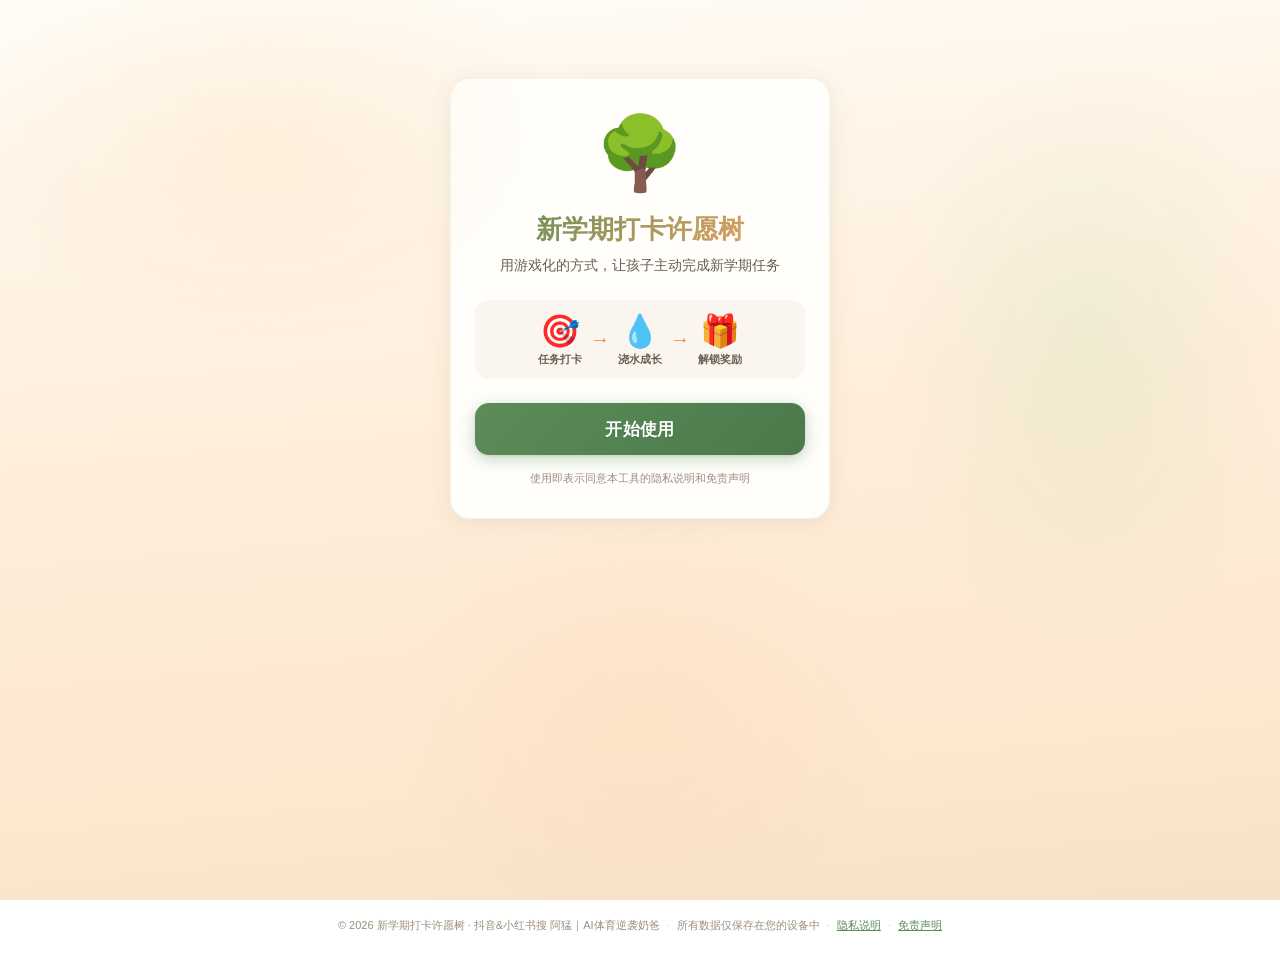
<file: index.html>
<!DOCTYPE html>
<html lang="zh-CN">
<head>
  <meta charset="UTF-8">
  <meta name="viewport" content="width=device-width, initial-scale=1.0, viewport-fit=cover">
  <meta name="theme-color" content="#5B8C5A">
  <meta name="apple-mobile-web-app-capable" content="yes">
  <meta name="apple-mobile-web-app-status-bar-style" content="default">
  <meta name="apple-mobile-web-app-title" content="许愿树">
  <title>🌳 新学期打卡许愿树</title>

  <!-- PNG 树形图标（构建时自动生成） -->
  <link rel="icon" type="image/png" href="[data-uri]">
  <link rel="apple-touch-icon" sizes="180x180" href="__ICON_PNG__">

  <!-- manifest（构建时注入 PNG data URI） -->
  <link rel="manifest" href="data:application/json,%7B%22name%22%3A%22%E6%96%B0%E5%AD%A6%E6%9C%9F%E6%89%93%E5%8D%A1%E8%AE%B8%E6%84%BF%E6%A0%91%22%2C%22short_name%22%3A%22%E8%AE%B8%E6%84%BF%E6%A0%91%22%2C%22start_url%22%3A%22.%22%2C%22display%22%3A%22standalone%22%2C%22background_color%22%3A%22%235B8C5A%22%2C%22theme_color%22%3A%22%235B8C5A%22%2C%22icons%22%3A%5B%7B%22src%22%3A%22data%3Aimage%2Fpng%3Bbase64%2CiVBORw0KGgoAAAANSUhEUgAAAgAAAAIACAYAAAD0eNT6AAAeyUlEQVR4nO3YTcolW1qG4TM%2Bh2D1RRQ5YKOgZiCewo5oRxTbdsQZVMMRKOIARKehZB6%2FOvnz%2FezYsSKe933XFXD1LMzcEWs998kffvCUen712z%2F8X4CJ0verx3PLkz5oAFOk73OP580nfTgAdpO%2B9z0bPumPHoDXpffBM%2BxJf9AAPCe9H56GT%2FqjBWCt9K54Cj%2FpjxOAe6T3xlPkSX%2BIAGSk98cTeNIfHQC1pHfJc%2FGT%2FsAAqC29U57FT%2FqDAqCX9G55Tj7pDwiA3tI75jn4pD8YAGZJ75rngyf9gQAwW3rnPN886Q8CgL2kd89j%2FAEISe%2Fftk%2F6xQPAr4TAvU%2F6ZQPAl9K7OP5Jv2AAeE96J0c%2B6ZcKAI9I7%2BWYJ%2F0iAeAZ6f1s%2FaRfHgCckd7Rlk%2F6pQHACuk9bfWkXxYArJTe1RZP%2BiUBwBXS%2B1r2Sb8YALhDem9LPemXAQB3Su9uiSf9EgAgIb2%2F0Sf94wNAUnqHI0%2F6RweACtJ7fOuT%2FrEBoJL0Lt%2FypH9kAKgovc%2BXPukfFwAqS%2B%2F0JU%2F6RwWADtJ7vfRJ%2F5gA0El6t5c96R8SADpJ7%2FaSJ%2F0jAkBH6f0%2B9aR%2FPADoLL3jTz3pHw0AJkjv%2BaEn%2FWMBwCTpXX%2FoSf9IwON%2B87tfx%2F8MwGPS%2B%2F7hk%2F6BYCefBjwt%2FRvALtL7%2Fu6T%2FnFgqvTICwOoIb3zrz7pHwWmSA%2B3KIDa0nv%2F3ZP%2BQaCj9CBXkH4H0E1677960j8GdJIe3MrS7wa6SO%2F%2B5yf9I0B16VHtLP3uoLL0%2FgsAeEV6OCdKv1OoxvhDIemR3EH6HUMlxh%2BC0oO4s%2FS7hwoEANwoPXyIAXhh%2FOEG6ZFDCMBrBABcJD1qCAF4j%2FGHxdIjhhCARwkAWCA9WggBOMr4wwnpkbrb3%2F3XX8f%2FDEIA1hEAcFB6lFaP%2BlXSfzchAO8z%2FvCg9AhVHvtdoiD9DcJqAgDekR6d7qM%2FMQbS3ySsYvzhDemhmTb6k2Ig%2FW3CKgIAvpAelx1Gf0oMpL9VOMv4w%2F9LD8quw985BNLfLJwlANhaekQMvxCAFAHAttLDYfjnhED6W4ZnGH%2B2kx4Lwy8EoAoBwDbSA2H8RQBUYvwZLz0Khl8IQFUCgLHSQ2D8RQBUJgAYKT0Ahl8IpM8AfMT4M0764jf%2BIkAE0IUAYIT0ZX9m%2FP%2F%2Bv%2F82Pqgdpd%2BlEKA7AUB76Qv%2BW7%2F9j7981aehXyU9vlWk37UIoDPjT2vpi%2F2tsb9y%2FEWBCIBVBAAtVR78u8d%2F9yBIj7sIoCsBQDvVRz89%2FjvGQHrcRQAdCQBaqT761cZ%2FpxhIj7sIoBvjTxvVR7%2F6%2BO8QA%2BlxFwF0IwAor8Pwdxr%2FySGQHncRQCcCgNI6DH%2FX8Z8aAulxFwF0IQAoq8PwTxj%2FiSGQHncRQAcCgJI6DP%2B08e8SAo%2F%2B%2BdLjLgKozvhTTofhnzz%2Bd4fAlX%2F%2Bl3eVHnkRQFUCgDI6DP9OAbA6BO7%2Bc7%2F3%2FtKjLwKoQABQgvGvrcPgH42AakGQPoPsRwAQ12X4dx3%2FIyGQ%2FvOdiYAKMZA%2Bi%2BxFABDVafwFwNsRkP4zrQyAdAikzyT7MP7EdBp%2B49%2Fb2XcvAphKAHA749%2FXP%2FzPL9J%2Fljsj4O4QSJ9R9iAAuF2n8RcA3w9%2FxwhY%2BT0IAKYQANzK%2BPfy1vDvHgF3hED6rDKfAOA23cZ%2F5wB4ZPi7RcBV34gIoCsBwC26Df%2Bu4390%2BLuFwJXfiwigGwHA5TqO%2F44BcHb8O0TA1d%2BMCKATAcDljH9tq4ZfBFwXAukzzEwCgEt1HP%2BdAuCK8a8eAXd9QyKA6gQAlzH%2BdV05%2FCLguhBIn2lmEQBcpuP47xAAd41%2F5Qi4%2B5sSAFQkALhE1%2F%2F6nx4Ad4%2B%2FABAB1CUAWM7415QYfxEgAqhLALBc1%2FGfHADJ8a8aAalvTABQhfFnqc7jPzUA0sNfNQKS35kIoAoBwBLGv5b02IuA60MgfebpTwCwROfxnxYA6ZHvEgHpb%2B5sBKTPPP0JAE7r%2Fl%2F%2FkwIgPe4CQATQhwDgFONfS3rcRcC9ASACOEMAcEr38Z8UAOlR7xgB6W9vRQSk7wD6EgA8bcJ%2F%2FU8JgPSYCwARQD8CgKdNGP8JAZAe8s4RkP72VkVA%2Bi6gJwHAU6aMf%2FcASA949whIf3sigCQBwFOmBEB6wHcf%2F3QATIqA9J1APwKAw6aMf%2BcASI%2F2pAhIf4MigBQBwGECIC892AJAANCfAOCQSePfNQDSYz0tAtLfoAggRQBwiAAw%[base64]%2BvgLgPoEwPkAEAG8RQDwJgFg%2FNMEwJoISN8l1CQAeJMAEABpAkAAcB0BwKt2GP%2BqAZAe3WoEgAjgGgKAVwkAAVCFABAAXEMA8J0jl0r6AhQA8wmANQEgAviWAOA7u4x%2FxQBIj21VAmBNBKTvFmoRAHxHAAiAagSAAGA9AcBXdvrn%2F2oBkB7ZygSACGA9AcBXdguAShGQHtnKjL8AYD0BwFd2G38B0IcAEACsJQD4igAw%2FlUJgDURkL5jqEMA8Hvd%2Fvn%2Fp3%2F%2FCwGwkaoBsOo7vCsARAAvBAC%2FlwyAT5foXQRAT3cEQPI7FADcTQDwe3cEwJ0X7BECoL7Vv3n6m1sdBgKAowQAn101%2FunLtEMApIe1kx0C4EwQiACOEAB8tioA0pelAJhtxwA4EgQCgCMEAJ%2BdCYD0hdg9AtKj2snu4%2F9RDAgAjhAAfHY0ANIXnwDYkwB4PwYEAEcIAD579NL48V%2F%2BJH7RCYB9CYD3fTqfAoBHCQAeGv0vpS%2B5SRGQHtRujP9jEfBCBPAeAcDDwy8ABECaADgWAB%2BFQPruIUsA8PDwCwABkCYAnguAt0IgffeQJQB4ePh3CIC7IyA9qN0Y%2F3MB8G0IpO8esgQADw%2B%2FABAAaQJgTQC8SN89ZAmAzR0d%2Fx0C4M4ISA9qN8Z%2FbQCIgL0JgE396T%2F90WcCQAB0IgDWB8DLXZC%2Bk7ifANjMy2F%2FNgDSl9u0CEgPakfG%2F5oAEAL7EQAb%2Bfag%2BxcAAdCN%2F%2Fq%2FPgBEwD4EwAZeO%2BACoEYEpAe1G%2BN%2FTwAIgT0IgOHeO9wCQAB0IwDuDQARMJsAGOqjQ%2F3s%2BO8WAFdHQHpQuzH%2B6wPgkQgQAjMJgIEeOcwCIB8B6THtyPhfEwGP3hnpu421BMAwjx5kAZAPABEgACqM%2F5EAEAGzCIBBjhxiAVAjAtKD2o3xzweACJhDAAxx9AALgBoRkB7Ubox%2FjQAQATMIgOaeObgCQAB0JQDqBIAQ6E8ANHbm0AqAGhGQHtRujH%2B9ABABfQmAps4eWAFQIwLSg9qN8f9YIgBEQE8CoKEVh1UAnCcA6gRA%2BluoJBUAIqAfAdDMqoN6JgBEwC8EgPGvJhkAIqAXAdDIykMqANYRALkASL%2F7itIBIAL6EABNrD6gAmAtAXB%2FAKTfeVUVAkAE9CAAGrjicAqA9QTAfQGQfteVVQkAEVCfACjuqoMpAK4hAK4PgPQ7rq5SAIiA2gRAcVUDQAS8TQQY%2F5Rnz7IA2JMAKOzKQykAriUA1gdA%2Bp12UDEAREBdAqCo6uMvAD4mANZJv8suzpxnEbAfAVDQ1QfRvwDcRwCc91f%2F%2Bdv4e%2Byi6viLgJoEQDF3HUT%2FCnAfAWD871I9AERALQKgkDsPoQC4nwg4Nvwv0u%2Bti8r%2F%2FC8CahIAhQiA%2BQTAsfEXAI8TABwlAIq4%2BwCuCgAR8BwB8PHwG%2F9jOgWACKhBABSQOHwCIE8AvD%2F%2BAuCYbgEgAvIEQAECYG87R8Bbwy8Ajjl7hgXAngRAWOrgrQwAEbBGeowrDb%2FxP6ZrAIiALAEQlDx0AqCel%2BFLj3N6%2BAXAcZ0DQATkCICg9KETAPV8OYDpsU4NvwA4ZsX5Td9F6bt4VwIgJH3gVgeACFjjrTFMD%2Fhdo2%2F8j5sQACIgQwCEpA%2BbAKjro3FMD%2FtVoy8Ajlt1dtN3kQDIEAAB6YN2VQCIgDWODGV68FeOvvE%2FblIAiID7CYCbpQ%2BYAKjv7IB2GnsBcM60ABAB9xIAN0sfrqsDQASsccfQvsTCXf%2B%2FjP9aK89s%2Bi4SABkC4EbpgyUA%2BkgPsQCob2oAiID7CIAbpQ%2BVCOglPcbGv67J4y8A7iMAbpI%2BUAKgn%2FQgC4C6pgeACLiHALhJ%2BjDdHQAiYI30KBv%2Felaf0%2FQdJAByBMAN0gdJAPSVHmYBUM8uASACricAbpA%2BRKkAEAFrpMfZ%2BNdxxRlN30ECIEcAXCx9gARAf%2BmBFgB17BYAIuBaAuBi6cMjAmZIj7Txz9tx%2FAXAtQTAxdKHp0IAiIDz0kNt%2FPMEAKsJgAulD44AmCU92AIg56pzmb57RECWALhQ%2BtBUCgARsEZ6tI3%2F%2Fa48k%2Bm7RwBkCYCLpA9MxQAQAeelh9v4308AiICrCICLpA9L1QhIX6YTpAdcANzH%2BAuAKwmAi6QPS9UAEAFrpEfc%2BF%2Fv6nOYvnMEQJ4AuED6oFQPABFwXnrIjf%2F1BIAIuJoAuED6kHQIABFwXnrQjf917jh%2F6TtHAOQJgAukD0mXABAB56WH3fivd9fZS985AiBPACyWPiAiYD%2FpgTf%2B6xh%2FEXAnAbBY%2BnAIgD2lh14AnHfnmUvfNQKgBgGwWPpwdAwAEbBGeuyN%2F%2FPuPm%2Fpu0YA1CAAFksfDhGwt%2FToG%2F%2FjjL8ASBEAC6UPRvcAEAHnpYff%2BB8nAERAigBYKH0oJgSACDjP%2BPeROF%2FpO0YA1CEAFkofiikBIALO%2Bct%2Fy0RA%2Bu%2FdTepspe8YAVCHAFgofSimRYAQeM6nAHhh%2BOtJnqf03SIAahEAi6QPxNQAEAHHfDn%2Bd0RA%2Bu%2FbTfospe8WEVCLAFgkfRgmB4AIeNxrAXBVBKT%2Frt2kz5AA4FsCYJH0YRAB%2FPROAKyOgPTfs5v02Zk2%2FgJgDQGwSPow7BAAIuBj7wXAqghI%2Fx27SZ8ZAcBbBMAi6cOwUwQIgbd9FABnIuDlf5%2F%2BO3aSPidTx18ArCEAFkkfht0CQAS87pEAeCYEvvzfpf%2BOHaTPhgDgEQJggfRB2DUAhMDXjoz%2FoxHw1v8u%2FXetLH0edgkAEXCeAFggfQhEgAj46ckAeC8E3vu%2FT%2F9dK0qfgd3GXwCcJwAWSB8CASAEfjoZAF9GwCP%2Ft%2Bm%2FazXp714A8AwBsED6EAgAIfDTggD4s3%2F%2B488EwIzhFwB8RAAskD4EIkAInAmAl%2BH%2FlgDoPfzTx18AnCcAFkgfAgEgBJ4JgLeG%2F5EQSP9dDb8AEADnCYAF0odABAiBIwHw6PC%2FFwLpv6vhN%2F4C4DwBsED6EAgAIfBIADw7%2FK%2BFQPrvavgFgAA4TwAskD4EIkAMvBUAq0b%2FW9N%2Buymjv9P4C4DzBMAC6UMgAMTAlwFw1ei%2FFgATfrdJwy8AOEIALJA%2BBCJADHz6894x%2FG8FQOffbZr0HSEA%2BhAAC6QPgQDYLwhe%2B%2FNVCYBuv9s06TtCAPQhABZIHwIRkFNptKoGQPXfbZL03SAAehEAJ6UPgADo5aphunP8V0VAhd9tmvTdIAJ6EQALpA%2BACODHZv8CwHrpO8H49yMAFkgfAgHAjwJge%2Bk7QQD0IwAWSB8CEcCPAmBr6btAAPQkABZIHwIBwI8CYGvpu0AA9CQAFkgfAhHAjwJgW%2Bk7QAD0JQAWSB8CAcCPAmBb6TtAAPQlABZIH4K09AXIzwTAftJnPy1993cnABZIH4IK0hchAmA36TNfQfru704ALJA%2BBBWkL0MEwG7SZ76C9N3fnQBYIH0IqkhfiLsTAPtIn%2FUq0nd%2FdwJggfQhqCR9Me5MAOwhfcYrSd%2F93QmABdKHoJL05bgzAbCH9BmvJH33dycAFkgfgmrSF%2BSuBMB86bNdTfru704ALJI%2BCNWkL8pdGf%2B50me6mvSdP4EAWCR9GKpJX5a7EgBzpc90Nek7fwIBsEj6MFSUvjB3JABmSp%2FlitJ3%2FgQCYJH0YagqfXHuRgDMkz7DVaXv%2FAkEwCLpw1BV%2BvLcjQCYJ32Gq0rf%2BRMIgEXSh6Gy9AW6EwEwS%2FrsVpa%2B8ycQAAulD0Rl6Yt0J8Z%2FhvSZrSx9108hABZKH4rq0hfqLgRAf%2BmzWl36rp9CACyUPhQdpC%2FWHQiA3tJntIP0XT%2BFAFgofSg6SF%2BuOxAAvaXPaAfpu34KAbBY%2BmB0kL5gd2D8e0qfzQ7Sd%2FwkAmCx9OHoIn3RTicA%2BkmfyS7Sd%2FwkAmCx9OHoJH3hTiYAekmfxU7Sd%2FwkAmCx9OHoJn3xTiUA%2BkifwW7Sd%2FwkAuAC6QPSTfoCnsr415c%2Be92k7%2FZpBMAF0oeko%2FRFPJEAqC195jpK3%2B3TCIALpA9JV%2BkLeRoBUFf6rHWVvtunEQAXSR%2BUrtIX8zTGv570GesqfadPJAAukj4snaUv6EkEQC3ps9VZ%2Bk6fSABcJH1Yuktf1FMIgDrSZ6q79J0%2BkQC4UPrAdJe%2BsKcw%2Fnnps9Rd%2Bi6fSgBcKH1oJkhf3BMIgKz0GZogfZdPJQAulj44E6Qv8AmMf0b67EyQvsMnEwAXSx%2BeKdIXeXcC4H7pMzNF%2Bg6fTABcLH14Jklf6J0JgHulz8ok6Tt8MgFwg%2FQBmiR9sXdm%2FO%2BRPiOTpO%2Fu6QTADdKHaJr0Bd%2BVALhe%2BmxMk767pxMAN0kfpInSl31Hxv8a6bMwUfrO3oEAuEn6ME2Vvvi7EQDrpc%2FAVOk7ewcC4EbpAzVVegC6Mf7rpL%2F9qdJ39S4EwI3Sh2qy9BB0IgDWSH%2Fzk6Xv6l0IgJulD9Z06VHowvg%2FL%2F2NT5e%2Bo3ciAG6WPlw7SA9EBwLgOelvewfpO3onAiAgfcB2kR6L6oz%2F49Lf8i7Sd%2FNuBEBI%2BqDtIj0c1Rn%2Fj6W%2F4V2k7%2BQdCYCQ9GHbTXpEqhIAb0t%2Fs7tJ38k7EgBB6QO3m%2FSgVPSb3%2F06%2FmeoKP2t7iZ9F%2B9KAASlD92u0uNSiQD4Wvrb3FX6Lt6VAAhLH7xdpYemgk%2Fj%2FyL9Z6kg%2FU3uKn0H70wAFJA%2BgDtLj06F8d89AtLf4M7Sd%2B%2FuBEAB6UPIfiEgAAx%2FBem7d3cCoIj0QeRn6VFa5V%2F%2FZq3038fwz5O%2BcxEApaQPJL9Ij1R68CcGQfqb4hfpu5afCYBC0oeS76VHq9rwdwyB9DfE99J3LT8TAMWkDyavS49YxfGvHgHpb4bXpe9YfiEACkofUN6WHrVq418xAtLfCG9L3618TQAUlT6ovC89cunBrxgA6W%2BC96XvVL4nAApLH1ges%2Fv4JyMg%2Fe55TPou5XUCoLj0weUYAWD0%2BVr6DuVtAqC49OHlOQLA8POz9B3K2wRAA%2BkDzDkCwOjvKn138j4B0ET6ILPOxPFfFQHpd8M66TuTjwmARtIHmvUEgNGfKH1X8hgB0Ez6YHO9yQGQ%2Fm25XvqO5HECoKH0Aed%2BHQMg%2FZtxv%2FTdyDECoKn0QScjPfAfSf8%2B5KTvRI4TAI2lDzz3Sw%2B8AOA16buQ5wiA5tIHn3ulB14A8K30HcjzBMAQ6UuAe6QHXgDwIn3ncZ4AGCR9IXC99MB%2FxHe4h%2FRdxxoCYJj0xcC1l2564B8JAN%2FhbOk7jnUEwEDpC4LrLt30wD8aAL7DmdJ3G2sJgKHSFwXXXLrpgT8SAL7DWdJ3GusJgOHSlwZrL9z0wB8NAN9hf%2Bk7jOsIgA2kLxDWXbrpgX82AHyHPaXvLq4lADaSvkw4f%2BGmB%2F5MAPgO%2B0jfVdxDAGwmfbFw7tJND%2FyKAPAd1pa%2Bo7iPANhU%2BpLhuQs3PfCrAsB3WE%2F6TuJ%2BAmBz6UtnZ8%2B8r%2FTArw4A32Fe%2Bg4iRwAQv4B29Oy7Sg%2F8VQHgO%2Bz1HTKDAOD30pfRDs6%2Bo%2FTAXxkAvsM%2B3yEzCAC%2Bk76cJlr1btIDf0cA%2BA7rf4fMIAB4U%2FqymmD1O0kP%2FJ0B4Dus%2Bx0ygwDgQ%2BnLq6Or3kV64BMB4Dus9x0ygwDgkPSFVtkdv3964JMB4Dus8x0ygwDgKelLrpI7f%2Ff0wFcJAN9h9jtkBgHAaemLb6fLNj3w1QLAd5g%2F%2F%2FQlAFgqfSFOv2zTA185AHyHcIwA4FLpy3LaRZse%2BC4B4DuEjwkAbpW%2BTLtftOmB7xoAvkP4ngCgBBfsY9IDPyUAfIcgAGhsx0s0PfDTA8B3yE4EADSSHngBAHMIAGgkPfACAOYQANBIeuAFAMwhAKCR9MALAJhDAEAj6YEXADCHAIBG0gMvAGAOAQCNpAdeAMAcAgAaSQ%2B8AIA5BAA0kh54AQBzCABoJD3wAgDmEADQSHrgBQDMIQCgkfTACwCYQwBAI%[base64]%2B8AIA5BAA0kh54AQBzCABoJD3wAgDmEADQSHrgBQDMIQCgkfTACwCYQwBAI%[base64]%2B8AIA5BAA0kh54AQBzCABoJD3wAgDmEADQSHrgBQDMIQCgkfTACwCYQwBAI%2BmBFwAwhwCARtIDLwBgDgEAjaQHXgDAHAIAGkkPvACAOQQANJIeeAEAcwgAaCQ98AIA5hAA0Eh64AUAzCEAoJH0wAsAmEMAQCPpgRcAMIcAgEbSAy8AYA4BAI2kB14AwBwCABpJD7wAgDkEADSSHngBAHMIAGgkPfACAOYQANDAP%2F75H7SS%2Fr2AjwkAKCY93qIA9iAAoIj0QAsB2IsAgALSoywCYD8CAMLSYywCYE8CAILSI5yW%2Fv1hZwIAQtLjW0X6PcCuBAAEpEe3mvT7gB0JAAhID2416fcBOxIAcLP02FaVfi%2BwGwEAN0sPbVXp9wK7EQBws%2FTQVpV%2BL7CbHz496T8E7CQ9tFWl3wvs5IeXJ%2F0HgZ2kh7aq9HuBnQgAuFl6ZKtLvx%2FYhQCAm6UHtrr0%2B4FdCAAISI9sVen3AjsRABCQHtqq0u8FdiIAICA9tFWl3wvsRABAQHpoq0q%2FF9iJAICA9NBWlX4vsBMBACHpsa0m%2FT5gNwIAQtKDW036fcBuBAAEpUe3ivR7gB0JAAhLj29a%2BveHXQkAKCA9wsYf9vPDl0%2F6DwM7S4%2Bx8Yd9%2FPDtk%2F4Dwe7So2z8YQ8CAIpKD7Thh9kEADSSHm9jD3MIAADY0HcBIAIAYLZXx18AAMBsAgAANiQAAGBDAgAANvRmAIgAAJjp3fEXAAAwkwAAgA0JAADY0IcBIAIAYJaHxl8AAMAsAgAANvRwAIgAAJjh0PgLAACYQQAAwIYOB4AIAIDenhp%2FAQAAvT0dACIAAHo6Nf4CAAB6EgAAsKHTASACAKCXJeMvAACgl2UBIAIAoIel4y8AAKCH5QEgAgCgtkvGXwAAQG2XBYAIAICaLh1%2FAQAANV0eACIAAGq5ZfwFAADUclsAiAAAqOHW8RcAAFDD7QEgAgAgKzL%2BIgAAcqLjLwAAICO9%2F5%2Bf9I8AADtJ7%2F5XT%2FrHAIAdpPf%2Buyf9gwDADtJ7%2F%2BqT%2FlEAYLL0zr%2F7pH8cAJgove8fPukfCAAmSu%2F7Q0%2F6RwKASdK7fuhJ%2F1gAMEF6z5960j8aAHSW3vFTT%2FrHA4CO0vu95En%2FiADQSXq3lz3pHxIAOknv9tIn%2FWMCQAfpvb7kSf%2BoAFBZeqcvfdI%2FLgBUlN7nW570jwwAlaR3%2BdYn%2FWMDQAXpPY486R8dAJLSOxx90j8%2BACSk97fEk34JAHCn9O6WetIvAwDukN7bsk%2F6xQDAFdL72uJJvyQAWCm9q62e9MsCgBXSe9rySb80ADgjvaOtn%2FTLA4BnpPdzzJN%2BkQDwiPRejnzSLxUA3pPeyfFP%2BgUDwJfSu7jVk37ZAPAr45970i8egD2l988jAgC4WXr3PN886Q8CgNnSO%2Bf54El%2FIADMkt41z8En%2FcEA0Ft6xzwnn%2FQHBEAv6d3yLH7SHxQAtaV3ynPxk%2F7AAKglvUuewJP%2B6ADISO%2BPp8iT%2FhABuEd6bzyFn%2FTHCcBa6V3xNHzSHy0Az0nvh2fYk%2F6gAXhdeh88Gz7pjx5gN%2Bl73%2BN580kfDoAp0ve5x3PLkz5oAFdJ36%2Ber5%2F%2FA4ffzPDoxGraAAAAAElFTkSuQmCC%22%2C%22sizes%22%3A%22512x512%22%2C%22type%22%3A%22image%2Fpng%22%2C%22purpose%22%3A%22any%20maskable%22%7D%5D%7D">

  <style>
/* ==============================================
   新学期打卡许愿树 PWA — 样式系统
   统一 UI 主题（温暖自然风格）
   ============================================== */

/* ----- CSS 变量：童话魔法主题 ----- */
:root {
  /* 背景 — 温暖天空渐变 + 纸质感 */
  --bg-primary: #FFF8F0;
  --bg-gradient: linear-gradient(175deg, #FFFDF7 0%, #FFF5E8 20%, #FFEDDA 50%, #FDE8D0 80%, #F5E0C8 100%);

  /* 主色调 — 魔法森林绿 */
  --color-primary: #5B8C5A;
  --color-primary-light: #7EC87B;
  --color-primary-lighter: #D4EDD3;
  --color-primary-dark: #3D6B3C;
  --color-primary-glow: rgba(91, 140, 90, 0.15);

  /* 强调色 — 温暖金琥珀 */
  --color-accent: #E8924C;
  --color-accent-light: #FFDAB9;
  --color-accent-glow: rgba(232, 146, 76, 0.2);

  /* 文字 */
  --text-primary: #3D3025;
  --text-secondary: #6B5D4F;
  --text-muted: #9B8E80;

  /* 卡片 — 手工纸质感 */
  --card-bg: #FFFEFB;
  --card-shadow: 0 2px 20px rgba(91, 140, 90, 0.08), 0 6px 32px rgba(139, 100, 60, 0.04);
  --card-radius: 20px;
  --card-border: 1px solid rgba(200, 180, 160, 0.15);

  /* 状态色 */
  --color-success: #7EC87B;
  --color-danger: #FF6B6B;
  --color-warning: #FFB347;
  --color-info: #64B5F6;

  /* 按钮 */
  --btn-radius: 12px;
  --btn-min-height: 44px;

  /* 间距 */
  --space-xs: 4px;
  --space-sm: 8px;
  --space-md: 16px;
  --space-lg: 24px;
  --space-xl: 32px;

  /* 字体 */
  --font-family: -apple-system, BlinkMacSystemFont, "PingFang SC", "Microsoft YaHei",
                 "Hiragino Sans GB", "Noto Sans SC", sans-serif;
  --font-size-sm: 13px;
  --font-size-base: 15px;
  --font-size-md: 17px;
  --font-size-lg: 20px;
  --font-size-xl: 24px;

  /* 动画 */
  --transition-fast: 0.2s ease;
  --transition-normal: 0.3s ease;
  --transition-slow: 0.5s ease;

  /* 许愿树变量（默认：女孩樱花） */
  --tree-blossom: #FFB7C5;
  --tree-leaf: #7EC87B;
  --tree-trunk: #C4956A;
  --tree-glow: rgba(255, 183, 197, 0.4);
  --tree-particle: #FFD1DC;
}

/* 男孩赛博树变量 */
body.tree-boy {
  --tree-blossom: #00FFAA;
  --tree-leaf: #1AFF6E;
  --tree-trunk: #2A2A4A;
  --tree-glow: rgba(0, 255, 170, 0.4);
  --tree-particle: #00FFAA;
}

/* 海岛椰子树变量 */
body.tree-island {
  --tree-blossom: #FFD700;
  --tree-leaf: #4CAF50;
  --tree-trunk: #C4956A;
  --tree-glow: rgba(255, 215, 0, 0.35);
  --tree-particle: #40E0D0;
}

/* ----- Reset & Base ----- */
*, *::before, *::after {
  box-sizing: border-box;
  margin: 0;
  padding: 0;
}

html {
  font-size: var(--font-size-base);
  -webkit-text-size-adjust: 100%;
  -webkit-tap-highlight-color: transparent;
}

body {
  font-family: var(--font-family);
  color: var(--text-primary);
  background: var(--bg-gradient);
  background-attachment: fixed;
  min-height: 100vh;
  min-height: 100dvh;
  overflow-x: hidden;
  -webkit-font-smoothing: antialiased;
  /* 柔和光斑装饰 */
  position: relative;
}
body::before {
  content: '';
  position: fixed; inset: 0; pointer-events: none; z-index: 0;
  background:
    radial-gradient(ellipse 300px 200px at 20% 15%, rgba(255,220,180,0.25) 0%, transparent 100%),
    radial-gradient(ellipse 200px 300px at 85% 40%, rgba(180,220,160,0.2) 0%, transparent 100%),
    radial-gradient(ellipse 250px 200px at 50% 80%, rgba(255,200,150,0.18) 0%, transparent 100%);
}

/* ----- Typography ----- */
h1 { font-size: var(--font-size-xl); font-weight: 700; }
h2 { font-size: var(--font-size-lg); font-weight: 600; }
h3 { font-size: var(--font-size-md); font-weight: 600; }

/* ----- Utilities ----- */
.hidden { display: none !important; }

.state-container {
  min-height: 100vh;
  min-height: 100dvh;
  padding: var(--space-md);
  animation: fadeIn 0.3s ease;
}

@keyframes fadeIn {
  from { opacity: 0; transform: translateY(8px); }
  to { opacity: 1; transform: translateY(0); }
}

/* ----- Buttons ----- */
.btn {
  display: inline-flex;
  align-items: center;
  justify-content: center;
  gap: var(--space-sm);
  border: none;
  border-radius: 28px;
  font-family: var(--font-family);
  font-size: var(--font-size-base);
  font-weight: 700;
  cursor: pointer;
  min-height: var(--btn-min-height);
  padding: var(--space-sm) var(--space-lg);
  transition: all 0.25s cubic-bezier(0.34, 1.56, 0.64, 1);
  -webkit-tap-highlight-color: transparent;
  user-select: none;
  letter-spacing: 0.02em;
}

.btn:active {
  transform: scale(0.94);
}

.btn-primary {
  background: linear-gradient(135deg, var(--color-primary) 0%, #4A7A49 100%);
  color: #FFFFFF;
  box-shadow: 0 4px 16px rgba(91, 140, 90, 0.35), 0 1px 3px rgba(0,0,0,0.08);
  text-shadow: 0 1px 2px rgba(0,0,0,0.1);
}

.btn-primary:active {
  background: linear-gradient(135deg, var(--color-primary-dark) 0%, #2E5A2D 100%);
  box-shadow: 0 2px 6px rgba(91, 140, 90, 0.3);
}

.btn-outline {
  background: rgba(255,255,255,0.7);
  color: var(--color-primary-dark);
  border: 2px solid rgba(91, 140, 90, 0.3);
  backdrop-filter: blur(4px);
}

.btn-outline:active {
  background: var(--color-primary-lighter);
  border-color: var(--color-primary);
}

.btn-lg {
  min-height: 52px;
  font-size: var(--font-size-md);
  border-radius: 14px;
}

.btn-sm {
  min-height: 36px;
  font-size: var(--font-size-sm);
  padding: var(--space-xs) var(--space-md);
}

.btn-xs {
  min-height: 32px;
  font-size: 12px;
  padding: 2px var(--space-sm);
  border-radius: 8px;
}

.btn-full {
  width: 100%;
}

.btn-icon {
  background: rgba(255, 255, 255, 0.7);
  border: none;
  font-size: 18px;
  width: 40px;
  height: 40px;
  border-radius: 50%;
  cursor: pointer;
  backdrop-filter: blur(4px);
  box-shadow: 0 1px 4px rgba(0,0,0,0.08);
}

.btn:disabled,
.btn.disabled {
  opacity: 0.5;
  pointer-events: none;
}

/* ----- Inputs ----- */
input[type="text"],
input[type="password"],
input[type="number"] {
  font-family: var(--font-family);
  font-size: var(--font-size-base);
  padding: var(--space-sm) var(--space-md);
  border: 2px solid #E0D5CB;
  border-radius: var(--btn-radius);
  min-height: var(--btn-min-height);
  background: var(--card-bg);
  color: var(--text-primary);
  transition: border-color var(--transition-fast);
  width: 100%;
}

input:focus {
  outline: none;
  border-color: var(--color-primary);
  box-shadow: 0 0 0 3px rgba(91, 140, 90, 0.12);
}

.input-label {
  display: block;
  font-weight: 600;
  margin-bottom: var(--space-sm);
  color: var(--text-secondary);
  font-size: var(--font-size-sm);
}

.input-hint {
  font-size: var(--font-size-sm);
  color: var(--color-danger);
  margin-top: var(--space-xs);
  min-height: 20px;
}

/* ========== 激活码页 ========== */
.activation-card {
  max-width: 400px;
  margin: 10vh auto 0;
  background: var(--card-bg);
  border-radius: var(--card-radius);
  padding: var(--space-xl) var(--space-lg);
  box-shadow: var(--card-shadow);
  text-align: center;
}

.activation-icon {
  font-size: 64px;
  margin-bottom: var(--space-md);
}

.activation-title {
  margin-bottom: var(--space-lg);
  color: var(--text-primary);
}

.activation-features {
  text-align: left;
  list-style: none;
  margin-bottom: var(--space-lg);
}

.activation-features li {
  padding: var(--space-sm) 0;
  color: var(--text-secondary);
  font-size: var(--font-size-base);
  border-bottom: 1px solid #F5EDE5;
}

.activation-features li:last-child {
  border-bottom: none;
}

.activation-input-group {
  margin-bottom: var(--space-lg);
  text-align: left;
}

.code-input {
  text-align: center;
  font-size: var(--font-size-lg) !important;
  letter-spacing: 2px;
  text-transform: uppercase;
}

.code-input::placeholder {
  font-size: var(--font-size-sm);
  letter-spacing: 1px;
}

.activation-footer {
  margin-top: var(--space-lg);
  font-size: var(--font-size-sm);
  color: var(--text-muted);
}

/* 试用状态区 */
.trial-status {
  margin-bottom: var(--space-md);
  text-align: center;
}
.trial-badge {
  display: inline-block;
  background: linear-gradient(135deg, #FFF3CD 0%, #FFE69C 100%);
  color: #8B6914;
  padding: 8px 20px;
  border-radius: 20px;
  font-weight: 700;
  font-size: 15px;
  border: 2px dashed #D4A017;
  animation: trialPulse 2s ease-in-out infinite;
}
@keyframes trialPulse {
  0%, 100% { box-shadow: 0 0 0 0 rgba(212,160,23,0.3); }
  50% { box-shadow: 0 0 0 8px rgba(212,160,23,0); }
}
.trial-days {
  font-size: 13px;
  color: var(--text-secondary);
  margin-top: 6px;
}
.trial-expired {
  text-align: center;
  margin-bottom: var(--space-md);
  padding: 12px;
  background: #FFF0F0;
  border-radius: 12px;
}

/* 试用按钮 */
.btn-trial {
  background: linear-gradient(135deg, #FFD700 0%, #FFA500 100%);
  color: #5D3A00;
  font-weight: 800;
  font-size: 18px;
  box-shadow: 0 4px 20px rgba(255,165,0,0.4), 0 0 0 0 rgba(255,165,0,0.4);
  animation: trialGlow 2.5s ease-in-out infinite;
  border: none;
  letter-spacing: 0.05em;
  will-change: box-shadow;
}
.btn-trial:active {
  background: linear-gradient(135deg, #E6C200 0%, #E69500 100%);
}
@keyframes trialGlow {
  0%, 100% { box-shadow: 0 4px 20px rgba(255,165,0,0.4), 0 0 0 0 rgba(255,165,0,0.4); }
  50% { box-shadow: 0 4px 20px rgba(255,165,0,0.5), 0 0 0 10px rgba(255,165,0,0); }
}

/* 分割线 */
.activation-divider {
  display: flex;
  align-items: center;
  gap: 12px;
  margin: var(--space-lg) 0;
  color: var(--text-muted);
  font-size: 13px;
}
.activation-divider::before,
.activation-divider::after {
  content: '';
  flex: 1;
  height: 1px;
  background: #E8DDD4;
}

/* 主界面试用标识 */
.trial-top-badge {
  display: inline-flex;
  align-items: center;
  gap: 4px;
  background: linear-gradient(135deg, #FFF3CD 0%, #FFD700 100%);
  color: #6B4E00;
  padding: 3px 10px;
  border-radius: 12px;
  font-size: 11px;
  font-weight: 700;
  animation: trialPulse 2s ease-in-out infinite;
}

/* ========== 设置向导 ========== */
.setup-container {
  max-width: 420px;
  margin: 0 auto;
}

.setup-progress {
  padding: var(--space-lg) 0;
}

.progress-steps {
  display: flex;
  align-items: center;
  justify-content: center;
  gap: 0;
}

.progress-dot {
  width: 30px;
  height: 30px;
  border-radius: 50%;
  background: #E8DDD4;
  color: var(--text-muted);
  display: flex;
  align-items: center;
  justify-content: center;
  font-size: 12px;
  font-weight: 700;
  flex-shrink: 0;
  transition: all var(--transition-normal);
}

.progress-dot.active {
  background: var(--color-primary);
  color: #FFF;
  box-shadow: 0 2px 8px rgba(91, 140, 90, 0.4);
}

.progress-dot.done {
  background: var(--color-success);
  color: #FFF;
}

.progress-line {
  width: 24px;
  height: 3px;
  background: #E8DDD4;
  border-radius: 2px;
  transition: background var(--transition-normal);
}

.progress-line.done {
  background: var(--color-success);
}

.setup-card {
  background: var(--card-bg);
  border-radius: var(--card-radius);
  padding: var(--space-lg);
  box-shadow: var(--card-shadow);
  margin-bottom: var(--space-lg);
  min-height: 320px;
}

.setup-card h2 {
  margin-bottom: var(--space-md);
}

.setup-card .step-desc {
  color: var(--text-secondary);
  margin-bottom: var(--space-lg);
  font-size: var(--font-size-sm);
}

.setup-nav {
  display: flex;
  gap: var(--space-md);
  padding-bottom: var(--space-xl);
}

.setup-nav .btn {
  flex: 1;
}

/* ----- 向导步骤内组件：风格选择卡 ----- */
.style-options {
  display: grid;
  grid-template-columns: 1fr 1fr;
  gap: var(--space-md);
}
.style-options-3 {
  grid-template-columns: 1fr 1fr 1fr;
}

.style-card {
  background: var(--card-bg);
  border: 3px solid #E8DDD4;
  border-radius: var(--card-radius);
  padding: var(--space-lg);
  text-align: center;
  cursor: pointer;
  transition: all var(--transition-normal);
}

.style-card:hover {
  border-color: var(--color-accent);
}

.style-card.selected {
  border-color: var(--color-primary);
  box-shadow: 0 0 0 4px rgba(91, 140, 90, 0.12);
}

.style-card-icon {
  font-size: 48px;
  margin-bottom: var(--space-sm);
}

.style-card-label {
  font-weight: 600;
  font-size: var(--font-size-sm);
}

/* ----- 向导步骤内组件：强度选择 ----- */
.intensity-options {
  display: grid;
  grid-template-columns: 1fr 1fr;
  gap: var(--space-sm);
}

.intensity-card {
  background: var(--card-bg);
  border: 2px solid #E8DDD4;
  border-radius: var(--btn-radius);
  padding: var(--space-md);
  text-align: center;
  cursor: pointer;
  transition: all var(--transition-fast);
}

.intensity-card.selected {
  border-color: var(--color-primary);
  background: var(--color-primary-lighter);
}

.intensity-card .intensity-icon {
  font-size: 28px;
}

.intensity-card .intensity-name {
  font-weight: 700;
  font-size: var(--font-size-sm);
}

.intensity-card .intensity-meta {
  font-size: 12px;
  color: var(--text-muted);
}

/* ----- 向导步骤内组件：学科标签 / 奖项行 ----- */
.chip-row {
  display: flex;
  flex-wrap: wrap;
  gap: var(--space-sm);
}

.chip {
  padding: var(--space-sm) var(--space-md);
  border-radius: 20px;
  border: 2px solid #E0D5CB;
  background: var(--card-bg);
  font-size: var(--font-size-sm);
  cursor: pointer;
  transition: all var(--transition-fast);
  user-select: none;
}

.chip.selected {
  background: var(--color-primary);
  color: #FFF;
  border-color: var(--color-primary);
}

.chip.custom {
  border-style: dashed;
}

.award-row {
  display: flex;
  gap: var(--space-sm);
  align-items: center;
  margin-bottom: var(--space-sm);
}

.award-row input {
  flex: 1;
  min-width: 0;
}

.award-row select {
  font-family: var(--font-family);
  font-size: var(--font-size-sm);
  padding: var(--space-xs) var(--space-sm);
  border: 2px solid #E0D5CB;
  border-radius: 8px;
  background: var(--card-bg);
}

/* ----- 向导完成页 ----- */
.setup-summary {
  text-align: center;
}

.setup-summary .summary-icon {
  font-size: 64px;
  margin-bottom: var(--space-md);
}

.summary-list {
  text-align: left;
  list-style: none;
  margin: var(--space-md) 0;
}

.summary-list li {
  padding: var(--space-sm) 0;
  border-bottom: 1px solid #F5EDE5;
  font-size: var(--font-size-sm);
  color: var(--text-secondary);
}

/* ========== 孩子主界面 ========== */
.child-header {
  display: flex;
  align-items: center;
  justify-content: space-between;
  padding: var(--space-sm) 0;
  margin-bottom: var(--space-sm);
  gap: 6px;
}

.header-day,
.header-streak {
  font-size: 12px;
  color: var(--text-secondary);
  background: rgba(255,255,255,0.75);
  padding: 5px 14px;
  border-radius: 22px;
  backdrop-filter: blur(8px);
  border: 1px solid rgba(200,180,160,0.15);
  box-shadow: 0 1px 6px rgba(0,0,0,0.04);
  white-space: nowrap;
}

.header-day strong,
.header-streak strong {
  color: var(--color-primary);
  font-size: 14px;
}

/* 许愿树区域 */
.tree-section {
  text-align: center;
  padding: var(--space-md) 0;
  position: relative;
  /* 魔法光环背景 */
  background: radial-gradient(ellipse 280px 200px at 50% 55%, rgba(180,220,160,0.18) 0%, transparent 70%),
              radial-gradient(ellipse 200px 240px at 50% 50%, rgba(255,220,180,0.12) 0%, transparent 70%);
  border-radius: 24px;
  margin-bottom: var(--space-sm);
}
/* 浮动光点 */
.tree-section::before {
  content: '';
  position: absolute; inset: 0; pointer-events: none; z-index: 0;
  background:
    radial-gradient(3px 3px at 25% 30%, rgba(255,200,100,0.5) 0%, transparent 100%),
    radial-gradient(2px 2px at 70% 25%, rgba(180,220,150,0.5) 0%, transparent 100%),
    radial-gradient(2px 2px at 40% 75%, rgba(255,180,120,0.4) 0%, transparent 100%),
    radial-gradient(3px 3px at 65% 60%, rgba(200,220,140,0.45) 0%, transparent 100%),
    radial-gradient(2px 2px at 30% 55%, rgba(255,210,150,0.4) 0%, transparent 100%);
  animation: sparkleDrift 6s ease-in-out infinite;
}
@keyframes sparkleDrift {
  0%, 100% { opacity: 0.6; transform: translateY(0); }
  50% { opacity: 1; transform: translateY(-6px); }
}

.tree-name {
  font-size: var(--font-size-md);
  color: var(--text-primary);
  margin-bottom: var(--space-xs);
}

.tree-stage-badge {
  display: inline-block;
  background: linear-gradient(135deg, rgba(255,255,255,0.9) 0%, rgba(212,237,211,0.8) 100%);
  color: var(--color-primary-dark);
  padding: 5px 18px;
  border-radius: 20px;
  font-size: var(--font-size-sm);
  font-weight: 700;
  margin-bottom: var(--space-md);
  border: 1px solid rgba(91,140,90,0.15);
  box-shadow: 0 2px 10px rgba(91,140,90,0.1);
  backdrop-filter: blur(6px);
  letter-spacing: 0.03em;
}

.tree-canvas {
  width: 100%;
  max-width: 300px;
  height: 220px;
  margin: 0 auto;
  position: relative;
  display: flex;
  align-items: center;
  justify-content: center;
}

.tree-placeholder {
  font-size: 120px;
  transition: all var(--transition-slow);
  filter: drop-shadow(0 4px 12px var(--tree-glow));
}

.tree-progress-bar {
  width: 100%;
  max-width: 300px;
  height: 10px;
  background: rgba(200,180,160,0.3);
  border-radius: 8px;
  margin: var(--space-md) auto 0;
  overflow: hidden;
  box-shadow: inset 0 2px 4px rgba(0,0,0,0.06);
  position: relative;
}
/* 进度条光点 */
.tree-progress-bar::after {
  content: '💧';
  position: absolute;
  right: 0; top: 50%;
  transform: translate(50%, -50%);
  font-size: 10px;
  opacity: 0.5;
  pointer-events: none;
}

.tree-progress-fill {
  height: 100%;
  background: linear-gradient(90deg, #7EC87B 0%, #5B8C5A 50%, #4A9A48 100%);
  border-radius: 8px;
  transition: width 1s cubic-bezier(0.25, 0.46, 0.45, 0.94);
  width: 0%;
  box-shadow: 0 0 8px rgba(91,140,90,0.35);
  position: relative;
}

/* 合并任务卡片 */
.task-card {
  background: var(--card-bg);
  border-radius: var(--card-radius);
  box-shadow: var(--card-shadow);
  border: var(--card-border);
  padding: var(--space-md);
  margin-bottom: var(--space-md);
  position: relative;
  overflow: hidden;
}
/* 卡片顶部装饰线 */
.task-card::before {
  content: '';
  position: absolute; top: 0; left: 20px; right: 20px;
  height: 3px;
  background: linear-gradient(90deg, transparent 0%, var(--color-accent) 20%, var(--color-primary-light) 50%, var(--color-accent) 80%, transparent 100%);
  border-radius: 0 0 3px 3px;
  opacity: 0.6;
}

.task-card-header {
  display: flex;
  justify-content: space-between;
  align-items: center;
  margin-bottom: var(--space-md);
  padding-bottom: var(--space-sm);
  border-bottom: 2px dashed rgba(200,180,160,0.25);
}

.task-card-header h3 {
  margin: 0;
  font-size: var(--font-size-md);
}

.task-water-today {
  font-size: var(--font-size-sm);
  color: var(--color-primary);
  font-weight: 700;
  background: var(--color-primary-lighter);
  padding: 3px 12px;
  border-radius: 14px;
}

.task-row {
  display: flex;
  align-items: flex-start;
  gap: var(--space-sm);
  padding: 10px 8px;
  margin: 2px 0;
  border-radius: 12px;
  transition: background 0.2s ease;
}
.task-row:last-child { border-bottom: none; }
.task-row:hover { background: rgba(200,180,160,0.08); }

.task-row:last-child {
  border-bottom: none;
}

.task-row-icon {
  font-size: 22px;
  flex-shrink: 0;
}

.task-row-label {
  font-weight: 600;
  font-size: var(--font-size-sm);
  min-width: 60px;
  flex-shrink: 0;
}

.task-row-desc {
  flex: 1;
  font-size: var(--font-size-sm);
  color: var(--text-secondary);
  line-height: 1.4;
  word-break: break-all;
}

.task-row-status {
  font-size: var(--font-size-sm);
  color: var(--color-success);
}

.task-row-actions {
  display: flex;
  gap: var(--space-xs);
  flex-shrink: 0;
}

.task-row-btn {
  flex-shrink: 0;
}

/* 荣誉墙入口 */
.honor-entry {
  margin-bottom: var(--space-md);
}
.honor-entry .btn {
  background: linear-gradient(135deg, rgba(255,240,200,0.7) 0%, rgba(255,255,255,0.8) 100%);
  border: 2px dashed rgba(200,160,100,0.4);
  font-weight: 700;
  letter-spacing: 0.04em;
  border-radius: 28px;
  box-shadow: 0 2px 12px rgba(180,140,80,0.12);
}
.honor-entry .btn:active {
  background: linear-gradient(135deg, rgba(255,230,170,0.8) 0%, rgba(255,245,220,0.9) 100%);
}

/* 学科 chips 区域 */
.hw-chips-row {
  display: flex;
  flex-wrap: wrap;
  padding: 4px 0 8px 32px;
}
.hw-chip {
  transition: all 0.2s ease;
  font-weight: 600;
  border: 1px solid transparent;
}
.hw-chip.active:hover {
  transform: scale(1.06);
  box-shadow: 0 2px 8px rgba(0,0,0,0.08);
}
.hw-chip.active:active {
  transform: scale(0.96);
}
.hw-chip.done {
  position: relative;
}
.hw-chip.done::after {
  content: '🌟';
  position: absolute; top: -6px; right: -4px;
  font-size: 8px;
  animation: sparklePop 0.5s ease;
}
@keyframes sparklePop {
  0% { transform: scale(0); opacity: 0; }
  50% { transform: scale(2); opacity: 1; }
  100% { transform: scale(1); opacity: 0.8; }
}

/* 已解锁奖项 */
.awards-bar {
  display: flex;
  gap: var(--space-sm);
  flex-wrap: wrap;
  padding-bottom: var(--space-xl);
}

.award-badge {
  background: var(--color-accent-light);
  color: var(--text-primary);
  padding: 4px 12px;
  border-radius: 20px;
  font-size: 12px;
  font-weight: 600;
}

/* ========== 家长面板 ========== */
/* 密码门 */
.parent-gate {
  display: flex;
  align-items: center;
  justify-content: center;
  min-height: 80vh;
}

.gate-card {
  background: var(--card-bg);
  border-radius: var(--card-radius);
  padding: var(--space-xl);
  box-shadow: var(--card-shadow);
  text-align: center;
  width: 100%;
  max-width: 340px;
}

.gate-card h2 {
  margin-bottom: var(--space-sm);
}

.gate-hint {
  color: var(--text-muted);
  font-size: var(--font-size-sm);
  margin-bottom: var(--space-lg);
}

.pin-input-row {
  display: flex;
  justify-content: center;
  gap: var(--space-sm);
  margin-bottom: var(--space-lg);
}

.pin-dot {
  width: 44px !important;
  height: 52px !important;
  text-align: center !important;
  font-size: 24px !important;
  padding: 0 !important;
  border-radius: var(--btn-radius) !important;
}

.gate-error {
  color: var(--color-danger);
  font-size: var(--font-size-sm);
  margin-bottom: var(--space-md);
}

.gate-lockout {
  color: var(--color-danger);
  font-size: var(--font-size-sm);
  font-weight: 700;
  margin-bottom: var(--space-md);
}

/* 管理面板主体 */
.parent-panel {
  max-width: 500px;
  margin: 0 auto;
}

.parent-header {
  display: flex;
  align-items: center;
  gap: var(--space-md);
  padding-bottom: var(--space-md);
  margin-bottom: var(--space-md);
}

.parent-header h2 {
  flex: 1;
  margin: 0;
}

.parent-auto-exit {
  font-size: var(--font-size-sm);
  color: var(--text-muted);
}

/* 仪表盘 */
.parent-dashboard {
  display: grid;
  grid-template-columns: 1fr 1fr;
  gap: var(--space-sm);
  margin-bottom: var(--space-lg);
}

.dash-card {
  background: var(--card-bg);
  border-radius: var(--card-radius);
  padding: var(--space-md);
  text-align: center;
  box-shadow: var(--card-shadow);
}

.dash-stat {
  font-size: var(--font-size-xl);
  font-weight: 700;
  color: var(--color-primary);
}

.dash-num {
  font-size: var(--font-size-xl);
}

.dash-unit {
  font-size: var(--font-size-sm);
  color: var(--text-muted);
  margin-left: 2px;
}

.dash-label {
  font-size: var(--font-size-sm);
  color: var(--text-muted);
  margin-top: var(--space-xs);
}

/* 菜单列表 */
.parent-menu {
  display: flex;
  flex-direction: column;
  gap: 2px;
}

.menu-item {
  display: flex;
  align-items: center;
  width: 100%;
  padding: var(--space-md);
  background: var(--card-bg);
  border: none;
  border-radius: var(--btn-radius);
  font-family: var(--font-family);
  font-size: var(--font-size-base);
  cursor: pointer;
  text-align: left;
  transition: all var(--transition-fast);
  box-shadow: 0 1px 3px rgba(0,0,0,0.04);
}

.menu-item:active {
  background: #F8F4EF;
}

/* ========== Toast ========== */
.toast-container {
  position: fixed;
  top: 20px;
  left: 50%;
  transform: translateX(-50%);
  z-index: 1000;
  display: flex;
  flex-direction: column;
  gap: var(--space-sm);
}

.toast {
  background: var(--text-primary);
  color: #FFF;
  padding: var(--space-sm) var(--space-lg);
  border-radius: 20px;
  font-size: var(--font-size-sm);
  font-weight: 600;
  box-shadow: 0 4px 16px rgba(0,0,0,0.15);
  animation: toastIn 0.3s ease, toastOut 0.3s ease 2s forwards;
  white-space: nowrap;
}

@keyframes toastIn {
  from { opacity: 0; transform: translateY(-10px); }
  to { opacity: 1; transform: translateY(0); }
}

@keyframes toastOut {
  from { opacity: 1; }
  to { opacity: 0; }
}

.toast.warning {
  background: var(--color-warning);
}

.toast.success {
  background: var(--color-success);
}

/* ========== Modal ========== */
.modal-overlay {
  position: fixed;
  inset: 0;
  background: rgba(0,0,0,0.45);
  z-index: 900;
  display: flex;
  align-items: center;
  justify-content: center;
  padding: var(--space-lg);
  animation: fadeIn 0.2s ease;
}

.modal-card {
  background: var(--card-bg);
  border-radius: var(--card-radius);
  padding: var(--space-lg);
  max-width: 360px;
  width: 100%;
  text-align: center;
  animation: modalSlideUp 0.3s ease;
}

@keyframes modalSlideUp {
  from { transform: translateY(40px); opacity: 0; }
  to { transform: translateY(0); opacity: 1; }
}

/* ========== 徽章弹窗 ========== */
.badge-popup {
  position: fixed;
  inset: 0;
  z-index: 950;
  display: flex;
  align-items: center;
  justify-content: center;
}

.badge-popup-bg {
  position: absolute;
  inset: 0;
  background: rgba(0,0,0,0.6);
}

.badge-popup-content {
  position: relative;
  text-align: center;
  z-index: 1;
  animation: badgeBounce 0.6s cubic-bezier(0.17, 0.89, 0.32, 1.28);
}

@keyframes badgeBounce {
  from { transform: scale(0) rotate(-180deg); opacity: 0; }
  to { transform: scale(1) rotate(0deg); opacity: 1; }
}

.badge-popup-icon {
  font-size: 80px;
  margin-bottom: var(--space-md);
}

.badge-popup-name {
  font-size: var(--font-size-xl);
  font-weight: 700;
  color: #FFF;
  margin-bottom: var(--space-sm);
  text-shadow: 0 2px 8px rgba(0,0,0,0.3);
}

.badge-popup-text {
  font-size: var(--font-size-base);
  color: rgba(255,255,255,0.9);
}

/* ========== 撒花容器 ========== */
.confetti-container {
  position: fixed;
  inset: 0;
  pointer-events: none;
  z-index: 999;
  overflow: hidden;
}

.confetti-piece {
  position: absolute;
  top: -10px;
  animation: confettiFall var(--fall-duration, 3s) linear forwards;
}

@keyframes confettiFall {
  0% { transform: translateY(0) rotate(0deg); opacity: 1; }
  100% { transform: translateY(100vh) rotate(var(--rotation, 720deg)); opacity: 0; }
}

/* ========== 水滴飞入层 ========== */
.drop-fly-layer {
  position: fixed;
  inset: 0;
  pointer-events: none;
  z-index: 800;
}

.flying-drop {
  position: absolute;
  font-size: 28px;
  transition: all 0.8s cubic-bezier(0.25, 0.46, 0.45, 0.94);
}

/* ========== 响应式：平板 ========== */
@media (min-width: 600px) {
  .state-container {
    padding: var(--space-lg);
  }

  .child-header,
  .task-card,
  .honor-entry,
  .awards-bar {
    max-width: 500px;
    margin-left: auto;
    margin-right: auto;
  }

  .tree-canvas {
    max-width: 360px;
    height: 260px;
  }

  .tree-progress-bar {
    max-width: 360px;
  }

  .intensity-options {
    grid-template-columns: repeat(4, 1fr);
  }
}

/* ========== 许愿树 SVG 动画 ========== */
.tree-canvas {
  overflow: visible;
}

.tree-svg {
  width: 100%;
  height: 100%;
  max-width: 300px;
}

.tree-svg .tg {
  animation: stageFadeIn 0.6s ease both;
}

.tree-svg .tg-0 { animation-delay: 0s; }
.tree-svg .tg-1 { animation-delay: 0.1s; }
.tree-svg .tg-2 { animation-delay: 0.2s; }
.tree-svg .tg-3 { animation-delay: 0.3s; }
.tree-svg .tg-4 { animation-delay: 0.4s; }
.tree-svg .tg-5 { animation-delay: 0.5s; }

@keyframes stageFadeIn {
  from { opacity: 0; transform: scale(0.8); }
  to { opacity: 1; transform: scale(1); }
}

/* 花瓣飘落 */
.petal-fall {
  animation: petalFall 3s ease-in-out infinite;
}

@keyframes petalFall {
  0% { transform: translateY(0) rotate(0deg); opacity: 0.6; }
  50% { opacity: 0.8; }
  100% { transform: translateY(60px) rotate(360deg); opacity: 0; }
}

/* 赛博核心脉冲 */
.core-pulse {
  animation: corePulse 1.5s ease-in-out infinite;
}

@keyframes corePulse {
  0%, 100% { opacity: 0.4; transform: scale(1); }
  50% { opacity: 1; transform: scale(1.3); }
}

/* 金色光环脉冲 */
.glow-pulse {
  animation: glowPulse 2s ease-in-out infinite;
  transform-origin: center;
}

@keyframes glowPulse {
  0%, 100% { opacity: 0.3; transform: scale(1); }
  50% { opacity: 0.7; transform: scale(1.05); }
}

/* 放射光线 — 向外扩散脉动 */
.ray-burst {
  animation: rayExpand 3s ease-in-out infinite;
  transform-origin: 100px 130px;
}
@keyframes rayExpand {
  0%, 100% { opacity: 0.3; transform: scale(0.92); }
  50% { opacity: 0.65; transform: scale(1.06); }
}

/* 散布星点 — 脉冲闪烁 */
.sparkle-dots circle {
  animation: sparklePulse 2s ease-in-out infinite;
}
@keyframes sparklePulse {
  0%, 100% { opacity: 0.25; r: attr(r, 2); }
  50% { opacity: 0.9; }
}

/* 大星 — 原地闪耀 */
.sparkle-pop {
  animation: twinkle 2s ease-in-out infinite;
}
@keyframes twinkle {
  0%, 100% { opacity: 0.4; }
  50% { opacity: 0.95; }
}

/* 霓虹闪烁 */
.neon-flicker {
  animation: neonFlicker 2.5s ease-in-out infinite;
}

@keyframes neonFlicker {
  0%, 100% { opacity: 0.4; }
  30% { opacity: 1; }
  60% { opacity: 0.3; }
  80% { opacity: 0.9; }
}

/* 男孩赛博树暗背景 */
.tree-boy-svg {
  filter: drop-shadow(0 0 10px rgba(0, 255, 170, 0.35)) drop-shadow(0 0 20px rgba(0, 221, 255, 0.15));
}

/* 女孩樱花树暖光 */
.tree-girl-svg {
  filter: drop-shadow(0 0 6px rgba(255, 183, 197, 0.3));
}

/* 海岛椰子树暖光 */
.tree-island-svg {
  filter: drop-shadow(0 0 8px rgba(255, 215, 0, 0.25));
}

/* 海浪动画 */
.wave-move {
  animation: waveDrift 3s ease-in-out infinite;
}
@keyframes waveDrift {
  0%, 100% { transform: translateX(0); }
  50% { transform: translateX(6px); }
}

/* 海鸟飞行 */
.bird-fly {
  animation: birdSoar 6s ease-in-out infinite;
}
@keyframes birdSoar {
  0%   { transform: translate(0, 0) rotate(0deg); }
  25%  { transform: translate(25px, -12px) rotate(-5deg); }
  50%  { transform: translate(50px, -4px) rotate(0deg); }
  75%  { transform: translate(20px, -18px) rotate(5deg); }
  100% { transform: translate(0, 0) rotate(0deg); }
}

/* 椰叶摇曳 */
.leaf-sway {
  animation: leafSway 2.5s ease-in-out infinite;
}
@keyframes leafSway {
  0%, 100% { transform: translateY(0) rotate(0deg); opacity: 0.6; }
  50% { transform: translateY(8px) rotate(10deg); opacity: 0.9; }
}

/* 漂流瓶动画 */
@keyframes bottleFloat {
  0%   { opacity: 0; transform: translate(-50%, -50%) translateY(10px); }
  15%  { opacity: 1; transform: translate(-50%, -50%) translateY(0); }
  80%  { opacity: 1; }
  100% { opacity: 0; transform: translate(-50%, -50%) translateY(-15px); }
}

/* ====== 赛博树专用新动画 ====== */

/* 电路走线绘制（stroke-dashoffset 动画） */
.circuit-draw {
  stroke-dasharray: 80;
  stroke-dashoffset: 80;
  animation: circuitOn 0.8s ease-out forwards;
}
@keyframes circuitOn {
  to { stroke-dashoffset: 0; }
}

/* 扫描线（水平光栅下移） */
.scan-line {
  animation: scanDown 3s ease-in-out infinite;
}
@keyframes scanDown {
  0%   { transform: translateY(0); opacity: 0.15; }
  50%  { transform: translateY(90px); opacity: 0.4; }
  100% { transform: translateY(0); opacity: 0.15; }
}

/* 数据雨滴（下落+淡出） */
.data-rain {
  animation: dataDrop linear infinite;
}
@keyframes dataDrop {
  0%   { transform: translateY(-10px); opacity: 0.8; }
  85%  { opacity: 0.4; }
  100% { transform: translateY(180px); opacity: 0; }
}

/* 六边形旋转 - 慢 */
.hex-rotate-slow {
  animation: hexSpin 20s linear infinite;
  transform-origin: 100px 115px;
}
/* 六边形旋转 - 中速 */
.hex-rotate {
  animation: hexSpin 12s linear infinite;
  transform-origin: 100px 115px;
}
@keyframes hexSpin {
  to { transform: rotate(360deg); }
}

/* 数据流点 */
.data-flow-dot {
  filter: drop-shadow(0 0 3px rgba(0,255,170,0.8));
}

/* ====== 赛博树点击互动特效 ====== */

/* 赛博光芒爆发 */
.cyber-glow-burst {
  animation: cyberGlowBurst 1.5s ease-out;
}
.cyber-glow-burst .tree-boy-svg {
  filter: drop-shadow(0 0 25px rgba(0,255,170,0.8)) drop-shadow(0 0 40px rgba(0,221,255,0.5)) brightness(1.3) !important;
}
@keyframes cyberGlowBurst {
  0%   { filter: brightness(1); }
  25%  { filter: brightness(1.6) drop-shadow(0 0 35px #00FFAA); }
  100% { filter: brightness(1); }
}

/* 全息扫描覆盖层 */
.cyber-scan-overlay {
  position: absolute;
  inset: 0;
  pointer-events: none;
  z-index: 12;
  background: linear-gradient(180deg, transparent 0%, rgba(0,255,170,0.12) 40%, rgba(0,221,255,0.15) 50%, rgba(0,255,170,0.12) 60%, transparent 100%);
  animation: scanSweep 0.8s ease-out forwards;
}
@keyframes scanSweep {
  0%   { transform: translateY(-100%); }
  100% { transform: translateY(100%); }
}

/* 赛博粒子爆发 */
.cyber-particle {
  position: absolute;
  pointer-events: none;
  z-index: 11;
  animation: cyberParticlePop 1.2s ease-out forwards;
}
@keyframes cyberParticlePop {
  0%   { transform: translate(0, 0) scale(1); opacity: 1; }
  100% { transform: translate(var(--px), var(--py)) scale(0); opacity: 0; }
}

/* 代码气泡（终端风格） */
.cyber-code-bubble {
  position: absolute;
  top: 5px;
  left: 50%;
  transform: translateX(-50%);
  background: rgba(10, 10, 20, 0.92);
  color: #00FFAA;
  padding: 10px 14px;
  border-radius: 8px;
  font-family: 'Courier New', monospace;
  font-size: 11px;
  line-height: 1.6;
  max-width: 220px;
  min-height: 30px;
  text-align: left;
  white-space: pre-line;
  box-shadow: 0 0 20px rgba(0, 255, 170, 0.3), 0 0 40px rgba(0, 221, 255, 0.1);
  border: 1px solid rgba(0, 255, 170, 0.4);
  z-index: 10;
  pointer-events: none;
  animation: cyberBubbleFloat 3.5s ease-out forwards;
}
.cyber-code-bubble::before {
  content: '> ';
  color: #00DDFF;
  font-weight: 700;
}
.cyber-code-bubble::after {
  content: '';
  position: absolute;
  bottom: -8px;
  left: 50%;
  transform: translateX(-50%);
  width: 0; height: 0;
  border-left: 8px solid transparent;
  border-right: 8px solid transparent;
  border-top: 8px solid rgba(10, 10, 20, 0.92);
}
@keyframes cyberBubbleFloat {
  0%   { opacity: 0; transform: translateX(-50%) translateY(10px); }
  15%  { opacity: 1; transform: translateX(-50%) translateY(0); }
  80%  { opacity: 1; }
  100% { opacity: 0; transform: translateX(-50%) translateY(-20px); }
}

/* 数据流气泡 */
.cyber-data-stream {
  position: absolute;
  pointer-events: none;
  z-index: 9;
  color: #00FFAA;
  font-family: 'Courier New', monospace;
  font-size: 12px;
  animation: dataStreamFall 3s ease-out forwards;
  text-shadow: 0 0 8px rgba(0, 255, 170, 0.6);
}
@keyframes dataStreamFall {
  0%   { transform: translateY(0); opacity: 0.9; }
  100% { transform: translateY(160px); opacity: 0; }
}

/* 学科打卡 Modal 行 */
.hw-subj-row:hover {
  background: var(--color-primary-lighter) !important;
}

/* ========== 欢迎页 ========== */
.welcome-card {
  max-width: 380px;
  margin: 6vh auto 0;
  background: var(--card-bg);
  border-radius: var(--card-radius);
  padding: var(--space-xl) var(--space-lg);
  box-shadow: var(--card-shadow);
  border: var(--card-border);
  text-align: center;
}
.welcome-icon {
  font-size: 72px;
  margin-bottom: var(--space-md);
  animation: welcomeBounce 1.5s ease-in-out infinite;
}
@keyframes welcomeBounce {
  0%, 100% { transform: translateY(0); }
  50% { transform: translateY(-10px); }
}
.welcome-title {
  font-size: 26px;
  font-weight: 800;
  margin-bottom: var(--space-sm);
  background: linear-gradient(135deg, #5B8C5A, #F4A460);
  -webkit-background-clip: text;
  -webkit-text-fill-color: transparent;
  background-clip: text;
}
.welcome-subtitle {
  color: var(--text-secondary);
  font-size: 14px;
  margin-bottom: var(--space-lg);
  line-height: 1.5;
}
.welcome-flow {
  display: flex;
  align-items: center;
  justify-content: center;
  gap: 8px;
  margin-bottom: var(--space-lg);
  padding: 12px;
  background: #FAF5EF;
  border-radius: 14px;
}
.welcome-step {
  text-align: center;
}
.welcome-step span {
  font-size: 32px;
  display: block;
  margin-bottom: 2px;
}
.welcome-step p {
  font-size: 11px;
  color: var(--text-secondary);
  font-weight: 600;
  margin: 0;
}
.welcome-arrow {
  font-size: 20px;
  color: var(--color-accent);
  font-weight: 700;
}
.welcome-footer {
  margin-top: var(--space-md);
  font-size: 11px;
  color: var(--text-muted);
}

/* ========== 关于弹窗 ========== */
.about-overlay {
  position: fixed;
  inset: 0;
  background: rgba(0,0,0,0.5);
  z-index: 1500;
  display: flex;
  align-items: center;
  justify-content: center;
  padding: 16px;
}
.about-panel {
  background: var(--card-bg);
  border-radius: var(--card-radius);
  max-width: 420px;
  width: 100%;
  max-height: 80vh;
  overflow-y: auto;
  box-shadow: 0 8px 48px rgba(0,0,0,0.2);
}
.about-header {
  display: flex;
  align-items: center;
  justify-content: space-between;
  padding: 16px 18px 8px;
}
.about-header h2 {
  margin: 0;
  font-size: 18px;
}
.about-close {
  background: none;
  border: none;
  font-size: 22px;
  cursor: pointer;
  padding: 4px 8px;
  color: var(--text-muted);
}
.about-tabs {
  display: flex;
  gap: 2px;
  padding: 0 12px;
  border-bottom: 2px solid #F0EBE3;
}
.about-tab {
  flex: 1;
  padding: 8px 4px;
  border: none;
  background: transparent;
  font-family: var(--font-family);
  font-size: 12px;
  font-weight: 600;
  color: var(--text-muted);
  cursor: pointer;
  border-bottom: 2px solid transparent;
  margin-bottom: -2px;
  transition: all var(--transition-fast);
}
.about-tab.active {
  color: var(--color-primary);
  border-bottom-color: var(--color-primary);
}
.about-content {
  padding: 14px 18px;
}
.about-text p {
  font-size: 13px;
  line-height: 1.7;
  color: var(--text-secondary);
  margin-bottom: 8px;
}
.about-text strong {
  color: var(--text-primary);
}

/* PWA 安装子菜单（iOS / Android 切换） */
.about-pwa-tab {
  transition: all 0.2s ease;
}
.about-pwa-tab:hover {
  background: #FFF !important;
}
.about-pwa-tab.active {
  background: #FFF !important;
  color: var(--color-primary) !important;
}

/* ========== Footer ========== */
.site-footer {
  text-align: center;
  padding: 16px 12px 24px;
  font-size: 11px;
  color: var(--text-muted);
  line-height: 1.8;
}
.footer-text {
  white-space: nowrap;
}
.footer-divider {
  margin: 0 4px;
  opacity: 0.4;
}
.footer-link {
  color: #5B8C5A;
  cursor: pointer;
  text-decoration: underline;
  white-space: nowrap;
}
.footer-link:hover {
  color: #3D6B3C;
}

/* ========== 满级弹窗选项 ========== */
.postmax-option {
  transition: all 0.2s ease;
}
.postmax-option:hover {
  transform: scale(1.02);
  box-shadow: 0 4px 16px rgba(0,0,0,0.1);
}
.postmax-option:active {
  transform: scale(0.98);
}

/* 满级进度条金色 */
.tree-progress-fill.pm-gold {
  background: linear-gradient(90deg, #FFD700 0%, #FFA500 50%, #FF8C00 100%) !important;
  box-shadow: 0 0 8px rgba(255,165,0,0.4) !important;
}

/* 主界面满级奖励条 */
.pma-bar {
  display: flex;
  gap: var(--space-sm);
  flex-wrap: wrap;
  margin-bottom: var(--space-md);
}
.pma-badge {
  background: linear-gradient(135deg, #FFF8DC, #FFE4B5);
  color: #6B4E00;
  padding: 4px 12px;
  border-radius: 20px;
  font-size: 12px;
  font-weight: 600;
  border: 1px solid #FFD700;
}
.pma-next {
  font-size: 12px;
  color: var(--text-muted);
  text-align: center;
  padding: 4px 0;
  margin-bottom: var(--space-sm);
}

/* ========== 许愿树点击互动 ========== */

/* 金色光芒爆发 */
.tree-glow-burst {
  animation: glowBurst 2s ease-out;
}
.tree-glow-burst .tree-svg {
  filter: drop-shadow(0 0 20px rgba(255,215,0,0.9)) brightness(1.2) !important;
  transition: filter 0.3s ease;
}
@keyframes glowBurst {
  0%   { filter: brightness(1); }
  30%  { filter: brightness(1.5) drop-shadow(0 0 30px gold); }
  100% { filter: brightness(1); }
}

/* 文字气泡 */
.tree-speech-bubble {
  position: absolute;
  top: -10px;
  left: 50%;
  transform: translateX(-50%);
  background: #FFFEFB;
  color: var(--text-primary);
  padding: 10px 16px;
  border-radius: 14px;
  font-size: 13px;
  font-weight: 600;
  max-width: 220px;
  text-align: center;
  box-shadow: 0 4px 20px rgba(0,0,0,0.12);
  z-index: 10;
  animation: bubbleFloat 3s ease-out forwards;
  pointer-events: none;
}
.tree-speech-bubble::after {
  content: '';
  position: absolute;
  bottom: -8px;
  left: 50%;
  transform: translateX(-50%);
  width: 0; height: 0;
  border-left: 8px solid transparent;
  border-right: 8px solid transparent;
  border-top: 8px solid #FFFEFB;
}
@keyframes bubbleFloat {
  0%   { opacity: 0; transform: translateX(-50%) translateY(10px); }
  15%  { opacity: 1; transform: translateX(-50%) translateY(0); }
  80%  { opacity: 1; }
  100% { opacity: 0; transform: translateX(-50%) translateY(-20px); }
}

/* 快速文字提示 */
.tree-quick-msg {
  position: absolute;
  bottom: 20px;
  left: 50%;
  transform: translateX(-50%);
  background: rgba(255,255,255,0.9);
  color: var(--text-primary);
  padding: 8px 14px;
  border-radius: 12px;
  font-size: 12px;
  font-weight: 600;
  max-width: 240px;
  text-align: center;
  box-shadow: 0 2px 12px rgba(0,0,0,0.08);
  z-index: 10;
  pointer-events: none;
  animation: bubbleFloat 3s ease-out forwards;
}

/* 飘落叶片 */
.tree-leaf-fall {
  position: absolute;
  pointer-events: none;
  z-index: 9;
  animation: leafDrift linear forwards;
}
@keyframes leafDrift {
  0%   { transform: translateY(0) rotate(0deg) translateX(0); opacity: 1; }
  50%  { transform: translateY(80px) rotate(180deg) translateX(30px); opacity: 0.8; }
  100% { transform: translateY(180px) rotate(360deg) translateX(-20px); opacity: 0; }
}

/* 树洞 */
.tree-hole {
  position: absolute;
  left: 50%;
  top: 62%;
  transform: translate(-50%, -50%);
  width: 28px;
  height: 28px;
  background: radial-gradient(circle, #3D2B1A 40%, #1A0E04 100%);
  border-radius: 50%;
  border: 2px solid #5C3D2E;
  box-shadow: inset 0 2px 6px rgba(0,0,0,0.6), 0 0 8px rgba(0,0,0,0.2);
  z-index: 10;
  animation: holeOpen 0.4s ease-out;
}
.tree-hole.closing {
  animation: holeClose 0.4s ease-in forwards;
}
@keyframes holeOpen {
  0%   { transform: translate(-50%, -50%) scale(0); }
  100% { transform: translate(-50%, -50%) scale(1); }
}
@keyframes holeClose {
  0%   { transform: translate(-50%, -50%) scale(1); opacity: 1; }
  100% { transform: translate(-50%, -50%) scale(0); opacity: 0; }
}

/* 树洞金句气泡 */
.tree-quote-bubble {
  position: absolute;
  top: 5px;
  left: 50%;
  transform: translateX(-50%);
  background: #FFFEFB;
  color: var(--text-primary);
  padding: 10px 14px;
  border-radius: 14px;
  font-size: 12px;
  font-weight: 500;
  line-height: 1.6;
  max-width: 210px;
  min-height: 36px;
  text-align: center;
  box-shadow: 0 4px 20px rgba(0,0,0,0.1);
  z-index: 10;
  pointer-events: none;
  animation: bubbleFloat 3.5s ease-out forwards;
}
.tree-quote-bubble::after {
  content: '';
  position: absolute;
  bottom: -8px;
  left: 50%;
  transform: translateX(-50%);
  width: 0; height: 0;
  border-left: 8px solid transparent;
  border-right: 8px solid transparent;
  border-top: 8px solid #FFFEFB;
}

/* 树脚小星星弹出 */
.mini-star-burst {
  position: absolute;
  font-size: 16px;
  pointer-events: none;
  z-index: 11;
  animation: starPop 1.5s ease-out forwards;
}
@keyframes starPop {
  0%   { transform: translateY(0) scale(0); opacity: 0; }
  30%  { transform: translateY(-30px) scale(1.3); opacity: 1; }
  100% { transform: translateY(-60px) scale(0.3); opacity: 0; }
}

</style>
</head>
<body class="tree-girl">
  <!-- ====== 状态 -1：首次使用欢迎页 ====== -->
  <div id="state-welcome" class="state-container">
    <div class="welcome-card">
      <div class="welcome-icon">🌳</div>
      <h1 class="welcome-title">新学期打卡许愿树</h1>
      <p class="welcome-subtitle">用游戏化的方式，让孩子主动完成新学期任务</p>
      <div class="welcome-flow">
        <div class="welcome-step"><span>🎯</span><p>任务打卡</p></div>
        <div class="welcome-arrow">→</div>
        <div class="welcome-step"><span>💧</span><p>浇水成长</p></div>
        <div class="welcome-arrow">→</div>
        <div class="welcome-step"><span>🎁</span><p>解锁奖励</p></div>
      </div>
      <button class="btn btn-primary btn-lg btn-full" id="btn-welcome-start">开始使用</button>
      <p class="welcome-footer">使用即表示同意本工具的隐私说明和免责声明</p>
    </div>
  </div>

  <!-- ====== 状态 0：激活码验证页 ====== -->
  <div id="state-activation" class="state-container">
    <div class="activation-card">
      <div class="activation-icon">🌳</div>
      <h1 class="activation-title">欢迎来到新学期打卡许愿树</h1>
      <ul class="activation-features">
        <li>💧 每天完成任务，为许愿树浇水</li>
        <li>🎲 每日趣味随机任务，每天都有惊喜</li>
        <li>🎁 坚持浇水成长，解锁爸妈准备的惊喜奖励</li>
      </ul>

      <!-- 试用状态提示区 -->
      <div class="trial-status" id="trial-status">
        <div class="trial-badge" id="trial-badge">🎁 新用户免费试用 3 天</div>
        <p class="trial-days" id="trial-days-text"></p>
      </div>
      <div class="trial-expired hidden" id="trial-expired-msg">
        <p style="color:var(--color-danger);font-weight:700;margin-bottom:8px">⏰ 试用已到期</p>
        <p style="font-size:13px;color:var(--text-secondary);margin-bottom:12px">您的数据已保留，输入激活码即可继续使用</p>
      </div>

      <!-- 试用按钮 -->
      <button class="btn btn-trial btn-lg btn-full" id="btn-start-trial">
        🎉 免费试用 3 天
      </button>

      <!-- 分割线 -->
      <div class="activation-divider" id="activation-divider">
        <span>或 输入激活码</span>
      </div>

      <div class="activation-input-group" id="activation-input-group">
        <input type="text" id="code-input" class="code-input"
               placeholder="SUMMER-XXXX-XXXX" maxlength="18" autocomplete="off">
        <p class="input-hint" id="code-error"></p>
      </div>
      <button class="btn btn-primary btn-lg btn-full" id="btn-activate">
        🔑 验证激活码
      </button>
      <p style="text-align:center;font-size:15px;color:var(--color-danger);margin-top:16px;line-height:1.6;font-weight:700">
        ⚠️ 激活码及所有打卡数据仅保留在当前设备浏览器中<br>更换设备或清除浏览器数据将导致激活和记录永久丢失<br>请在孩子长期使用的设备上激活
      </p>
      <p class="activation-footer" style="margin-top:10px">
        激活码可通过<strong>抖音/小红书搜索 @阿猛｜AI体育逆袭奶爸</strong>获取
      </p>
    </div>
  </div>

  <!-- ====== 状态 1：家长设置向导（7 步） ====== -->
  <div id="state-setup" class="state-container hidden">
    <div class="setup-container">
      <!-- 进度条 -->
      <div class="setup-progress">
        <div class="progress-steps" id="progress-steps">
          <span class="progress-dot active">1</span>
          <span class="progress-line"></span>
          <span class="progress-dot">2</span>
          <span class="progress-line"></span>
          <span class="progress-dot">3</span>
          <span class="progress-line"></span>
          <span class="progress-dot">4</span>
          <span class="progress-line"></span>
          <span class="progress-dot">5</span>
          <span class="progress-line"></span>
          <span class="progress-dot">6</span>
          <span class="progress-line"></span>
          <span class="progress-dot">7</span>
        </div>
      </div>

      <!-- 步骤卡片区 -->
      <div class="setup-card" id="setup-step-content"></div>

      <!-- 导航按钮 -->
      <div class="setup-nav" id="setup-nav">
        <button class="btn btn-outline" id="btn-prev">← 上一步</button>
        <button class="btn btn-primary" id="btn-next">下一步 →</button>
      </div>
    </div>
  </div>

  <!-- ====== 状态 2：孩子主界面 ====== -->
  <div id="state-child" class="state-container hidden">
    <!-- 顶栏 -->
    <header class="child-header">
      <span class="header-day">📅 打卡第 <strong id="day-count">1</strong> 天</span>
      <span class="header-streak">🔥 连续 <strong id="streak-count">0</strong> 天</span>
      <button class="btn-icon" id="btn-about" title="关于" style="font-size:15px">❓</button>
      <button class="btn-icon" id="btn-parent-entry" title="家长入口" style="margin-left:-4px">🔒</button>
    </header>

    <!-- 许愿树区域 -->
    <section class="tree-section">
      <h2 class="tree-name" id="tree-name-display">🌳 许愿树</h2>
      <div class="tree-stage-badge" id="tree-stage-badge">🌰 种子期</div>
      <div class="tree-canvas" id="tree-canvas">
        <!-- SVG / Canvas 许愿树在此渲染 -->
        <div class="tree-placeholder">🌱</div>
      </div>
      <div class="tree-progress-bar">
        <div class="tree-progress-fill" id="tree-progress-fill" style="width: 0%"></div>
      </div>
    </section>

    <!-- 今日任务卡片（合并） -->
    <section class="task-card" id="task-card">
      <div class="task-card-header">
        <h3>🎯 今日任务</h3>
        <span class="task-water-today" id="water-today">💧 今日已收集 0 滴</span>
      </div>

      <!-- 学科任务 -->
      <div class="task-row" id="task-homework">
        <span class="task-row-icon">📖</span>
        <span class="task-row-label">学科作业</span>
        <span class="task-row-status" id="hw-status"></span>
        <button class="btn btn-xs btn-outline task-row-btn" id="btn-hw-detail">计时</button>
      </div>
      <!-- 学科列表（主界面直显） -->
      <div class="hw-chips-row" id="hw-chips"></div>

      <!-- 运动任务 -->
      <div class="task-row" id="task-exercise">
        <span class="task-row-icon">🏃</span>
        <span class="task-row-label">今日运动</span>
        <span class="task-row-desc" id="ex-desc">—</span>
        <div class="task-row-actions">
          <button class="btn btn-xs btn-outline" id="btn-ex-swap">换一个</button>
          <button class="btn btn-xs btn-primary" id="btn-ex-done">✅ 完成</button>
        </div>
      </div>

      <!-- 随机任务 -->
      <div class="task-row" id="task-random">
        <span class="task-row-icon">🎲</span>
        <span class="task-row-label">随机任务</span>
        <span class="task-row-desc" id="rd-desc">—</span>
        <div class="task-row-actions">
          <button class="btn btn-xs btn-outline" id="btn-rd-swap">换一个</button>
          <button class="btn btn-xs btn-primary" id="btn-rd-done">✅ 完成</button>
        </div>
      </div>

      <!-- 特长任务（条件显示） -->
      <div class="task-row hidden" id="task-talent">
        <span class="task-row-icon">🎵</span>
        <span class="task-row-label">今日特长</span>
        <span class="task-row-desc" id="ta-desc">—</span>
        <button class="btn btn-xs btn-primary" id="btn-ta-done">✅ 完成</button>
      </div>
    </section>

    <!-- 荣誉墙入口 -->
    <section class="honor-entry">
      <button class="btn btn-outline btn-full" id="btn-honor-wall">
        🏆 我的荣誉（<span id="badge-count">0</span> 枚徽章）
      </button>
    </section>

    <!-- 已解锁奖项 -->
    <section class="awards-bar" id="awards-bar"></section>
  </div>

  <!-- ====== 状态 3：家长管理面板 ====== -->
  <div id="state-parent" class="state-container hidden">
    <!-- 密码门 -->
    <div class="parent-gate" id="parent-gate">
      <div class="gate-card">
        <h2>🔒 家长验证</h2>
        <p class="gate-hint">请输入家长密码</p>
        <div class="pin-input-row" id="pin-inputs">
          <input type="password" maxlength="1" class="pin-dot" inputmode="numeric" pattern="[0-9]">
          <input type="password" maxlength="1" class="pin-dot" inputmode="numeric" pattern="[0-9]">
          <input type="password" maxlength="1" class="pin-dot" inputmode="numeric" pattern="[0-9]">
          <input type="password" maxlength="1" class="pin-dot" inputmode="numeric" pattern="[0-9]">
          <input type="password" maxlength="1" class="pin-dot" inputmode="numeric" pattern="[0-9]">
          <input type="password" maxlength="1" class="pin-dot" inputmode="numeric" pattern="[0-9]">
        </div>
        <p class="gate-error hidden" id="gate-error">密码错误，还剩 3 次机会</p>
        <p class="gate-lockout hidden" id="gate-lockout"></p>
        <button class="btn btn-outline btn-full" id="btn-gate-back">← 返回主界面</button>
      </div>
    </div>

    <!-- 管理面板主体 -->
    <div class="parent-panel hidden" id="parent-panel-body">
      <div class="parent-header">
        <button class="btn btn-outline btn-sm" id="btn-parent-exit">← 返回</button>
        <h2>📋 家长管理</h2>
        <span class="parent-auto-exit" id="parent-timer"></span>
      </div>

      <!-- 仪表盘 -->
      <div class="parent-dashboard" id="parent-dashboard">
        <div class="dash-card">
          <div class="dash-stat"><span class="dash-num" id="dash-drops">0</span><span class="dash-unit">滴</span></div>
          <div class="dash-label">总水滴</div>
        </div>
        <div class="dash-card">
          <div class="dash-stat"><span class="dash-num" id="dash-stage">🌰</span></div>
          <div class="dash-label">当前阶段</div>
        </div>
        <div class="dash-card">
          <div class="dash-stat"><span class="dash-num" id="dash-streak">0</span><span class="dash-unit">天</span></div>
          <div class="dash-label">连续打卡</div>
        </div>
        <div class="dash-card">
          <div class="dash-stat"><span class="dash-num" id="dash-badges">0</span><span class="dash-unit">枚</span></div>
          <div class="dash-label">已获徽章</div>
        </div>
      </div>

      <!-- 设置列表 -->
      <div class="parent-menu" id="parent-menu">
        <button class="menu-item" data-panel="password">🔒 修改密码</button>
        <button class="menu-item" data-panel="subjects">📚 打卡类别</button>
        <button class="menu-item" data-panel="exercise">🏃 运动设置</button>
        <button class="menu-item" data-panel="random">🎲 随机任务设置</button>
        <button class="menu-item" data-panel="talent">🎵 特长任务设置</button>
        <button class="menu-item" data-panel="tree">🌳 许愿树设置</button>
        <button class="menu-item" data-panel="awards">🎁 奖项设置</button>
        <button class="menu-item hidden" data-panel="postmax" id="menu-postmax">🌳 满级奖项设置</button>
        <button class="menu-item" id="menu-sound-toggle">🔊 音效开关：开</button>
        <button class="menu-item" data-panel="reset">🔄 重置数据</button>
      </div>

      <!-- 设置详情面板（动态渲染） -->
      <div class="parent-detail hidden" id="parent-detail"></div>
    </div>
  </div>

  <!-- ====== 全局 UI 层 ====== -->
  <!-- Toast 消息 -->
  <div class="toast-container" id="toast-container"></div>

  <!-- 通用遮罩弹窗 -->
  <div class="modal-overlay hidden" id="modal-overlay">
    <div class="modal-card" id="modal-card"></div>
  </div>

  <!-- 徽章解锁弹窗 -->
  <div class="badge-popup hidden" id="badge-popup">
    <div class="badge-popup-bg"></div>
    <div class="badge-popup-content">
      <div class="badge-popup-icon" id="badge-popup-icon"></div>
      <div class="badge-popup-name" id="badge-popup-name"></div>
      <div class="badge-popup-text" id="badge-popup-text"></div>
    </div>
  </div>

  <!-- 撒花/粒子容器 -->
  <div class="confetti-container hidden" id="confetti-container"></div>

  <!-- 水滴飞入容器 -->
  <div class="drop-fly-layer" id="drop-fly-layer"></div>

  <!-- 关于弹窗 -->
  <div class="about-overlay hidden" id="about-overlay">
    <div class="about-panel">
      <div class="about-header">
        <h2>📋 关于许愿树</h2>
        <button class="about-close" id="about-close">✕</button>
      </div>
      <div class="about-tabs">
        <button class="about-tab active" data-tab="0">📖 使用说明</button>
        <button class="about-tab" data-tab="1">🔒 隐私说明</button>
        <button class="about-tab" data-tab="2">⚠️ 免责声明</button>
      </div>
      <div class="about-content" id="about-content"></div>
    </div>
  </div>

  <!-- Footer -->
  <footer class="site-footer">
    <span class="footer-text">© 2026 新学期打卡许愿树 · 抖音&小红书搜 阿猛｜AI体育逆袭奶爸</span>
    <span class="footer-divider">·</span>
    <span class="footer-text">所有数据仅保存在您的设备中</span>
    <span class="footer-divider">·</span>
    <a class="footer-link" data-tab="1">隐私说明</a>
    <span class="footer-divider">·</span>
    <a class="footer-link" data-tab="2">免责声明</a>
  </footer>

  <script>
/* ==============================================
   新学期打卡许愿树 PWA — 核心逻辑
   Session 1: 状态机 + 数据层 + 激活码完整实现
   ============================================== */

// ============================================
// 1. 常量 & 配置
// ============================================

/** 确定性伪随机生成器（Park-Miller LCG，种子固定，保证每次生成相同激活码）
 *  使用 16807 乘子 + 2^31-1 模数，确保乘法不溢出 JS 安全整数范围 */
function generateCodes(seed = 20260608) {
  let state = seed;
  const next = () => { state = (16807 * state + 12345) % 2147483647; return state; };
  const chars = 'ABCDEFGHJKLMNPQRSTUVWXYZ23456789'; // 排除 I/O/0/1，避免混淆
  const codes = [];
  const seen = new Set();
  while (codes.length < 200) {
    let code = 'SUMMER-';
    for (let i = 0; i < 4; i++) code += chars[next() % chars.length];
    code += '-';
    for (let i = 0; i < 4; i++) code += chars[next() % chars.length];
    if (!seen.has(code)) { seen.add(code); codes.push(code); }
  }
  return codes;
}

const ACTIVATION_CODES = generateCodes(20260608);

const STORAGE_KEY = 'summer_wish_tree_data';

/** 许愿树成长阶段定义 */
const STAGES = [
  { name: '种子期', icon: '🌰', pct: 0.10 },
  { name: '幼苗期', icon: '🌿', pct: 0.25 },
  { name: '小树期', icon: '🌳', pct: 0.45 },
  { name: '开花期', icon: '🌸', pct: 0.70 },
  { name: '结果期', icon: '🍎', pct: 0.99 },
  { name: '满级',   icon: '⭐', pct: 1.00 },
];

const DAILY_MAX_DROPS = 6;

// ============================================
// 2. Storage 模块
// ============================================
const Storage = {
  _data: null,

  _load() {
    if (this._data !== null) return this._data;
    try {
      const raw = localStorage.getItem(STORAGE_KEY);
      this._data = raw ? JSON.parse(raw) : null;
    } catch (e) {
      this._data = null;
    }
    // 如果存儲为空，初始化默认数据
    if (this._data === null) this._data = this._initDefaultNoSave();
    return this._data;
  },

  _save() {
    if (this._data) localStorage.setItem(STORAGE_KEY, JSON.stringify(this._data));
  },

  /** 获取全部数据（懒加载，始终返回有效数据） */
  getAll() {
    return this._load();
  },

  /** 初始化默认数据但不立即保存 */
  _initDefaultNoSave() {
    this._data = {
      activated: false,
      trialStartDate: '',       // 试用开始日期，为空则未开始
      setupCompleted: false,
      parentPassword: '',
      treeType: 'girl',          // 'girl' | 'boy'
      treeName: '许愿树',        // 家长自定义树名
      childName: '小朋友',
      subjects: ['语文', '数学', '英语'],
      customSubjects: [],
      exerciseSettings: {},      // { "跳绳": 100, ... }
      randomTaskCategories: ['家务', '探索', '创造', '社交'],
      customTalentTask: '',      // 为空则不显示特长卡片
      awards: [],                // [{ name, stage, hidden, unlocked }]
      treeTotalDrops: 100,
      stageMode: 'auto',         // 'auto' | 'manual'
      stageThresholds: [10, 25, 45, 70, 100],
      waterDrops: 0,
      treeStage: 0,
      dailyTasks: {
        date: '',
        homeworkDone: [],
        exerciseDone: false,
        exerciseTaskToday: '',
        exerciseSwapCount: 0,
        randomDone: false,
        randomTaskToday: '',
        randomTaskCat: '',
        randomSwapCount: 0,
        talentDone: false,
        waterToday: 0,
        luckyDay: false,
      },
      stats: {
        totalHomework: {},
        totalExercise: 0,
        totalHousework: 0,
        totalExplore: 0,
        totalCreate: 0,
        totalSocial: 0,
        totalTalent: 0,
        streakDays: 0,
        longestStreak: 0,
        lastActiveDate: '',
      },
      badges: [],
      unlockedAwards: [],
      parentLockUntil: 0,        // 密码错误锁定时间戳
      parentAttempts: 0,
      // 满级后继续浇水系统
      postMaxMode: false,        // 是否已选择继续浇水
      postMaxDrops: 0,           // 满级后累计水滴（每10滴=1米）
      postMaxAwards: [],         // [{ meters: number, name, hidden, unlocked }]
    };
    this._save();
    return this._data;
  },

  /** 获取单个键 */
  get(key) {
    const data = this.getAll();
    return data[key];
  },

  /** 设置单个键并持久化 */
  set(key, value) {
    this._load();
    this._data[key] = value;
    this._save();
  },

  /** 批量更新并持久化 */
  update(obj) {
    this._load();
    Object.assign(this._data, obj);
    this._save();
  },

  /** 重置全部数据 */
  reset() {
    localStorage.removeItem(STORAGE_KEY);
    this._data = null;
  },
};

// ============================================
// 3. Sound 音效模块（Web Audio API 合成，无外部文件）
// ============================================
const Sound = {
  _ctx: null,
  _muted: false,

  _getCtx() {
    if (!this._ctx) {
      this._ctx = new (window.AudioContext || window.webkitAudioContext)();
    }
    // 浏览器策略：首次需用户手势，resume 解锁
    if (this._ctx.state === 'suspended') {
      this._ctx.resume().catch(() => {});
    }
    return this._ctx;
  },

  _tone(freq, startTime, dur, gain = 0.12, type = 'sine', pan = 0) {
    if (this._muted) return;
    try {
      const ctx = this._getCtx();
      const osc = ctx.createOscillator();
      const g = ctx.createGain();
      const p = ctx.createStereoPanner ? ctx.createStereoPanner() : null;
      osc.type = type;
      osc.frequency.setValueAtTime(Math.max(20, Math.min(20000, freq)), startTime);
      g.gain.setValueAtTime(0, startTime);
      g.gain.linearRampToValueAtTime(Math.min(gain, 0.3), startTime + 0.005);
      g.gain.exponentialRampToValueAtTime(0.0001, startTime + dur);
      if (p) { p.pan.setValueAtTime(pan, startTime); osc.connect(p); p.connect(g); }
      else { osc.connect(g); }
      g.connect(ctx.destination);
      osc.start(startTime);
      osc.stop(startTime + dur + 0.01);
    } catch (_) { /* 静默处理 */ }
  },

  _noise(startTime, dur, gain = 0.04) {
    if (this._muted) return;
    try {
      const ctx = this._getCtx();
      const buf = ctx.createBuffer(1, ctx.sampleRate * dur, ctx.sampleRate);
      const data = buf.getChannelData(0);
      for (let i = 0; i < data.length; i++) data[i] = (Math.random() * 2 - 1);
      const src = ctx.createBufferSource(); src.buffer = buf;
      const g = ctx.createGain();
      const filter = ctx.createBiquadFilter();
      filter.type = 'bandpass'; filter.frequency.value = 3000; filter.Q.value = 0.8;
      g.gain.setValueAtTime(0, startTime);
      g.gain.linearRampToValueAtTime(gain, startTime + 0.005);
      g.gain.exponentialRampToValueAtTime(0.0001, startTime + dur);
      src.connect(filter); filter.connect(g); g.connect(ctx.destination);
      src.start(startTime); src.stop(startTime + dur);
    } catch (_) {}
  },

  // ----- 具体音效 -----

  /** 💧 水滴：高频→低频短促滑音 */
  waterDrop() {
    const t = this._getCtx().currentTime;
    this._tone(900, t, 0.12, 0.1, 'sine');
    this._tone(350, t + 0.04, 0.14, 0.1, 'sine');
    this._noise(t, 0.08, 0.025);
  },

  /** ✅ 任务完成：双音上行 */
  taskComplete() {
    const t = this._getCtx().currentTime;
    this._tone(523, t, 0.1, 0.1, 'triangle');
    this._tone(659, t + 0.07, 0.1, 0.12, 'triangle');
    this._tone(784, t + 0.14, 0.08, 0.08, 'sine');
  },

  /** 🌱 阶段成长：三音上行走音阶 */
  stageUp(stage) {
    const t = this._getCtx().currentTime;
    const base = [523, 659, 784, 880, 1047][Math.min(stage || 0, 4)];
    this._tone(base * 0.5, t, 0.15, 0.08, 'triangle');
    this._tone(base * 0.667, t + 0.1, 0.15, 0.08, 'triangle');
    this._tone(base, t + 0.2, 0.2, 0.12, 'triangle');
    this._tone(base * 1.25, t + 0.3, 0.25, 0.1, 'sine');
  },

  /** ⭐ 满级：下行+上行琶音 */
  maxLevel() {
    const t = this._getCtx().currentTime;
    const notes = [1047, 880, 784, 659, 784, 880, 1047, 1319];
    notes.forEach((f, i) => this._tone(f, t + i * 0.08, 0.16, 0.08, 'triangle'));
    // 长低音和声
    this._tone(262, t, 0.7, 0.06, 'sine');
    this._tone(330, t + 0.1, 0.6, 0.05, 'sine');
  },

  /** 🌳 点击树 — 光芒鼓励 */
  treeClickGlow() {
    const t = this._getCtx().currentTime;
    this._tone(880, t, 0.3, 0.07, 'sine');
    this._tone(1100, t + 0.06, 0.25, 0.05, 'sine');
    this._tone(1320, t + 0.12, 0.2, 0.04, 'sine');
  },

  /** 🍃 点击树 — 叶落回顾 */
  treeClickLeaf() {
    const t = this._getCtx().currentTime;
    this._noise(t, 0.2, 0.03);
    this._tone(660, t, 0.15, 0.05, 'sine');
    this._tone(550, t + 0.08, 0.15, 0.05, 'sine');
  },

  /** 💬 点击树 — 树洞金句 */
  treeClickQuote() {
    const t = this._getCtx().currentTime;
    this._tone(440, t, 0.2, 0.06, 'sine');
    this._tone(550, t + 0.12, 0.2, 0.06, 'sine');
    this._tone(660, t + 0.24, 0.15, 0.04, 'sine');
  },

  /** ✨ 每日首击小星星 */
  treeClickStars() {
    const t = this._getCtx().currentTime;
    [880, 1100, 1320, 1760, 1100].forEach((f, i) => {
      this._tone(f, t + i * 0.04, 0.1, 0.06, 'sine');
    });
  },

  /** 🏅 徽章解锁：短促胜利号角 */
  badgeUnlock() {
    const t = this._getCtx().currentTime;
    this._tone(523, t, 0.15, 0.08, 'triangle');
    this._tone(659, t + 0.1, 0.15, 0.08, 'triangle');
    this._tone(784, t + 0.2, 0.15, 0.08, 'triangle');
    this._tone(1047, t + 0.3, 0.3, 0.1, 'triangle');
  },

  /** 🍀 幸运之星：魔法闪耀 */
  luckyStar() {
    const t = this._getCtx().currentTime;
    [1047, 1319, 1568, 2093].forEach((f, i) => {
      this._tone(f, t + i * 0.06, 0.15, 0.06, 'sine');
      this._tone(f * 1.01, t + i * 0.06 + 0.02, 0.12, 0.04, 'sine');
    });
    this._noise(t, 0.3, 0.03);
  },

  /** 🎁 奖项解锁 */
  awardUnlock() {
    const t = this._getCtx().currentTime;
    this._tone(587, t, 0.12, 0.08, 'triangle');
    this._tone(740, t + 0.08, 0.12, 0.08, 'triangle');
    this._tone(880, t + 0.16, 0.25, 0.1, 'triangle');
  },

  /** 🔘 通用按钮轻触 */
  btnTap() {
    const t = this._getCtx().currentTime;
    this._tone(1200, t, 0.04, 0.04, 'sine');
  },

  /** 切换静音状态，返回是否静音 */
  toggle() {
    this._muted = !this._muted;
    try { localStorage.setItem('wish_tree_muted', this._muted ? '1' : '0'); } catch (_) {}
    return this._muted;
  },

  /** 加载静音状态 */
  loadMute() {
    try { this._muted = localStorage.getItem('wish_tree_muted') === '1'; } catch (_) { this._muted = false; }
  },

  isMuted() { return this._muted; },
};

// 初始化静音状态
Sound.loadMute();

// ============================================
// 4. DOM 缓存
// ============================================
const $ = (sel) => document.querySelector(sel);
const $$ = (sel) => document.querySelectorAll(sel);

const DOM = {
  states: {
    welcome: $('#state-welcome'),
    activation: $('#state-activation'),
    setup: $('#state-setup'),
    child: $('#state-child'),
    parent: $('#state-parent'),
  },
  // Activation
  codeInput: $('#code-input'),
  btnActivate: $('#btn-activate'),
  codeError: $('#code-error'),
  // Setup
  setupStepContent: $('#setup-step-content'),
  setupNav: $('#setup-nav'),
  btnPrev: $('#btn-prev'),
  btnNext: $('#btn-next'),
  progressSteps: $('#progress-steps'),
  // Child
  dayCount: $('#day-count'),
  streakCount: $('#streak-count'),
  treeNameDisplay: $('#tree-name-display'),
  treeStageBadge: $('#tree-stage-badge'),
  treeCanvas: $('#tree-canvas'),
  treeProgressFill: $('#tree-progress-fill'),
  waterToday: $('#water-today'),
  // Child - task rows
  taskHomework: $('#task-homework'),
  hwStatus: $('#hw-status'),
  taskExercise: $('#task-exercise'),
  exDesc: $('#ex-desc'),
  taskRandom: $('#task-random'),
  rdDesc: $('#rd-desc'),
  taskTalent: $('#task-talent'),
  taDesc: $('#ta-desc'),
  // Parent
  parentGate: $('#parent-gate'),
  parentPanelBody: $('#parent-panel-body'),
  pinInputs: $$('.pin-dot'),
  gateError: $('#gate-error'),
  gateLockout: $('#gate-lockout'),
  parentTimer: $('#parent-timer'),
  // UI layers
  toastContainer: $('#toast-container'),
  modalOverlay: $('#modal-overlay'),
  modalCard: $('#modal-card'),
  badgePopup: $('#badge-popup'),
  confettiContainer: $('#confetti-container'),
  dropFlyLayer: $('#drop-fly-layer'),
};

// ============================================
// 4. 状态机
// ============================================
const AppState = {
  current: null,

  switchTo(state) {
    Object.values(DOM.states).forEach(el => el.classList.add('hidden'));
    const el = DOM.states[state];
    if (el) el.classList.remove('hidden');
    this.current = state;

    // 进入钩子
    switch (state) {
      case 'activation': initActivationPage(); break;
      case 'setup':      initSetupWizard(); break;
      case 'child':      initChildView(); break;
      case 'parent':     initParentPanel(); break;
    }
  },
};

// ============================================
// 5. UI 工具模块
// ============================================

/** Toast 消息 */
function showToast(msg, type = '') {
  const el = document.createElement('div');
  el.className = 'toast ' + type;
  el.textContent = msg;
  DOM.toastContainer.appendChild(el);
  setTimeout(() => el.remove(), 2500);
}

/** 通用 Modal */
function showModal(content, onClose) {
  DOM.modalCard.innerHTML = content;
  DOM.modalOverlay.classList.remove('hidden');
  DOM.modalOverlay.onclick = (e) => {
    if (e.target === DOM.modalOverlay) {
      DOM.modalOverlay.classList.add('hidden');
      if (onClose) onClose();
    }
  };
}

function hideModal() {
  DOM.modalOverlay.classList.add('hidden');
}

/** 徽章解锁弹窗 */
function showBadgePopup(icon, name, text) {
  $('#badge-popup-icon').textContent = icon;
  $('#badge-popup-name').textContent = name;
  $('#badge-popup-text').textContent = text;
  DOM.badgePopup.classList.remove('hidden');
  setTimeout(() => DOM.badgePopup.classList.add('hidden'), 4000);
  DOM.badgePopup.onclick = () => DOM.badgePopup.classList.add('hidden');
}

/** 撒花/粒子效果 */
function spawnConfetti(count = 60) {
  const container = DOM.confettiContainer;
  container.innerHTML = '';
  container.classList.remove('hidden');
  const emojis = ['🌸', '💮', '🌺', '⭐', '✨', '💧', '🎉', '🌟'];
  for (let i = 0; i < count; i++) {
    const piece = document.createElement('span');
    piece.className = 'confetti-piece';
    piece.textContent = emojis[Math.floor(Math.random() * emojis.length)]; // 视觉效果允许 Math.random
    piece.style.left = Math.random() * 100 + '%';
    piece.style.setProperty('--fall-duration', (2 + Math.random() * 3) + 's');
    piece.style.setProperty('--rotation', (360 + Math.random() * 720) + 'deg');
    piece.style.animationDelay = Math.random() * 0.8 + 's';
    container.appendChild(piece);
  }
  setTimeout(() => { container.classList.add('hidden'); container.innerHTML = ''; }, 4000);
}

/** 水滴飞入动画 */
function animateWaterDrop(fromEl, toEl) {
  const fromRect = fromEl.getBoundingClientRect();
  const toRect = toEl.getBoundingClientRect();
  const drop = document.createElement('span');
  drop.className = 'flying-drop';
  drop.textContent = '💧';
  drop.style.left = fromRect.left + fromRect.width / 2 - 14 + 'px';
  drop.style.top = fromRect.top + fromRect.height / 2 - 14 + 'px';
  DOM.dropFlyLayer.appendChild(drop);

  requestAnimationFrame(() => {
    drop.style.left = toRect.left + toRect.width / 2 - 14 + 'px';
    drop.style.top = toRect.top + toRect.height / 2 - 14 + 'px';
    drop.style.transform = 'scale(0.5)';
    drop.style.opacity = '0';
  });

  setTimeout(() => drop.remove(), 900);

  // 树发光闪烁
  const tree = DOM.treeCanvas;
  tree.style.filter = 'brightness(1.3) drop-shadow(0 0 12px var(--tree-glow))';
  setTimeout(() => { tree.style.filter = ''; }, 500);
}

// ============================================
// 6. 激活码模块（含 3 天试用）
// ============================================
const TRIAL_DAYS = 3;

/** 试用期内点击标识弹出激活码输入框 */
function showTrialActivateModal() {
  const left = getTrialDaysLeft();
  const html =
    '<div style="text-align:center">' +
      '<div style="font-size:48px;margin-bottom:8px">🔑</div>' +
      '<h2 style="margin-bottom:4px">激活完整版</h2>' +
      '<p style="color:var(--text-secondary);font-size:13px;margin-bottom:4px">剩余试用 ' + left + ' 天，数据将保留</p>' +
      '<p style="color:var(--text-muted);font-size:11px;margin-bottom:14px">激活码可通过抖音/小红书 @阿猛｜AI体育逆袭奶爸 获取</p>' +
      '<input type="text" id="trial-code-input" placeholder="SUMMER-XXXX-XXXX" maxlength="18" autocomplete="off" ' +
        'style="text-align:center;font-size:16px;letter-spacing:2px;text-transform:uppercase;margin-bottom:8px">' +
      '<p class="input-hint" id="trial-code-error" style="min-height:20px"></p>' +
      '<button class="btn btn-primary btn-full" id="btn-trial-activate" style="margin-bottom:6px">🔑 激活完整版</button>' +
      '<button class="btn btn-outline btn-full" id="btn-trial-cancel">以后再说</button>' +
    '</div>';

  showModal(html, () => {
    // 清理格式化监听器
  });

  // 绑定事件
  setTimeout(() => {
    const inp = $('#trial-code-input');
    const err = $('#trial-code-error');
    const btn = $('#btn-trial-activate');

    if (!inp || !btn) return;

    // 输入格式化
    inp.addEventListener('input', () => {
      const raw = inp.value.replace(/SUMMER-/i, '').replace(/-/g, '');
      if (raw.length > 8) { inp.value = inp.value.slice(0, 18); return; }
      const cursor = inp.selectionStart;
      let val = raw.toUpperCase();
      if (val.length > 4) val = val.slice(0, 4) + '-' + val.slice(4);
      val = 'SUMMER-' + val;
      inp.value = val;
      const newCursor = cursor + (val.length - inp.value.length + cursor);
      inp.setSelectionRange(Math.min(newCursor, val.length), Math.min(newCursor, val.length));
      err.textContent = '';
    });

    // 回车激活
    inp.addEventListener('keydown', (e) => {
      if (e.key === 'Enter') btn.click();
    });

    // 激活按钮
    btn.onclick = () => {
      const code = inp.value.trim().toUpperCase();
      if (!code || code.length < 16) {
        err.textContent = '请输入完整的激活码（SUMMER-XXXX-XXXX）';
        return;
      }
      if (ACTIVATION_CODES.includes(code)) {
        err.textContent = '';
        btn.disabled = true;
        Storage.set('activated', true);
        hideModal();
        showToast('✅ 激活成功！已升级为完整版', 'success');
        spawnConfetti(50);
        // 刷新界面，移除试用标识
        setTimeout(() => renderChildUI(Storage.getAll()), 600);
      } else {
        err.textContent = '激活码无效，请检查后重试';
        inp.select();
      }
    };

    // 取消
    $('#btn-trial-cancel').onclick = () => hideModal();

    // 自动聚焦
    inp.focus();
  }, 100);
}

function getTrialDaysLeft() {
  const data = Storage.getAll();
  if (!data.trialStartDate) return -1; // 未开始
  const start = new Date(data.trialStartDate);
  const now = new Date();
  const elapsed = Math.floor((now - start) / 86400000);
  return Math.max(0, TRIAL_DAYS - elapsed);
}

function initActivationPage() {
  DOM.codeInput.value = '';
  DOM.codeError.textContent = '';
  DOM.btnActivate.disabled = false;

  const trialLeft = getTrialDaysLeft();
  const trialStatus = $('#trial-status');
  const trialExpired = $('#trial-expired-msg');
  const btnTrial = $('#btn-start-trial');
  const divider = $('#activation-divider');

  if (trialLeft < 0) {
    // 未开始试用
    if (trialStatus) trialStatus.classList.remove('hidden');
    if (trialExpired) trialExpired.classList.add('hidden');
    if (btnTrial) { btnTrial.classList.remove('hidden'); btnTrial.textContent = '🎉 免费试用 3 天'; }
    if (divider) divider.classList.remove('hidden');
    $('#trial-days-text').textContent = '';
    $('#trial-badge').textContent = '🎁 新用户免费试用 3 天';
  } else if (trialLeft > 0) {
    // 试用中
    if (trialStatus) trialStatus.classList.remove('hidden');
    if (trialExpired) trialExpired.classList.add('hidden');
    if (btnTrial) { btnTrial.classList.remove('hidden'); btnTrial.textContent = '✅ 继续试用（剩余 ' + trialLeft + ' 天）'; }
    if (divider) divider.classList.remove('hidden');
    $('#trial-days-text').textContent = '已试用 ' + (TRIAL_DAYS - trialLeft) + ' 天，数据将保留';
    $('#trial-badge').textContent = '⏳ 试用中 · 剩余 ' + trialLeft + ' 天';
  } else {
    // 试用到期
    if (trialStatus) trialStatus.classList.add('hidden');
    if (trialExpired) trialExpired.classList.remove('hidden');
    if (btnTrial) btnTrial.classList.add('hidden');
    if (divider) divider.classList.add('hidden');
  }

  // 试用按钮
  if (btnTrial) {
    btnTrial.onclick = () => startTrial();
  }
}

function startTrial() {
  const data = Storage.getAll();
  if (!data.trialStartDate) {
    data.trialStartDate = new Date().toISOString().slice(0, 10);
    Storage._save();
  }
  showToast('🎉 试用已开启！3 天内全功能免费使用', 'success');
  setTimeout(() => continueAfterActivation(), 600);
}

function continueAfterActivation() {
  const data = Storage.getAll();
  if (!data.setupCompleted) {
    AppState.switchTo('setup');
  } else {
    document.body.classList.remove('tree-girl', 'tree-boy', 'tree-island');
    document.body.classList.add('tree-' + data.treeType);
    AppState.switchTo('child');
  }
}

/** 格式化输入：自动转大写 + 自动加破折号 */
function formatCodeInput(raw) {
  let val = raw.toUpperCase().replace(/[^A-Z0-9]/g, '');
  if (val.length > 8) val = val.slice(0, 8);
  if (val.length > 4) {
    val = val.slice(0, 4) + '-' + val.slice(4);
  }
  return 'SUMMER-' + val;
}

// 绑定激活码输入格式化
DOM.codeInput.addEventListener('input', () => {
  const raw = DOM.codeInput.value.replace(/SUMMER-/i, '').replace(/-/g, '');
  if (raw.length > 8) {
    DOM.codeInput.value = DOM.codeInput.value.slice(0, 18);
    return;
  }
  const cursor = DOM.codeInput.selectionStart;
  const formatted = formatCodeInput(raw);
  DOM.codeInput.value = formatted;
  // 光标补偿
  const newCursor = cursor + (formatted.length - DOM.codeInput.value.length + cursor);
  DOM.codeInput.setSelectionRange(Math.min(newCursor, formatted.length), Math.min(newCursor, formatted.length));
  DOM.codeError.textContent = '';
});

// 回车触发验证
DOM.codeInput.addEventListener('keydown', (e) => {
  if (e.key === 'Enter') DOM.btnActivate.click();
});

// 验证按钮
DOM.btnActivate.addEventListener('click', () => {
  const code = DOM.codeInput.value.trim().toUpperCase();
  if (!code || code.length < 16) {
    DOM.codeError.textContent = '请输入完整的激活码（格式：SUMMER-XXXX-XXXX）';
    return;
  }
  if (ACTIVATION_CODES.includes(code)) {
    DOM.codeError.textContent = '';
    DOM.btnActivate.disabled = true;
    Storage.set('activated', true);
    showToast('✅ 激活成功！欢迎来到许愿树', 'success');
    setTimeout(() => continueAfterActivation(), 800);
  } else {
    DOM.codeError.textContent = '激活码无效，请检查后重试';
    DOM.codeInput.select();
  }
});

// ============================================
// 7. 设置向导模块（完整实现）
// ============================================

/** 预设打卡类别（学科） */
const PRESET_SUBJECTS = ['语文', '数学', '英语', '科学', '物理', '化学', '生物', '地理', '历史', '政治'];

/** 分龄默认运动库 */
const EXERCISE_LIB = {
  '1-2年级': [
    { name: '跳绳', count: 30 }, { name: '原地高抬腿', count: 20 }, { name: '闭眼金鸡独立', count: 30, unit: '秒' },
    { name: '开合跳', count: 15 }, { name: '仰卧起坐', count: 5 }, { name: '深蹲', count: 10 },
    { name: '拍皮球', count: 50, unit: '下' }, { name: '摸高跳', count: 10 },
  ],
  '3-4年级': [
    { name: '跳绳', count: 100 }, { name: '原地高抬腿', count: 40 }, { name: '闭眼金鸡独立', count: 30, unit: '秒' },
    { name: '开合跳', count: 30 }, { name: '仰卧起坐', count: 15 }, { name: '深蹲', count: 20 },
    { name: '摸高跳', count: 20 }, { name: '平板支撑', count: 30, unit: '秒' }, { name: '蛙跳', count: 10, unit: '米' },
  ],
  '5-6年级': [
    { name: '跳绳', count: 200 }, { name: '原地高抬腿', count: 60 }, { name: '闭眼金鸡独立', count: 30, unit: '秒' },
    { name: '开合跳', count: 50 }, { name: '仰卧起坐', count: 30 }, { name: '深蹲', count: 30 },
    { name: '摸高跳', count: 30 }, { name: '平板支撑', count: 60, unit: '秒' }, { name: '蛙跳', count: 20, unit: '米' },
    { name: '折返跑', count: 5, unit: '趟' }, { name: '俯卧撑', count: 15 },
  ],
  '初中': [
    { name: '跳绳', count: 300 }, { name: '原地高抬腿', count: 80 }, { name: '闭眼金鸡独立', count: 30, unit: '秒' },
    { name: '开合跳', count: 80 }, { name: '仰卧起坐', count: 50 }, { name: '深蹲', count: 50 },
    { name: '摸高跳', count: 40 }, { name: '平板支撑', count: 90, unit: '秒' }, { name: '蛙跳', count: 30, unit: '米' },
    { name: '折返跑', count: 8, unit: '趟' }, { name: '俯卧撑', count: 30 }, { name: '引体向上', count: 5 }, { name: '波比跳', count: 15 },
  ],
};

const SETUP_STEPS = [
  { title: '设置家长密码', desc: '用于进入管理面板，请牢记' },
  { title: '许愿树风格 & 命名', desc: '选择孩子喜欢的树型，给树取个名字' },
  { title: '任务强度选择', desc: '决定许愿树完全成长需要的总水滴数' },
  { title: '打卡类别', desc: '设置新学期需要打卡的类别' },
  { title: '运动任务难度', desc: '调整每项运动的数量要求' },
  { title: '设置奖励', desc: '为孩子设置成长奖励' },
  { title: '确认设置', desc: '' },
];

let setupStep = 0;
let setupData = {};

function initSetupWizard() {
  setupStep = 1;
  const s = Storage.getAll();
  setupData = {
    parentPassword: s.parentPassword || '',
    treeType: s.treeType || 'girl',
    treeName: s.treeName || '许愿树',
    treeTotalDrops: s.treeTotalDrops || 100,
    stageMode: s.stageMode || 'auto',
    subjects: s.subjects && s.subjects.length ? [...s.subjects] : ['语文', '数学', '英语'],
    customSubjects: [...(s.customSubjects || [])],
    exerciseSettings: Object.keys(s.exerciseSettings || {}).length > 0
      ? JSON.parse(JSON.stringify(s.exerciseSettings))
      : {},
    gradeLevel: '3-4年级',
    awards: s.awards && s.awards.length > 0
      ? s.awards.map(a => ({ name: a.name, stage: a.stage, hidden: a.hidden }))
      : [],
  };
  // 如果无已有运动设置，按默认年级填充
  if (Object.keys(setupData.exerciseSettings).length === 0) {
    setupData.exerciseSettings = buildExerciseSettings(setupData.gradeLevel);
  }
  renderStep(setupStep);
}

/** 根据年级构建运动设置对象 */
function buildExerciseSettings(grade) {
  const list = EXERCISE_LIB[grade] || EXERCISE_LIB['3-4年级'];
  const obj = {};
  list.forEach(e => { obj[e.name] = { count: e.count, unit: e.unit || '个' }; });
  return obj;
}

// ============================================
// 步骤渲染
// ============================================
function renderStep(step) {
  setupStep = step;
  const cfg = SETUP_STEPS[step - 1];
  DOM.setupStepContent.innerHTML =
    '<h2>第 ' + step + ' 步：' + cfg.title + '</h2>' +
    (cfg.desc ? '<p class="step-desc">' + cfg.desc + '</p>' : '') +
    '<div class="step-body" id="step-body"></div>';

  const body = $('#step-body');

  switch (step) {
    case 1: renderStep1_Password(body); break;
    case 2: renderStep2_TreeStyle(body); break;
    case 3: renderStep3_Intensity(body); break;
    case 4: renderStep4_Subjects(body); break;
    case 5: renderStep5_Exercise(body); break;
    case 6: renderStep6_Awards(body); break;
    case 7: renderStep7_Summary(body); break;
  }

  // 进度条
  const dots = DOM.progressSteps.querySelectorAll('.progress-dot');
  const lines = DOM.progressSteps.querySelectorAll('.progress-line');
  dots.forEach((d, i) => { d.classList.remove('active', 'done'); if (i < step - 1) d.classList.add('done'); if (i === step - 1) d.classList.add('active'); });
  lines.forEach((l, i) => { l.classList.toggle('done', i < step - 1); });

  // 导航
  DOM.btnPrev.classList.toggle('hidden', step === 1);
  DOM.btnNext.textContent = step === 7 ? '🎉 进入许愿树' : '下一步 →';
}

// ----- 第 1 步：家长密码 -----
function renderStep1_Password(body) {
  body.innerHTML =
    '<div class="form-group"><label class="input-label">输入密码（4-6 位数字）</label>' +
    '<input type="password" id="pw1" class="pw-input" maxlength="6" inputmode="numeric" pattern="[0-9]*" placeholder="请输入 4-6 位数字" value="' + escHTML(setupData.parentPassword) + '"></div>' +
    '<div class="form-group" style="margin-top:12px"><label class="input-label">确认密码</label>' +
    '<input type="password" id="pw2" class="pw-input" maxlength="6" inputmode="numeric" pattern="[0-9]*" placeholder="请再次输入" value="' + escHTML(setupData.parentPassword) + '"></div>' +
    '<p class="input-hint" id="pw-error" style="margin-top:8px"></p>';
}

function escHTML(s) {
  return String(s).replace(/&/g, '&amp;').replace(/</g, '&lt;').replace(/>/g, '&gt;').replace(/"/g, '&quot;');
}

// ----- 第 2 步：树风格 + 树命名 -----
function renderStep2_TreeStyle(body) {
  const sel = (t) => setupData.treeType === t ? ' selected' : '';
  body.innerHTML =
    '<label class="input-label">选择许愿树风格</label>' +
    '<div class="style-options style-options-3">' +
      '<div class="style-card' + sel('girl') + '" data-type="girl" id="style-girl">' +
        '<div class="style-card-icon">🌸</div><div class="style-card-label">浪漫樱花树</div></div>' +
      '<div class="style-card' + sel('boy') + '" data-type="boy" id="style-boy">' +
        '<div class="style-card-icon">⚡</div><div class="style-card-label">赛博科技树</div></div>' +
      '<div class="style-card' + sel('island') + '" data-type="island" id="style-island">' +
        '<div class="style-card-icon">🌴</div><div class="style-card-label">海岛椰子树</div></div>' +
    '</div>' +
    '<div class="form-group" style="margin-top:16px"><label class="input-label">给许愿树取个名字</label>' +
    '<input type="text" id="tree-name-inp" placeholder="如：小美的许愿树" value="' + escHTML(setupData.treeName) + '" maxlength="20"></div>' +
    '<p class="input-hint" id="tree-name-hint" style="margin-top:4px">孩子每天都能看到这个名字哦</p>';

  // 绑定点击
  body.querySelector('#style-girl').onclick = () => { setupData.treeType = 'girl'; renderStep2_TreeStyle(body); };
  body.querySelector('#style-boy').onclick = () => { setupData.treeType = 'boy'; renderStep2_TreeStyle(body); };
  body.querySelector('#style-island').onclick = () => { setupData.treeType = 'island'; renderStep2_TreeStyle(body); };
}

// ----- 第 3 步：任务强度 -----
function renderStep3_Intensity(body) {
  const modes = [
    { key: 60, icon: '🌱', name: '轻松模式', drops: 60, days: '12-15', scene: '低年级、学期较短' },
    { key: 100, icon: '🌿', name: '标准模式', drops: 100, days: '20-25', scene: '默认推荐' },
    { key: 150, icon: '🌳', name: '挑战模式', drops: 150, days: '30-35', scene: '高年级、学期较长' },
  ];
  const isCustom = setupData.stageMode !== 'auto' || ![60, 100, 150].includes(setupData.treeTotalDrops);
  let html = '<label class="input-label">选择任务强度</label><div class="intensity-options">';
  modes.forEach(m => {
    const sel = !isCustom && setupData.treeTotalDrops === m.key ? ' selected' : '';
    html += '<div class="intensity-card' + sel + '" data-drops="' + m.key + '" id="int-' + m.key + '">' +
      '<div class="intensity-icon">' + m.icon + '</div><div class="intensity-name">' + m.name + '</div>' +
      '<div class="intensity-meta">' + m.drops + '滴 / ' + m.days + '天</div></div>';
  });
  html += '</div>' +
    '<div class="form-group" style="margin-top:14px">' +
    '<label class="input-label" style="display:flex;align-items:center;gap:8px;cursor:pointer">' +
    '<input type="checkbox" id="chk-custom" ' + (isCustom ? 'checked' : '') + '> ⚙️ 自定义水滴数</label>' +
    '<input type="number" id="custom-drops" class="custom-drops-inp" min="50" max="300" value="' + setupData.treeTotalDrops + '" ' + (isCustom ? '' : 'disabled') + ' style="margin-top:8px;width:120px"></div>';
  body.innerHTML = html;

  // 绑定
  body.querySelectorAll('.intensity-card').forEach(card => {
    card.onclick = () => {
      if (body.querySelector('#chk-custom').checked) return;
      setupData.treeTotalDrops = parseInt(card.dataset.drops);
      setupData.stageMode = 'auto';
      renderStep3_Intensity(body);
    };
  });
  const chk = body.querySelector('#chk-custom');
  const inp = body.querySelector('#custom-drops');
  chk.onchange = () => {
    inp.disabled = !chk.checked;
    if (!chk.checked) {
      setupData.treeTotalDrops = 100;
      setupData.stageMode = 'auto';
    } else {
      setupData.stageMode = 'manual';
    }
    renderStep3_Intensity(body);
  };
  inp.oninput = () => {
    let v = parseInt(inp.value) || 100;
    v = Math.max(50, Math.min(300, v));
    setupData.treeTotalDrops = v;
    setupData.stageMode = 'manual';
  };
}

// ----- 第 4 步：打卡类别 -----
function renderStep4_Subjects(body) {
  const selected = new Set(setupData.subjects);
  let html = '<label class="input-label">选择打卡类别（点击选中/取消）</label><div class="chip-row">';
  PRESET_SUBJECTS.forEach(sub => {
    html += '<span class="chip' + (selected.has(sub) ? ' selected' : '') + '" data-subj="' + sub + '">' + sub + '</span>';
  });
  html += '</div>';
  // 自定义学科
  html += '<div class="form-group" style="margin-top:14px"><label class="input-label">自定义类别（最多 3 个）</label>' +
    '<div style="display:flex;gap:8px"><input type="text" id="custom-subj-inp" placeholder="输入类别名称" maxlength="8">' +
    '<button class="btn btn-sm btn-outline" id="btn-add-subj">添加</button></div></div>' +
    '<div class="chip-row" id="custom-chip-row" style="margin-top:8px">';
  (setupData.customSubjects || []).forEach(s => {
    html += '<span class="chip custom selected" data-custom="' + s + '">' + s + ' ✕</span>';
  });
  html += '</div><p class="input-hint" id="subj-error"></p>';
  body.innerHTML = html;

  // 绑定预设学科
  body.querySelectorAll('.chip:not(.custom)').forEach(chip => {
    chip.onclick = () => {
      const sub = chip.dataset.subj;
      if (selected.has(sub)) {
        if (selected.size > 1) selected.delete(sub);
      } else {
        selected.add(sub);
      }
      setupData.subjects = [...selected];
      renderStep4_Subjects(body);
    };
  });

  // 自定义学科添加
  body.querySelector('#btn-add-subj').onclick = () => {
    const inp = body.querySelector('#custom-subj-inp');
    const val = inp.value.trim();
    if (!val) return;
    if ((setupData.customSubjects || []).length >= 3) {
      body.querySelector('#subj-error').textContent = '最多添加 3 个自定义类别';
      return;
    }
    if ((setupData.customSubjects || []).includes(val) || PRESET_SUBJECTS.includes(val)) {
      body.querySelector('#subj-error').textContent = '类别重复';
      return;
    }
    setupData.customSubjects = [...(setupData.customSubjects || []), val];
    setupData.subjects = [...setupData.subjects, val];
    inp.value = '';
    body.querySelector('#subj-error').textContent = '';
    renderStep4_Subjects(body);
  };

  // 自定义学科删除
  body.querySelectorAll('.chip.custom').forEach(chip => {
    chip.onclick = () => {
      const s = chip.dataset.custom;
      setupData.customSubjects = (setupData.customSubjects || []).filter(x => x !== s);
      setupData.subjects = setupData.subjects.filter(x => x !== s);
      renderStep4_Subjects(body);
    };
  });
}

// ----- 第 5 步：运动难度 -----
function renderStep5_Exercise(body) {
  const grades = ['1-2年级', '3-4年级', '5-6年级', '初中'];
  const curGrade = setupData.gradeLevel || '3-4年级';
  const exercises = setupData.exerciseSettings || buildExerciseSettings(curGrade);

  let html = '<label class="input-label">孩子年级段</label><div style="display:flex;gap:8px;margin-bottom:14px">';
  grades.forEach(g => {
    html += '<button class="btn btn-sm ' + (g === curGrade ? 'btn-primary' : 'btn-outline') + ' grade-btn" data-grade="' + g + '">' + g + '</button>';
  });
  html += '</div><label class="input-label">调整每项运动数量（每天随机抽 1 项）</label><div id="ex-list">';
  const keys = Object.keys(exercises);
  keys.forEach(name => {
    const ex = exercises[name];
    html += '<div class="ex-row" style="display:flex;align-items:center;justify-content:space-between;padding:8px 0;border-bottom:1px solid #FAF5EF">' +
      '<span style="flex:1;font-size:14px">' + name + '</span>' +
      '<button class="btn btn-xs btn-outline ex-minus" data-ex="' + name + '">−</button>' +
      '<span style="width:50px;text-align:center;font-weight:700">' + ex.count + '</span>' +
      '<button class="btn btn-xs btn-outline ex-plus" data-ex="' + name + '">+</button>' +
      '<span style="width:30px;text-align:right;font-size:12px;color:var(--text-muted)">' + (ex.unit || '个') + '</span>' +
      '<button class="btn btn-xs btn-outline ex-del" data-ex="' + name + '" style="margin-left:4px;color:var(--color-danger);border-color:var(--color-danger);min-width:24px;padding:0 4px">✕</button></div>';
  });
  html += '</div>' +
    '<div style="display:flex;gap:8px;margin-top:12px"><input type="text" id="custom-ex-name" placeholder="自定义运动名" maxlength="10" style="flex:1">' +
    '<input type="number" id="custom-ex-count" placeholder="数量" min="1" max="999" style="width:80px">' +
    '<button class="btn btn-sm btn-outline" id="btn-add-ex">添加</button></div>' +
    '<p class="input-hint" id="ex-error"></p>';
  body.innerHTML = html;

  // 年级切换
  body.querySelectorAll('.grade-btn').forEach(btn => {
    btn.onclick = () => {
      setupData.gradeLevel = btn.dataset.grade;
      setupData.exerciseSettings = buildExerciseSettings(setupData.gradeLevel);
      renderStep5_Exercise(body);
    };
  });

  // +/- 按钮 + 删除按钮
  const updateEx = () => { setupData.exerciseSettings = exercises; renderStep5_Exercise(body); };
  body.querySelectorAll('.ex-plus').forEach(btn => {
    btn.onclick = () => { const ex = exercises[btn.dataset.ex]; if (ex) { ex.count = Math.min(999, ex.count + (ex.count >= 100 ? 10 : ex.count >= 30 ? 5 : 1)); updateEx(); } };
  });
  body.querySelectorAll('.ex-minus').forEach(btn => {
    btn.onclick = () => { const ex = exercises[btn.dataset.ex]; if (ex) { ex.count = Math.max(1, ex.count - (ex.count > 100 ? 10 : ex.count > 30 ? 5 : 1)); updateEx(); } };
  });
  body.querySelectorAll('.ex-del').forEach(btn => {
    btn.onclick = () => { delete exercises[btn.dataset.ex]; updateEx(); };
  });

  // 自定义运动添加
  body.querySelector('#btn-add-ex').onclick = () => {
    const name = body.querySelector('#custom-ex-name').value.trim();
    const count = parseInt(body.querySelector('#custom-ex-count').value) || 10;
    if (!name) return;
    if (exercises[name]) { body.querySelector('#ex-error').textContent = '运动项目已存在'; return; }
    exercises[name] = { count, unit: '个' };
    setupData.exerciseSettings = exercises;
    body.querySelector('#custom-ex-name').value = '';
    body.querySelector('#custom-ex-count').value = '';
    body.querySelector('#ex-error').textContent = '';
    renderStep5_Exercise(body);
  };
}

// ----- 第 6 步：奖项设置 -----
function renderStep6_Awards(body) {
  const awards = setupData.awards || [];
  const stages = ['种子期', '幼苗期', '小树期', '开花期', '结果期', '满级'];
  let html = '<label class="input-label">设置成长奖励（2-5 个）</label><div id="award-rows">';
  awards.forEach((a, i) => {
    html += '<div class="award-row" data-idx="' + i + '">' +
      '<input type="text" class="award-name" value="' + escHTML(a.name || '') + '" placeholder="奖项名称" maxlength="20">' +
      '<select class="award-stage">' + stages.map((s, si) => '<option value="' + si + '"' + (a.stage === si ? ' selected' : '') + '>' + s + '</option>').join('') + '</select>' +
      '<select class="award-vis">' +
        '<option value="0"' + (!a.hidden ? ' selected' : '') + '>🔓 公开</option>' +
        '<option value="1"' + (a.hidden ? ' selected' : '') + '>🎁 隐藏</option></select>' +
      '<button class="btn btn-xs btn-outline award-del" data-idx="' + i + '" style="color:var(--color-danger);border-color:var(--color-danger)">✕</button></div>';
  });
  html += '</div>' +
    '<button class="btn btn-sm btn-outline" id="btn-add-award" style="margin-top:8px"' + (awards.length >= 5 ? ' disabled' : '') + '>+ 添加奖项</button>' +
    '<p class="input-hint" id="award-error"></p>';
  body.innerHTML = html;

  // 事件委托：变更
  body.querySelectorAll('.award-name, .award-stage, .award-vis').forEach(el => {
    el.onchange = () => collectAwards(body);
    el.oninput = () => collectAwards(body);
  });

  // 删除
  body.querySelectorAll('.award-del').forEach(btn => {
    btn.onclick = () => {
      const idx = parseInt(btn.dataset.idx);
      setupData.awards.splice(idx, 1);
      renderStep6_Awards(body);
    };
  });

  // 添加
  body.querySelector('#btn-add-award').onclick = () => {
    if (awards.length >= 5) return;
    setupData.awards.push({ name: '', stage: awards.length, hidden: false });
    renderStep6_Awards(body);
  };
}

function collectAwards(body) {
  const rows = body.querySelectorAll('.award-row');
  const awards = [];
  rows.forEach(row => {
    const name = row.querySelector('.award-name').value.trim();
    const stage = parseInt(row.querySelector('.award-stage').value);
    const hidden = row.querySelector('.award-vis').value === '1';
    if (name) awards.push({ name, stage, hidden, unlocked: false });
  });
  setupData.awards = awards;
}

// ----- 第 7 步：确认摘要 -----
function renderStep7_Summary(body) {
  const d = setupData;
  const treeLabel = d.treeType === 'island' ? '🌴 海岛椰子树' : d.treeType === 'boy' ? '⚡ 赛博科技树' : '🌸 浪漫樱花树';
  const modeLabel = d.stageMode === 'manual' ? '自定义' : (d.treeTotalDrops === 60 ? '轻松模式' : d.treeTotalDrops === 100 ? '标准模式' : '挑战模式');
  body.innerHTML =
    '<div class="setup-summary">' +
      '<div class="summary-icon">' + (d.treeType === 'island' ? '🌴' : d.treeType === 'boy' ? '⚡' : '🌸') + '</div>' +
      '<h2 style="margin-bottom:12px">' + escHTML(d.treeName || '许愿树') + ' 设置完成！</h2>' +
      '<ul class="summary-list">' +
        '<li>🔒 家长密码：' + '●'.repeat((d.parentPassword || '').length) + '</li>' +
        '<li>🌳 树型风格：' + treeLabel + '</li>' +
        '<li>💧 总目标水滴：' + d.treeTotalDrops + ' 滴（' + modeLabel + '）</li>' +
        '<li>📚 打卡类别：' + d.subjects.length + ' 项（' + d.subjects.join('、') + '）</li>' +
        '<li>🏃 运动项目：' + Object.keys(d.exerciseSettings).length + ' 项</li>' +
        '<li>🎁 奖项：' + (d.awards.length || 0) + ' 个</li>' +
      '</ul>' +
    '</div>';
}

// ============================================
// 步骤导航 & 数据收集
// ============================================
function setupNext() {
  if (!validateStep(setupStep)) return;

  if (setupStep < 7) {
    renderStep(setupStep + 1);
  } else {
    completeSetup();
  }
}

function setupPrev() {
  if (setupStep > 1) renderStep(setupStep - 1);
}

/** 当前步骤数据验证 */
function validateStep(step) {
  switch (step) {
    case 1: {
      const pw1 = ($('#pw1')?.value || '').trim();
      const pw2 = ($('#pw2')?.value || '').trim();
      const err = $('#pw-error');
      if (!pw1 || pw1.length < 4) { if (err) err.textContent = '密码至少 4 位数字'; return false; }
      if (!/^\d+$/.test(pw1)) { if (err) err.textContent = '密码只能包含数字'; return false; }
      if (pw1 !== pw2) { if (err) err.textContent = '两次密码不一致'; return false; }
      setupData.parentPassword = pw1;
      return true;
    }
    case 2: {
      const name = ($('#tree-name-inp')?.value || '').trim();
      setupData.treeName = name || '许愿树';
      return true;
    }
    case 3: {
      return true;
    }
    case 4: {
      if (setupData.subjects.length === 0) {
        const err = $('#subj-error'); if (err) err.textContent = '至少选择 1 个类别'; return false;
      }
      return true;
    }
    case 5: {
      return true;
    }
    case 6: {
      collectAwards($('#step-body'));
      if (setupData.awards.length < 2) {
        const err = $('#award-error'); if (err) err.textContent = '至少设置 2 个奖项'; return false;
      }
      return true;
    }
    default: return true;
  }
}

/** 完成设置，写入 localStorage */
function completeSetup() {
  const d = setupData;
  const total = d.treeTotalDrops;
  const thresholds = [
    Math.ceil(total * 0.10),
    Math.ceil(total * 0.25),
    Math.ceil(total * 0.45),
    Math.ceil(total * 0.70),
    total,
  ];

  Storage.update({
    parentPassword: d.parentPassword,
    treeType: d.treeType,
    treeName: d.treeName,
    treeTotalDrops: total,
    stageMode: d.stageMode,
    stageThresholds: thresholds,
    subjects: d.subjects,
    customSubjects: d.customSubjects,
    exerciseSettings: d.exerciseSettings,
    awards: d.awards,
    waterDrops: 0,
    treeStage: 0,
    setupCompleted: true,
  });

  const data = Storage.getAll();
  resetDailyTasks(data);
  Storage._save();
  showToast('🎉 设置完成！', 'success');

  // 应用树型
  document.body.classList.remove('tree-girl', 'tree-boy', 'tree-island');
  document.body.classList.add('tree-' + d.treeType);

  setTimeout(() => AppState.switchTo('child'), 600);
}

DOM.btnNext.addEventListener('click', setupNext);
DOM.btnPrev.addEventListener('click', setupPrev);

// ============================================
// 8. 孩子主界面模块（完整实现）
// ============================================

// ----- 随机任务池 -----
const RANDOM_TASK_POOL = {
  家务: ['扫地（客厅）', '拖地（厨房）', '收拾垃圾桶', '餐后擦桌子', '叠衣服', '整理自己书桌', '帮家人盛饭', '整理自己的书包', '清洗自己的水杯', '睡前把第二天要穿的衣服准备好'],
  探索: ['去户外找一个不认识的植物或昆虫并查名字', '用手机拍一张今天最美的照片', '观察天空的云并画下来', '找一片最喜欢的叶子做成书签', '预习明天要学的一篇课文并提一个问题', '找一个课本外的新成语并查意思', '观察今晚的月亮并画出它的形状'],
  创造: ['用家里的废旧物品做一个小玩具', '画一幅画送给家人', '用乐高/积木搭一个作品', '用彩纸设计一张新学期课表', '画一幅新学期第一天的画', '给课本包一个漂亮的书皮'],
  社交: ['给亲人打一个问候电话', '教爸爸/妈妈一个技能', '对家人说一句真心赞美', '和家人分享一件今天开心的事', '和邻居小朋友分享零食', '给一位同学讲一个假期里的趣事', '和同学约定一件明天一起做的事', '主动向老师或同学微笑问好'],
};

/** 计算某类别的有效任务池：默认 + 自定义 − 已删除（抽取与展示共用） */
function getQuestPool(data, cat) {
  const base = RANDOM_TASK_POOL[cat] || [];
  const extras = (data._customRandomTasks && data._customRandomTasks[cat]) || [];
  const removed = (data._removedRandomTasks && data._removedRandomTasks[cat]) || [];
  const merged = [];
  base.concat(extras).forEach(t => {
    if (!removed.includes(t) && !merged.includes(t)) merged.push(t);
  });
  return merged;
}

/** 从运动库随机抽取今日运动（2天内不重复） */
function pickRandomExercise(data) {
  const settings = data.exerciseSettings || {};
  let names = Object.keys(settings);
  if (names.length === 0) return { name: '跳绳', count: 100, unit: '个' };

  // 排除最近2天的运动
  const recent = data.stats._recentExercises || [];
  let pool = names.filter(n => !recent.includes(n));
  if (pool.length === 0) pool = names; // 项目太少时允许重复

  const idx = Math.floor(Math.random() * pool.length);
  const name = pool[idx];

  // 记录最近2天
  recent.unshift(name);
  if (recent.length > 2) recent.pop();
  data.stats._recentExercises = recent;

  return { name, count: settings[name].count, unit: settings[name].unit || '个' };
}

/** 从随机任务池抽取（四类混合，权重均等；2天内不重复具体任务） */
function pickRandomQuest(data) {
  const cats = data.randomTaskCategories || ['家务', '探索', '创造', '社交'];
  const avail = cats.filter(c => getQuestPool(data, c).length > 0);
  if (avail.length === 0) {
    // 极端情况：所有类别任务都被删光，回退到默认池
    const fbCat = cats[0] || '家务';
    const fbPool = RANDOM_TASK_POOL[fbCat] || RANDOM_TASK_POOL['家务'] || [];
    return { cat: fbCat, text: fbPool[0] || '整理自己的书桌' };
  }

  // 记录最近类别 + 具体任务
  const recentCats = data.stats._lastRandomCats || [];
  const recentItems = data.stats._recentQuests || [];

  // 选择类别：排除最近2天选过的类别（有足够类别时）
  let catPool = avail.filter(c => !recentCats.includes(c));
  if (catPool.length === 0) catPool = avail;

  let cat = catPool[Math.floor(Math.random() * catPool.length)];

  // 选择具体任务：排除最近2天选过的任务
  const taskPool = getQuestPool(data, cat);
  let itemPool = taskPool.filter(t => !recentItems.includes(t));
  if (itemPool.length === 0) itemPool = taskPool;

  const text = itemPool[Math.floor(Math.random() * itemPool.length)];

  // 记录
  recentCats.unshift(cat);
  if (recentCats.length > 2) recentCats.pop();
  data.stats._lastRandomCats = recentCats;

  recentItems.unshift(text);
  if (recentItems.length > 2) recentItems.pop();
  data.stats._recentQuests = recentItems;

  return { cat, text };
}

// ----- 许愿树 SVG 渲染 -----
/** 生成女孩樱花树 SVG（0-5 阶段叠加）手绘童话风 */
function renderGirlTree(stage) {
  const layers = [
    // Stage 0: 种子 — 陶土花盆 + 嫩芽
    '<g class="tg tg-0">' +
      '<ellipse cx="100" cy="242" rx="58" ry="10" fill="#C4B5A5" opacity="0.35"/>' +
      '<ellipse cx="100" cy="242" rx="40" ry="7" fill="#B8A898" opacity="0.3"/>' +
      '<path d="M62 218 L72 248 L128 248 L138 218 Z" fill="#C4956A"/>' +
      '<rect x="66" y="214" width="68" height="10" rx="5" fill="#D4A87C"/>' +
      '<ellipse cx="100" cy="222" rx="26" ry="6" fill="#8B6914" opacity="0.5"/>' +
      '<path d="M100 222 Q98 208 100 198" stroke="#5B8C5A" stroke-width="2.5" fill="none" stroke-linecap="round"/>' +
      '<path d="M100 206 Q92 202 88 206 Q92 210 100 206" fill="#90D58F"/>' +
      '<path d="M100 204 Q108 200 112 204 Q108 208 100 204" fill="#90D58F"/>' +
      '<circle cx="100" cy="198" r="2.5" fill="#A0E898"/>' +
    '</g>',

    // Stage 1: 幼苗 — 细茎 + 7片叶子
    '<g class="tg tg-1">' +
      '<path d="M100 222 Q96 195 100 168" stroke="#5B8C5A" stroke-width="3.5" fill="none" stroke-linecap="round"/>' +
      '<ellipse cx="85" cy="212" rx="10" ry="5" fill="#6DAF68" transform="rotate(-42 85 212)"/>' +
      '<ellipse cx="116" cy="208" rx="10" ry="5" fill="#6DAF68" transform="rotate(38 116 208)"/>' +
      '<ellipse cx="78" cy="195" rx="9" ry="4.5" fill="#7EC87B" transform="rotate(-35 78 195)"/>' +
      '<ellipse cx="120" cy="190" rx="9" ry="4.5" fill="#7EC87B" transform="rotate(28 120 190)"/>' +
      '<ellipse cx="82" cy="180" rx="8" ry="3.5" fill="#8FD88D" transform="rotate(-25 82 180)"/>' +
      '<ellipse cx="115" cy="176" rx="8" ry="3.5" fill="#8FD88D" transform="rotate(20 115 176)"/>' +
      '<ellipse cx="100" cy="168" rx="7" ry="3.5" fill="#90D58F">' +
        '<animateTransform attributeName="transform" type="rotate" values="-5 100 168;5 100 168;-5 100 168" dur="3s" repeatCount="indefinite"/>' +
      '</ellipse>' +
      '<line x1="100" y1="222" x2="100" y2="196" stroke="#4A7A49" stroke-width="1" opacity="0.4"/>' +
    '</g>',

    // Stage 2: 小树 — 粗树干 + 茂密树冠
    '<g class="tg tg-2">' +
      '<path d="M94 222 Q92 185 90 170 L88 168 L92 166 L94 170 Q96 150 100 140 Q104 150 106 170 L108 166 L112 168 L110 170 Q108 185 106 222 Z" fill="#C4956A"/>' +
      '<path d="M100 175 Q78 165 65 148" stroke="#B8855A" stroke-width="6" fill="none" stroke-linecap="round"/>' +
      '<path d="M100 165 Q125 150 138 140" stroke="#B8855A" stroke-width="5.5" fill="none" stroke-linecap="round"/>' +
      '<path d="M100 155 Q85 142 75 132" stroke="#B8855A" stroke-width="4" fill="none" stroke-linecap="round"/>' +
      '<ellipse cx="100" cy="135" rx="38" ry="30" fill="#5B8C5A" opacity="0.92"/>' +
      '<ellipse cx="72" cy="148" rx="28" ry="22" fill="#4A7A49" opacity="0.88"/>' +
      '<ellipse cx="128" cy="142" rx="28" ry="22" fill="#4A7A49" opacity="0.88"/>' +
      '<ellipse cx="100" cy="118" rx="30" ry="24" fill="#6DAF68" opacity="0.85"/>' +
      '<ellipse cx="82" cy="128" rx="20" ry="16" fill="#7EC87B" opacity="0.8"/>' +
      '<ellipse cx="118" cy="125" rx="20" ry="16" fill="#7EC87B" opacity="0.8"/>' +
      '<ellipse cx="100" cy="108" rx="18" ry="14" fill="#8FD88D" opacity="0.75"/>' +
      '<ellipse cx="90" cy="115" rx="14" ry="10" fill="#90D58F" opacity="0.7"/>' +
      '<circle cx="100" cy="136" r="4" fill="#6DAF68" opacity="0.5"/>' +
    '</g>',

    // Stage 3: 开花 — 6朵均匀分布
    '<g class="tg tg-3">' +
      '<g fill="#FFB7C5" opacity="0.92">' +
        '<circle cx="95" cy="105" r="6.5"/><circle cx="93" cy="101" r="3" fill="#FFD1DC"/>' +
        '<circle cx="118" cy="125" r="6"/><circle cx="116" cy="121" r="3" fill="#FFD1DC"/>' +
        '<circle cx="100" cy="145" r="5.5"/><circle cx="98" cy="141" r="2.5" fill="#FFD1DC"/>' +
        '<circle cx="78" cy="130" r="6"/><circle cx="76" cy="126" r="3" fill="#FFD1DC"/>' +
        '<circle cx="68" cy="112" r="5"/><circle cx="66" cy="108" r="2.5" fill="#FFD1DC"/>' +
        '<circle cx="128" cy="108" r="5"/><circle cx="126" cy="104" r="2.5" fill="#FFD1DC"/>' +
      '</g>' +
      '<text x="60" y="175" font-size="11" class="petal-fall" style="animation-delay:0s;fill:#FFD1DC">🌸</text>' +
      '<text x="130" y="168" font-size="9" class="petal-fall" style="animation-delay:0.8s;fill:#FFD1DC">💮</text>' +
      '<text x="80" y="195" font-size="8" class="petal-fall" style="animation-delay:1.6s;fill:#FFD1DC">🌸</text>' +
    '</g>',

    // Stage 4: 盛放 — 8朵均匀分布 + 飘落增多
    '<g class="tg tg-4">' +
      '<g fill="#FFB7C5" opacity="0.95">' +
        '<circle cx="95" cy="102" r="7"/><circle cx="93" cy="98" r="3.5" fill="#FFD1DC"/>' +
        '<circle cx="122" cy="120" r="6.5"/><circle cx="120" cy="116" r="3" fill="#FFD1DC"/>' +
        '<circle cx="106" cy="142" r="6"/><circle cx="104" cy="138" r="3" fill="#FFD1DC"/>' +
        '<circle cx="76" cy="128" r="6.5"/><circle cx="74" cy="124" r="3" fill="#FFD1DC"/>' +
        '<circle cx="64" cy="108" r="5.5"/><circle cx="62" cy="104" r="2.5" fill="#FFD1DC"/>' +
        '<circle cx="132" cy="104" r="5.5"/><circle cx="130" cy="100" r="2.5" fill="#FFD1DC"/>' +
        '<circle cx="88" cy="88" r="5"/><circle cx="86" cy="84" r="2.5" fill="#FFD1DC"/>' +
        '<circle cx="114" cy="92" r="5"/><circle cx="112" cy="88" r="2.5" fill="#FFD1DC"/>' +
      '</g>' +
      '<text x="55" y="175" font-size="12" class="petal-fall" style="animation-delay:0s;fill:#FFD1DC">🌸</text>' +
      '<text x="135" y="168" font-size="10" class="petal-fall" style="animation-delay:0.6s;fill:#FFD1DC">💮</text>' +
      '<text x="72" y="195" font-size="9" class="petal-fall" style="animation-delay:1.2s;fill:#FFB7C5">🌸</text>' +
      '<text x="120" y="188" font-size="8" class="petal-fall" style="animation-delay:1.8s;fill:#FFD1DC">💮</text>' +
    '</g>',

    // Stage 5: 满级 — 金色光晕 + 3层星环（每层精简）
    '<g class="tg tg-5">' +
      '<defs>' +
        '<radialGradient id="glowGrad"><stop offset="0%" stop-color="#FFD700" stop-opacity="0.45"/><stop offset="100%" stop-color="#FFD700" stop-opacity="0"/></radialGradient>' +
        '<radialGradient id="rayGrad"><stop offset="0%" stop-color="#FFD700" stop-opacity="0.6"/><stop offset="100%" stop-color="#FFD700" stop-opacity="0"/></radialGradient>' +
      '</defs>' +
      // 底层光晕
      '<circle cx="100" cy="130" r="60" fill="url(#glowGrad)" class="glow-pulse"/>' +
      '<circle cx="100" cy="130" r="46" fill="none" stroke="#FFD700" stroke-width="1.5" opacity="0.5" class="glow-pulse" style="animation-delay:0.3s"/>' +
      '<circle cx="100" cy="130" r="54" fill="none" stroke="#FFC107" stroke-width="0.6" opacity="0.25" class="glow-pulse" style="animation-delay:0.6s"/>' +
      // 放射光线 — 24条从中心向外发散
      '<g stroke="url(#rayGrad)" stroke-width="0.8" opacity="0.4" class="ray-burst">' +
        (() => { let s=''; for(let i=0;i<24;i++){ const a=(i*15)*Math.PI/180; const x=100+80*Math.cos(a); const y=130+80*Math.sin(a); s+='<line x1="100" y1="130" x2="'+x.toFixed(1)+'" y2="'+y.toFixed(1)+'" stroke-dasharray="2 6"/>'; } return s; })() +
      '</g>' +
      // 中层光芒 — 12条较亮
      '<g stroke="#FFF8C0" stroke-width="1.2" opacity="0.55" class="ray-burst" style="animation-delay:0.15s">' +
        (() => { let s=''; for(let i=0;i<12;i++){ const a=(i*30+5)*Math.PI/180; const x=100+65*Math.cos(a); const y=130+65*Math.sin(a); s+='<line x1="100" y1="130" x2="'+x.toFixed(1)+'" y2="'+y.toFixed(1)+'" stroke-dasharray="4 10"/>'; } return s; })() +
      '</g>' +
      // 散布星点 — 8颗各不同步闪烁
      '<g fill="#FFF8C0" class="sparkle-dots">' +
        '<circle cx="60" cy="80" r="2.5" style="animation-duration:1.8s;animation-delay:0s"/>' +
        '<circle cx="140" cy="78" r="2" style="animation-duration:2.4s;animation-delay:0.3s"/>' +
        '<circle cx="50" cy="120" r="2" style="animation-duration:1.5s;animation-delay:0.6s"/>' +
        '<circle cx="150" cy="115" r="2.5" style="animation-duration:2.1s;animation-delay:0.2s"/>' +
        '<circle cx="70" cy="175" r="2" style="animation-duration:1.9s;animation-delay:0.5s"/>' +
        '<circle cx="130" cy="178" r="2.5" style="animation-duration:2.6s;animation-delay:0.8s"/>' +
        '<circle cx="95" cy="68" r="3" style="animation-duration:1.7s;animation-delay:0.4s"/>' +
        '<circle cx="105" cy="185" r="2" style="animation-duration:2.3s;animation-delay:0.7s"/>' +
      '</g>' +
      // 大星点缀 — 3颗各自独立频率闪烁
      '<text x="142" y="82" font-size="18" fill="#FFFFFF" opacity="0.75" class="sparkle-pop" style="animation-duration:2.2s;animation-delay:0s">💫</text>' +
      '<text x="146" y="152" font-size="16" fill="#FFFFFF" opacity="0.65" class="sparkle-pop" style="animation-duration:1.6s;animation-delay:0.7s">✨</text>' +
      '<text x="52" y="140" font-size="14" fill="#FFF8C0" opacity="0.55" class="sparkle-pop" style="animation-duration:2.8s;animation-delay:0.3s">⭐</text>' +
    '</g>',
  ];
  return '<svg viewBox="0 0 200 260" class="tree-svg tree-girl-svg" id="tree-svg">' +
    layers.slice(0, stage + 1).join('') + '</svg>';
}

/** 生成男孩赛博树 SVG（0-5 阶段叠加）霓虹科技风 */
function renderBoyTree(stage) {
  const N = '#00FFAA', C = '#00DDFF', P = '#AA44FF', A = '#FFAA00', D = '#0A0A14';
  const layers = [
    // Stage 0: Data Seed — 暗底六边形基座 + 脉冲核心 + 电路触角
    '<g class="tg tg-0">' +
      // 基座六边形
      '<polygon points="100,248 130,231 130,213 100,196 70,213 70,231" fill="' + D + '" stroke="' + N + '" stroke-width="1.5" opacity="0.7"/>' +
      '<polygon points="100,244 124,230 124,216 100,202 76,216 76,230" fill="none" stroke="' + C + '" stroke-width="0.6" opacity="0.35"/>' +
      // 内核心容器
      '<polygon points="100,226 116,217 116,207 100,198 84,207 84,217" fill="' + D + '" stroke="' + N + '" stroke-width="2" class="core-pulse"/>' +
      // 核心光球
      '<circle cx="100" cy="212" r="5" fill="' + N + '" opacity="0.95" class="core-pulse"/>' +
      '<circle cx="100" cy="212" r="2" fill="#FFF" opacity="0.8"/>' +
      // 电路触角 x4
      '<path d="M100,196 L100,190 L88,190 L88,186" fill="none" stroke="' + N + '" stroke-width="1" opacity="0.5" class="circuit-draw"/>' +
      '<path d="M100,196 L100,190 L112,190 L112,186" fill="none" stroke="' + C + '" stroke-width="1" opacity="0.45" class="circuit-draw" style="animation-delay:0.3s"/>' +
      '<path d="M70,213 L60,213 L60,208" fill="none" stroke="' + N + '" stroke-width="0.8" opacity="0.4" class="circuit-draw" style="animation-delay:0.5s"/>' +
      '<path d="M130,213 L140,213 L140,208" fill="none" stroke="' + C + '" stroke-width="0.8" opacity="0.4" class="circuit-draw" style="animation-delay:0.7s"/>' +
      // 微小数据点 x3
      '<circle cx="88" cy="186" r="1.5" fill="' + N + '" class="sparkle-dots"><animate attributeName="opacity" values="0;1;0" dur="2s" repeatCount="indefinite"/></circle>' +
      '<circle cx="112" cy="186" r="1.5" fill="' + C + '" class="sparkle-dots" style="animation-delay:0.8s"><animate attributeName="opacity" values="0;1;0" dur="2s" repeatCount="indefinite"/></circle>' +
      '<circle cx="100" cy="184" r="1" fill="#FFF" class="sparkle-dots" style="animation-delay:0.4s"><animate attributeName="opacity" values="0;1;0" dur="1.5s" repeatCount="indefinite"/></circle>' +
    '</g>',

    // Stage 1: Circuit Sprout — 竖干+ 3对PCB走线分叉 + 终端六边形节点
    '<g class="tg tg-1">' +
      // 主干（双线数据总线）
      '<line x1="98" y1="194" x2="98" y2="155" stroke="' + N + '" stroke-width="2.2"/>' +
      '<line x1="102" y1="194" x2="102" y2="155" stroke="' + C + '" stroke-width="1.5" opacity="0.7"/>' +
      // 数据流（沿主干移动的点）
      '<circle r="2" fill="' + N + '" opacity="0.9" class="data-flow-dot" style="animation-delay:0s"><animateMotion dur="2s" repeatCount="indefinite" path="M98,194 L98,155"/></circle>' +
      '<circle r="1.5" fill="' + C + '" opacity="0.7" class="data-flow-dot" style="animation-delay:0.6s"><animateMotion dur="2s" repeatCount="indefinite" path="M102,155 L102,194"/></circle>' +
      // 第1对分叉 L1/R1 (y≈185)
      '<path d="M98,185 L80,185 L74,179" fill="none" stroke="' + N + '" stroke-width="1.5" class="circuit-draw" style="animation-delay:0.15s"/>' +
      '<path d="M102,182 L118,182 L124,176" fill="none" stroke="' + C + '" stroke-width="1.3" class="circuit-draw" style="animation-delay:0.25s"/>' +
      // 第2对分叉 L2/R2 (y≈172)
      '<path d="M98,172 L82,172 L76,166" fill="none" stroke="' + C + '" stroke-width="1.2" class="circuit-draw" style="animation-delay:0.35s"/>' +
      '<path d="M102,169 L118,169 L126,163" fill="none" stroke="' + N + '" stroke-width="1.4" class="circuit-draw" style="animation-delay:0.45s"/>' +
      // 第3对分叉 L3/R3 (y≈160)
      '<path d="M98,160 L86,160 L82,154" fill="none" stroke="' + N + '" stroke-width="1" class="circuit-draw" style="animation-delay:0.55s"/>' +
      '<path d="M102,158 L114,158 L120,152" fill="none" stroke="' + C + '" stroke-width="1" class="circuit-draw" style="animation-delay:0.65s"/>' +
      // 终端六边形节点 x6
      '<polygon points="74,179 78,177 80,179 78,181 74,181 72,179" fill="' + D + '" stroke="' + N + '" stroke-width="1.2" class="core-pulse"/>' +
      '<polygon points="124,176 128,174 130,176 128,178 124,178 122,176" fill="' + D + '" stroke="' + C + '" stroke-width="1.2" class="core-pulse" style="animation-delay:0.3s"/>' +
      '<polygon points="76,166 80,164 82,166 80,168 76,168 74,166" fill="' + D + '" stroke="' + C + '" stroke-width="1" class="core-pulse" style="animation-delay:0.5s"/>' +
      '<polygon points="126,163 130,161 132,163 130,165 126,165 124,163" fill="' + D + '" stroke="' + N + '" stroke-width="1" class="core-pulse" style="animation-delay:0.2s"/>' +
      '<polygon points="82,154 85,152 87,154 85,156 82,156 80,154" fill="' + D + '" stroke="' + N + '" stroke-width="0.9" class="core-pulse" style="animation-delay:0.6s"/>' +
      '<polygon points="120,152 123,150 125,152 123,154 120,154 118,152" fill="' + D + '" stroke="' + C + '" stroke-width="0.9" class="core-pulse" style="animation-delay:0.4s"/>' +
      // 顶部核心
      '<polygon points="100,155 108,150 108,142 100,137 92,142 92,150" fill="none" stroke="' + N + '" stroke-width="1.8" class="core-pulse"/>' +
      '<circle cx="100" cy="146" r="4" fill="' + N + '" opacity="0.85" class="core-pulse"/>' +
      '<circle cx="100" cy="146" r="1.8" fill="#FFF" opacity="0.9"/>' +
    '</g>',

    // Stage 2: Hex Sapling — 六边形骨架树冠 + 8分支节点 + 数据流
    '<g class="tg tg-2">' +
      // 加粗主干
      '<polygon points="97,194 103,194 104,140 96,140" fill="' + D + '" stroke="' + N + '" stroke-width="1.5"/>' +
      '<line x1="99" y1="192" x2="99" y2="142" stroke="' + N + '" stroke-width="0.7" opacity="0.5"/>' +
      '<line x1="101" y1="190" x2="101" y2="144" stroke="' + C + '" stroke-width="0.5" opacity="0.4"/>' +
      // 六边形树冠骨架（内圈）
      '<polygon points="100,100 126,113 126,139 100,152 74,139 74,113" fill="none" stroke="' + C + '" stroke-width="1" opacity="0.5" stroke-dasharray="6 3" class="hex-rotate-slow"/>' +
      // 六边形树冠骨架（外圈）
      '<polygon points="100,82 138,101 138,137 100,156 62,137 62,101" fill="rgba(0,255,170,0.03)" stroke="' + N + '" stroke-width="1.2" opacity="0.55" class="hex-rotate" style="animation-direction:reverse"/>' +
      // 分支：从主干到外圈顶点
      '<line x1="100" y1="140" x2="100" y2="82" stroke="' + N + '" stroke-width="1.3" opacity="0.6"/>' +
      '<line x1="100" y1="140" x2="138" y2="101" stroke="' + C + '" stroke-width="1" opacity="0.5"/>' +
      '<line x1="100" y1="140" x2="138" y2="137" stroke="' + N + '" stroke-width="0.9" opacity="0.45"/>' +
      '<line x1="100" y1="140" x2="100" y2="156" stroke="' + C + '" stroke-width="0.8" opacity="0.4"/>' +
      '<line x1="100" y1="140" x2="62" y2="137" stroke="' + N + '" stroke-width="0.9" opacity="0.45"/>' +
      '<line x1="100" y1="140" x2="62" y2="101" stroke="' + C + '" stroke-width="1" opacity="0.5"/>' +
      // 节点：六边形顶点处
      '<polygon points="100,82 105,79 105,74 100,71 95,74 95,79" fill="' + D + '" stroke="' + N + '" stroke-width="1.3" class="core-pulse"/>' +
      '<circle cx="100" cy="76" r="2" fill="' + N + '" class="core-pulse"/>' +
      '<polygon points="138,101 143,98 143,93 138,90 133,93 133,98" fill="' + D + '" stroke="' + C + '" stroke-width="1" class="core-pulse" style="animation-delay:0.4s"/>' +
      '<polygon points="138,137 143,134 143,129 138,126 133,129 133,134" fill="' + D + '" stroke="' + N + '" stroke-width="1" class="core-pulse" style="animation-delay:0.2s"/>' +
      '<polygon points="100,156 105,153 105,148 100,145 95,148 95,153" fill="' + D + '" stroke="' + C + '" stroke-width="1" class="core-pulse" style="animation-delay:0.6s"/>' +
      '<polygon points="62,137 67,134 67,129 62,126 57,129 57,134" fill="' + D + '" stroke="' + N + '" stroke-width="1" class="core-pulse" style="animation-delay:0.3s"/>' +
      '<polygon points="62,101 67,98 67,93 62,90 57,93 57,98" fill="' + D + '" stroke="' + C + '" stroke-width="1" class="core-pulse" style="animation-delay:0.5s"/>' +
      // 中央处理节点
      '<polygon points="100,148 108,144 108,136 100,132 92,136 92,144" fill="' + D + '" stroke="' + N + '" stroke-width="1.6" class="core-pulse"/>' +
      '<circle cx="100" cy="140" r="3.5" fill="' + N + '" opacity="0.8"/>' +
    '</g>',

    // Stage 3: Neon Bloom — 6组六边形晶体 + 能量连线 + 环绕粒子
    '<g class="tg tg-3">' +
      // 晶体节点（较大六边形，独立脉冲）
      '<g>' +
        // 顶晶
        '<polygon points="100,70 110,64 110,56 100,50 90,56 90,64" fill="' + N + '" opacity="0.8">' +
          '<animate attributeName="opacity" values="0.5;0.95;0.5" dur="2s" repeatCount="indefinite"/></polygon>' +
        '<circle cx="100" cy="60" r="3" fill="#FFF" opacity="0.9">' +
          '<animate attributeName="opacity" values="0.4;1;0.4" dur="1.5s" repeatCount="indefinite"/></circle>' +
        // 右上晶
        '<polygon points="130,88 138,83 138,76 130,71 122,76 122,83" fill="' + C + '" opacity="0.7">' +
          '<animate attributeName="opacity" values="0.7;0.3;0.7" dur="2.5s" repeatCount="indefinite"/></polygon>' +
        '<circle cx="130" cy="80" r="2.5" fill="#FFF" opacity="0.8">' +
          '<animate attributeName="opacity" values="0.3;0.9;0.3" dur="1.8s" repeatCount="indefinite"/></circle>' +
        // 右下晶
        '<polygon points="128,130 135,126 135,120 128,116 121,120 121,126" fill="' + P + '" opacity="0.65">' +
          '<animate attributeName="opacity" values="0.4;0.85;0.4" dur="2.2s" repeatCount="indefinite"/></polygon>' +
        '<circle cx="128" cy="123" r="2" fill="#FFF" opacity="0.75">' +
          '<animate attributeName="opacity" values="0.2;0.8;0.2" dur="2s" repeatCount="indefinite"/></circle>' +
        // 左下晶
        '<polygon points="72,130 79,126 79,120 72,116 65,120 65,126" fill="' + C + '" opacity="0.65">' +
          '<animate attributeName="opacity" values="0.75;0.35;0.75" dur="2.3s" repeatCount="indefinite"/></polygon>' +
        '<circle cx="72" cy="123" r="2" fill="#FFF" opacity="0.75">' +
          '<animate attributeName="opacity" values="0.6;0.1;0.6" dur="1.7s" repeatCount="indefinite"/></circle>' +
        // 左上晶
        '<polygon points="70,88 78,83 78,76 70,71 62,76 62,83" fill="' + N + '" opacity="0.7">' +
          '<animate attributeName="opacity" values="0.3;0.85;0.3" dur="2.4s" repeatCount="indefinite"/></polygon>' +
        '<circle cx="70" cy="80" r="2.5" fill="#FFF" opacity="0.8">' +
          '<animate attributeName="opacity" values="0.5;0.95;0.5" dur="1.6s" repeatCount="indefinite"/></circle>' +
        // 中央大晶
        '<polygon points="100,120 112,113 112,103 100,96 88,103 88,113" fill="none" stroke="' + N + '" stroke-width="1.5" opacity="0.65">' +
          '<animate attributeName="opacity" values="0.4;0.8;0.4" dur="1.8s" repeatCount="indefinite"/></polygon>' +
      '</g>' +
      // 能量连线
      '<g stroke="' + N + '" stroke-width="0.5" opacity="0.3" stroke-dasharray="3 4">' +
        '<line x1="100" y1="70" x2="130" y2="88" class="neon-flicker"/>' +
        '<line x1="130" y1="88" x2="128" y2="130" class="neon-flicker" style="animation-delay:0.4s"/>' +
        '<line x1="128" y1="130" x2="72" y2="130" class="neon-flicker" style="animation-delay:0.8s"/>' +
        '<line x1="72" y1="130" x2="70" y2="88" class="neon-flicker" style="animation-delay:1.2s"/>' +
        '<line x1="70" y1="88" x2="100" y2="70" class="neon-flicker" style="animation-delay:0.6s"/>' +
        '<line x1="100" y1="70" x2="72" y2="130" class="neon-flicker" style="animation-delay:1.0s"/>' +
        '<line x1="130" y1="88" x2="70" y2="88" class="neon-flicker" style="animation-delay:0.2s"/>' +
      '</g>' +
      // 环绕粒子（沿六边形路径）
      (() => { let s = ''; for (let i = 0; i < 8; i++) { const a = (i * 45) * Math.PI / 180; const r = 38; const cx = 100 + r * Math.cos(a); const cy = 110 + r * Math.sin(a) * 0.7; s += '<circle cx="' + cx.toFixed(1) + '" cy="' + cy.toFixed(1) + '" r="1.5" fill="' + (i % 2 ? C : N) + '" class="sparkle-dots" style="animation-delay:' + (i * 0.15) + 's"><animate attributeName="opacity" values="0;1;0" dur="' + (1.5 + i * 0.2) + 's" repeatCount="indefinite"/></circle>'; } return s; })() +
    '</g>',

    // Stage 4: Data Fruit — 填充六边形数据包 + 数据滴 + 扫描线
    '<g class="tg tg-4">' +
      // 数据包（实心六边形 + 内部亮点）
      '<g>' +
        // 数据包 1（顶）
        '<polygon points="100,48 108,43 108,37 100,32 92,37 92,43" fill="' + N + '" opacity="0.85" class="core-pulse"/>' +
        '<polygon points="100,48 108,43 108,37 100,32 92,37 92,43" fill="none" stroke="#FFF" stroke-width="0.8" opacity="0.5"/>' +
        '<circle cx="100" cy="40" r="3" fill="#FFF" opacity="0.8"><animate attributeName="opacity" values="0.3;1;0.3" dur="2s" repeatCount="indefinite"/></circle>' +
        // 数据包 2（右上）
        '<polygon points="133,78 141,74 141,68 133,64 125,68 125,74" fill="' + C + '" opacity="0.8" class="core-pulse" style="animation-delay:0.4s"/>' +
        '<circle cx="133" cy="71" r="2.5" fill="#FFF" opacity="0.75"><animate attributeName="opacity" values="0.2;0.9;0.2" dur="1.7s" repeatCount="indefinite"/></circle>' +
        // 数据包 3（右）
        '<polygon points="136,116 143,112 143,107 136,103 129,107 129,112" fill="' + P + '" opacity="0.75" class="core-pulse" style="animation-delay:0.2s"/>' +
        '<circle cx="136" cy="110" r="2.5" fill="#FFF" opacity="0.7"><animate attributeName="opacity" values="0.5;0.95;0.5" dur="2.2s" repeatCount="indefinite"/></circle>' +
        // 数据包 4（左）
        '<polygon points="64,116 71,112 71,107 64,103 57,107 57,112" fill="' + C + '" opacity="0.75" class="core-pulse" style="animation-delay:0.6s"/>' +
        '<circle cx="64" cy="110" r="2.5" fill="#FFF" opacity="0.7"><animate attributeName="opacity" values="0.7;0.15;0.7" dur="1.9s" repeatCount="indefinite"/></circle>' +
        // 数据包 5（左上）
        '<polygon points="67,78 75,74 75,68 67,64 59,68 59,74" fill="' + N + '" opacity="0.8" class="core-pulse" style="animation-delay:0.3s"/>' +
        '<circle cx="67" cy="71" r="2.5" fill="#FFF" opacity="0.75"><animate attributeName="opacity" values="0.4;1;0.4" dur="1.5s" repeatCount="indefinite"/></circle>' +
        // 数据包 6（底）
        '<polygon points="100,130 106,127 106,122 100,119 94,122 94,127" fill="' + A + '" opacity="0.7" class="core-pulse" style="animation-delay:0.5s"/>' +
        '<circle cx="100" cy="124" r="2" fill="#FFF" opacity="0.65"><animate attributeName="opacity" values="0.2;0.8;0.2" dur="2s" repeatCount="indefinite"/></circle>' +
      '</g>' +
      // 数据滴（悬挂半透明水滴形）
      '<g fill="' + N + '" opacity="0.55">' +
        '<polygon points="100,43 97,49 103,49"><animate attributeName="opacity" values="0.3;0.7;0.3" dur="2.5s" repeatCount="indefinite"/></polygon>' +
        '<polygon points="133,74 130,80 136,80" fill="' + C + '"><animate attributeName="opacity" values="0.5;0.8;0.5" dur="2.8s" repeatCount="indefinite"/></polygon>' +
        '<polygon points="136,112 133,118 139,118" fill="' + P + '"><animate attributeName="opacity" values="0.3;0.65;0.3" dur="2.2s" repeatCount="indefinite"/></polygon>' +
        '<polygon points="64,112 61,118 67,118" fill="' + C + '"><animate attributeName="opacity" values="0.4;0.7;0.4" dur="2.6s" repeatCount="indefinite"/></polygon>' +
        '<polygon points="67,74 64,80 70,80"><animate attributeName="opacity" values="0.35;0.7;0.35" dur="2.3s" repeatCount="indefinite"/></polygon>' +
        '<polygon points="100,127 97,133 103,133" fill="' + A + '"><animate attributeName="opacity" values="0.25;0.6;0.25" dur="2.7s" repeatCount="indefinite"/></polygon>' +
      '</g>' +
      // 扫描线（水平光栅从上到下）
      '<rect x="40" y="30" width="120" height="2" rx="1" fill="' + C + '" opacity="0.25" class="scan-line"/>' +
      // 增强粒子层
      (() => { let s = ''; for (let i = 0; i < 12; i++) { const x = 50 + i * 8; const y = 140 + (i % 3) * 6; s += '<circle cx="' + x + '" cy="' + y + '" r="' + (1.2 + (i % 3) * 0.5) + '" fill="' + (i % 3 === 0 ? N : i % 3 === 1 ? C : A) + '" opacity="0.5"><animate attributeName="opacity" values="0;0.7;0" dur="' + (1.2 + (i % 4) * 0.4) + 's" repeatCount="indefinite" begin="' + (i * 0.15) + 's"/></circle>'; } return s; })() +
    '</g>',

    // Stage 5: Singularity — 超核 + 3层能量环 + 光柱 + 粒子风暴 + 全息网格
    '<g class="tg tg-5">' +
      // 底层光晕
      '<radialGradient id="sgGrad"><stop offset="0%" stop-color="' + N + '" stop-opacity="0.3"/><stop offset="100%" stop-color="' + N + '" stop-opacity="0"/></radialGradient>' +
      '<circle cx="100" cy="115" r="75" fill="url(#sgGrad)" class="glow-pulse"/>' +
      // 第1层环（最外，慢速顺时针）
      '<circle cx="100" cy="115" r="62" fill="none" stroke="' + C + '" stroke-width="0.7" opacity="0.3" stroke-dasharray="10 6">' +
        '<animateTransform attributeName="transform" type="rotate" values="0 100 115;360 100 115" dur="16s" repeatCount="indefinite"/></circle>' +
      // 第2层环（中，中速逆时针）
      '<circle cx="100" cy="115" r="48" fill="none" stroke="' + N + '" stroke-width="1" opacity="0.45" stroke-dasharray="6 8 2 4">' +
        '<animateTransform attributeName="transform" type="rotate" values="360 100 115;0 100 115" dur="10s" repeatCount="indefinite"/></circle>' +
      // 第3层环（内，快速脉冲）
      '<circle cx="100" cy="115" r="35" fill="none" stroke="' + P + '" stroke-width="1.2" opacity="0.5" stroke-dasharray="3 5 1 5" class="glow-pulse">' +
        '<animateTransform attributeName="transform" type="rotate" values="0 100 115;-360 100 115" dur="6s" repeatCount="indefinite"/></circle>' +
      // 最内固态环
      '<circle cx="100" cy="115" r="22" fill="none" stroke="#FFF" stroke-width="0.6" opacity="0.35" class="glow-pulse" style="animation-delay:0.3s"/>' +
      // 能量光柱（从核心向外辐射）x12
      (() => { let s = ''; for (let i = 0; i < 12; i++) { const a = (i * 30) * Math.PI / 180; const x1 = 100 + 24 * Math.cos(a); const y1 = 115 + 24 * Math.sin(a); const x2 = 100 + 58 * Math.cos(a); const y2 = 115 + 58 * Math.sin(a); s += '<line x1="' + x1.toFixed(1) + '" y1="' + y1.toFixed(1) + '" x2="' + x2.toFixed(1) + '" y2="' + y2.toFixed(1) + '" stroke="' + (i % 3 === 0 ? N : i % 3 === 1 ? C : '#FFF') + '" stroke-width="' + (i % 3 === 0 ? '1' : '0.6') + '" opacity="0.35" stroke-dasharray="4 6" class="ray-burst" style="animation-delay:' + (i * 0.1) + 's"/>'; } return s; })() +
      // 中央核心
      '<polygon points="100,95 113,102 113,116 100,123 87,116 87,102" fill="' + D + '" stroke="' + N + '" stroke-width="2" class="core-pulse"/>' +
      '<polygon points="100,98 110,103 110,115 100,120 90,115 90,103" fill="none" stroke="' + C + '" stroke-width="1" opacity="0.7"/>' +
      '<circle cx="100" cy="109" r="7" fill="none" stroke="' + N + '" stroke-width="1.8" class="core-pulse"/>' +
      '<circle cx="100" cy="109" r="3.5" fill="' + N + '" opacity="0.95" class="core-pulse"/>' +
      '<circle cx="100" cy="109" r="1.5" fill="#FFF"/>' +
      // 全息六边形网格 x2（不同尺寸，叠加旋转）
      '<polygon points="100,78 125,90 125,114 100,126 75,114 75,90" fill="none" stroke="#FFF" stroke-width="0.4" opacity="0.15" class="hex-rotate-slow"/>' +
      '<polygon points="100,65 138,84 138,126 100,145 62,126 62,84" fill="none" stroke="' + C + '" stroke-width="0.3" opacity="0.12" class="hex-rotate" style="animation-direction:reverse"/>' +
      // 数据雨滴 x16（从上方飘落）
      (() => { let s = ''; for (let i = 0; i < 16; i++) { const x = 55 + (i % 6) * 16; s += '<rect x="' + x + '" y="' + (30 + i * 8) + '" width="1.5" height="' + (3 + (i % 4)) + '" rx="0.5" fill="' + (i % 4 === 0 ? N : i % 4 === 1 ? C : i % 4 === 2 ? P : '#FFF') + '" class="data-rain" style="animation-delay:' + (i * 0.25) + 's;animation-duration:' + (2 + (i % 4) * 0.6) + 's"/>'; } return s; })() +
      // 赛博粒子阵 x25
      (() => { let s = ''; for (let i = 0; i < 25; i++) { const a = (i * 14.4) * Math.PI / 180; const r = 20 + (i % 5) * 12; const cx = 100 + r * Math.cos(a); const cy = 115 + r * Math.sin(a) * 0.8; s += '<circle cx="' + cx.toFixed(1) + '" cy="' + cy.toFixed(1) + '" r="' + (1 + (i % 3) * 0.6) + '" fill="' + (i % 3 === 0 ? N : i % 3 === 1 ? C : P) + '" class="sparkle-dots" style="animation-delay:' + (i * 0.08) + 's"><animate attributeName="opacity" values="0;0.8;0" dur="' + (1 + (i % 5) * 0.3) + 's" repeatCount="indefinite"/></circle>'; } return s; })() +
      // 顶点大星
      '<text x="128" y="62" font-size="16" fill="' + C + '" class="neon-flicker">⬡</text>' +
      '<text x="68" y="66" font-size="14" fill="' + N + '" class="neon-flicker" style="animation-delay:0.4s">◈</text>' +
      '<text x="96" y="50" font-size="12" fill="#FFF" class="neon-flicker" style="animation-delay:0.8s">◇</text>' +
      '<text x="132" y="100" font-size="11" fill="' + P + '" class="neon-flicker" style="animation-delay:0.25s">◆</text>' +
      '<text x="62" y="98" font-size="11" fill="' + C + '" class="neon-flicker" style="animation-delay:0.65s">⬡</text>' +
      '<text x="110" y="140" font-size="10" fill="' + N + '" class="neon-flicker" style="animation-delay:1.0s">◇</text>' +
      '<text x="82" y="142" font-size="10" fill="#FFF" class="neon-flicker" style="animation-delay:0.45s">◆</text>' +
    '</g>',
  ];
  return '<svg viewBox="0 0 200 260" class="tree-svg tree-boy-svg" id="tree-svg">' +
    layers.slice(0, stage + 1).join('') + '</svg>';
}

/** 生成海岛椰子树 SVG（0-5 阶段叠加）热带度假风 */
/** 卡通风羽状椰叶 — 圆润侧叶像儿童绘本 */
function cartoonFrond(cx, cy, angle, len, color) {
  const ex = cx + len * Math.cos(angle);
  const ey = cy + len * Math.sin(angle);
  const droop = angle > -1.0 && angle < 1.0 ? -0.2 : 0.35;
  const mx = cx + len * 0.5 * Math.cos(angle + droop);
  const my = cy + len * 0.5 * Math.sin(angle + droop);
  let s = '';
  // 主脉 — 粗圆线
  s += '<path d="M' + cx.toFixed(0) + ',' + cy.toFixed(0) +
       ' Q' + mx.toFixed(0) + ',' + my.toFixed(0) +
       ' ' + ex.toFixed(0) + ',' + ey.toFixed(0) +
       '" stroke="' + color + '" stroke-width="3.5" fill="none" stroke-linecap="round"/>';
  // 侧叶 — 圆润小椭圆，越近尖越小
  for (let i = 1; i <= 4; i++) {
    const t = i / 5;
    const px = (1 - t) * (1 - t) * cx + 2 * (1 - t) * t * mx + t * t * ex;
    const py = (1 - t) * (1 - t) * cy + 2 * (1 - t) * t * my + t * t * ey;
    const tx = 2 * (1 - t) * (mx - cx) + 2 * t * (ex - mx);
    const ty = 2 * (1 - t) * (my - cy) + 2 * t * (ey - my);
    const ta = Math.atan2(ty, tx);
    const sz = 5 + i * 0.8;
    const off = sz * 0.55;
    // 左侧叶
    const lx = px + off * Math.cos(ta + 1.25);
    const ly = py + off * Math.sin(ta + 1.25);
    s += '<ellipse cx="' + lx.toFixed(0) + '" cy="' + ly.toFixed(0) +
         '" rx="' + (sz * 0.7).toFixed(1) + '" ry="' + (sz * 0.22).toFixed(1) +
         '" fill="' + color + '" opacity="0.72" transform="rotate(' +
         ((ta + 1.25) * 180 / Math.PI).toFixed(0) + ' ' + lx.toFixed(0) + ' ' + ly.toFixed(0) + ')"/>';
    // 右侧叶
    const rx = px + off * Math.cos(ta - 1.25);
    const ry = py + off * Math.sin(ta - 1.25);
    s += '<ellipse cx="' + rx.toFixed(0) + '" cy="' + ry.toFixed(0) +
         '" rx="' + (sz * 0.7).toFixed(1) + '" ry="' + (sz * 0.22).toFixed(1) +
         '" fill="' + color + '" opacity="0.72" transform="rotate(' +
         ((ta - 1.25) * 180 / Math.PI).toFixed(0) + ' ' + rx.toFixed(0) + ' ' + ry.toFixed(0) + ')"/>';
  }
  return s;
}

function renderIslandTree(stage) {
  const S = '#F3D9A4', S2 = '#E8C98B', T = '#A0724A', T2 = '#88603A', L = '#5CB338', LD = '#3D8A24', C = '#6B3A2A', O = '#7DD8E8', SUN = '#FFD54F';
  const fr = (cx, cy, a, len) => cartoonFrond(cx, cy, a, len, L);
  const frD = (cx, cy, a, len) => cartoonFrond(cx, cy, a, len, LD);
  const layers = [
    // Stage 0: 🌰 一颗圆椰子躺在沙堆上，冒出一根小嫩芽
    '<g class="tg tg-0">' +
      '<ellipse cx="100" cy="246" rx="52" ry="11" fill="' + S + '"/>' +
      '<ellipse cx="100" cy="244" rx="38" ry="8" fill="' + S2 + '"/>' +
      '<ellipse cx="100" cy="236" rx="16" ry="11" fill="' + C + '"/>' +
      '<ellipse cx="98" cy="233" rx="11" ry="7" fill="#8B4A3A" opacity="0.5"/>' +
      '<path d="M100 228 Q98 216 100 208" stroke="' + L + '" stroke-width="3" fill="none" stroke-linecap="round"/>' +
      '<ellipse cx="96" cy="215" rx="6" ry="3.5" fill="' + L + '" transform="rotate(-30 96 215)"/>' +
      '<ellipse cx="105" cy="213" rx="5.5" ry="3" fill="' + LD + '" transform="rotate(25 105 213)"/>' +
      '<circle cx="100" cy="208" r="3" fill="' + L + '" opacity="0.9"/>' +
    '</g>',

    // Stage 1: 🌱 沙堆稍大 + 短弯树干 + 3片卡通小叶
    '<g class="tg tg-1">' +
      '<ellipse cx="100" cy="246" rx="56" ry="12" fill="' + S + '"/>' +
      '<ellipse cx="100" cy="244" rx="42" ry="9" fill="' + S2 + '"/>' +
      '<path d="M100 242 Q97 210 102 192" stroke="' + T + '" stroke-width="6" fill="none" stroke-linecap="round"/>' +
      fr(102, 208, -2.1, 35) +
      frD(102, 205, 0.5, 32) +
      fr(102, 200, -0.7, 30) +
    '</g>',

    // Stage 2: 🌿 沙堆再大些 + 弯树干 + 5片卡通叶 + 树干纹理
    '<g class="tg tg-2">' +
      '<ellipse cx="100" cy="246" rx="58" ry="13" fill="' + S + '"/>' +
      '<ellipse cx="100" cy="244" rx="44" ry="10" fill="' + S2 + '"/>' +
      '<path d="M100 244 Q95 205 104 172" stroke="' + T + '" stroke-width="7" fill="none" stroke-linecap="round"/>' +
      '<path d="M99 225 Q103 210 102 185" stroke="' + T2 + '" stroke-width="1.5" fill="none" opacity="0.35"/>' +
      fr(104, 192, -2.2, 43) +
      frD(104, 188, -1.2, 42) +
      fr(104, 184, -0.3, 46) +
      frD(104, 180, 0.8, 40) +
      fr(104, 186, 1.6, 38) +
    '</g>',

    // Stage 3: 🌸 沙堆更大 + 粗树干 + 7片卡通叶 + 小花 + 小椰子
    '<g class="tg tg-3">' +
      '<ellipse cx="100" cy="248" rx="62" ry="14" fill="' + S + '"/>' +
      '<ellipse cx="100" cy="245" rx="46" ry="11" fill="' + S2 + '"/>' +
      '<path d="M100 246 Q95 200 106 162" stroke="' + T + '" stroke-width="8" fill="none" stroke-linecap="round"/>' +
      '<path d="M98 228 Q104 210 104 180" stroke="' + T2 + '" stroke-width="1.8" fill="none" opacity="0.35"/>' +
      '<path d="M102 220 Q97 200 100 175" stroke="' + T2 + '" stroke-width="1" fill="none" opacity="0.25"/>' +
      fr(106, 182, -2.4, 50) +
      frD(106, 178, -1.5, 52) +
      fr(106, 174, -0.6, 54) +
      frD(106, 170, 0.3, 52) +
      fr(106, 172, 1.2, 48) +
      frD(106, 180, -3.0, 46) +
      fr(106, 166, 2.0, 44) +
      '<circle cx="104" cy="170" r="4" fill="' + SUN + '" opacity="0.85"/>' +
      '<circle cx="109" cy="168" r="3.5" fill="' + SUN + '" opacity="0.75"/>' +
      '<circle cx="101" cy="168" r="3.5" fill="' + SUN + '" opacity="0.75"/>' +
      '<circle cx="104" cy="176" r="6" fill="' + C + '" opacity="0.8"/>' +
      '<circle cx="111" cy="178" r="5.5" fill="' + C + '" opacity="0.75"/>' +
      '<circle cx="99" cy="178" r="5" fill="' + C + '" opacity="0.7"/>' +
    '</g>',

    // Stage 4: 🥥 宽沙堆 + 壮树干 + 9片卡通大叶 + 大椰子 + 海浪 + 阳光
    '<g class="tg tg-4">' +
      '<ellipse cx="100" cy="250" rx="68" ry="15" fill="' + S + '"/>' +
      '<ellipse cx="100" cy="248" rx="52" ry="12" fill="' + S2 + '"/>' +
      '<path d="M20 252 Q42 244 64 252 Q86 260 108 252 Q130 244 152 252 Q174 260 188 252" fill="none" stroke="' + O + '" stroke-width="3" opacity="0.5" class="wave-move"/>' +
      '<path d="M18 256 Q40 250 62 256 Q84 262 106 256 Q128 250 150 256 Q172 262 188 256" fill="none" stroke="' + O + '" stroke-width="2" opacity="0.35" class="wave-move" style="animation-delay:0.6s"/>' +
      '<path d="M100 248 Q94 198 108 152" stroke="' + T + '" stroke-width="9" fill="none" stroke-linecap="round"/>' +
      '<path d="M97 230 Q106 210 105 178" stroke="' + T2 + '" stroke-width="2" fill="none" opacity="0.35"/>' +
      '<path d="M103 225 Q95 198 100 170" stroke="' + T2 + '" stroke-width="1.2" fill="none" opacity="0.25"/>' +
      fr(108, 172, -2.5, 56) +
      frD(108, 168, -1.8, 58) +
      fr(108, 164, -1.1, 60) +
      frD(108, 160, -0.4, 62) +
      fr(108, 158, 0.3, 62) +
      frD(108, 162, 1.0, 60) +
      '<circle cx="106" cy="165" r="7" fill="' + C + '"/>' +
      '<circle cx="114" cy="163" r="6.5" fill="#8B4A3A"/>' +
      '<circle cx="100" cy="167" r="6.5" fill="' + C + '"/>' +
      '<circle cx="118" cy="168" r="6" fill="' + C + '"/>' +
      '<circle cx="96" cy="163" r="6" fill="#8B4A3A"/>' +
      '<circle cx="160" cy="60" r="16" fill="' + SUN + '" opacity="0.5"/>' +
      '<circle cx="160" cy="60" r="10" fill="' + SUN + '" opacity="0.8"/>' +
    '</g>',

    // Stage 5: 🌴 海岛天堂 — 动态海风 + 阳光闪耀 + 浪花 + 飘叶 + 海鸟 + 大量粒子
    '<g class="tg tg-5">' +
      // 沙岛
      '<ellipse cx="100" cy="252" rx="82" ry="18" fill="' + S + '"/>' +
      '<ellipse cx="100" cy="250" rx="64" ry="14" fill="' + S2 + '"/>' +
      // 阳光光晕（脉冲）
      '<circle cx="165" cy="55" r="28" fill="' + SUN + '" opacity="0.12" class="glow-pulse" style="animation-duration:3s"/>' +
      '<circle cx="165" cy="55" r="20" fill="' + SUN + '" opacity="0.45"/>' +
      '<circle cx="165" cy="55" r="12" fill="' + SUN + '" opacity="0.8"/>' +
      // 阳光射线（旋转）
      '<g transform="translate(165,55)">' +
        '<g class="hex-rotate-slow" style="transform-origin:0 0">' +
          (() => { let s=''; for(let i=0;i<12;i++){ const a=i*30*Math.PI/180; s+='<line x1="'+(13*Math.cos(a)).toFixed(0)+'" y1="'+(13*Math.sin(a)).toFixed(0)+'" x2="'+(30*Math.cos(a)).toFixed(0)+'" y2="'+(30*Math.sin(a)).toFixed(0)+'" stroke="'+SUN+'" stroke-width="1.8" opacity="0.45" stroke-linecap="round"/>'; } return s; })() +
        '</g>' +
      '</g>' +
      // 3层海浪
      '<path d="M15 256 Q40 246 65 256 Q90 266 115 256 Q140 246 165 256 Q185 266 195 256" fill="none" stroke="' + O + '" stroke-width="3.5" opacity="0.55" class="wave-move"/>' +
      '<path d="M12 260 Q38 252 64 260 Q90 268 116 260 Q142 252 168 260 Q190 268 195 260" fill="none" stroke="' + O + '" stroke-width="2.5" opacity="0.4" class="wave-move" style="animation-delay:0.6s"/>' +
      '<path d="M20 263 Q45 257 70 263 Q95 269 120 263 Q145 257 170 263 Q190 268 195 263" fill="none" stroke="#A8E8F0" stroke-width="1.8" opacity="0.3" class="wave-move" style="animation-delay:1.2s"/>' +
      // 海面光点闪烁
      (() => { let s=''; for(let i=0;i<8;i++){ const x=30+i*20; s+='<circle cx="'+x+'" cy="'+(254+i%3*4)+'" r="1.5" fill="#FFF" opacity="0.5" class="sparkle-dots" style="animation-delay:'+(i*0.25)+'s"><animate attributeName="opacity" values="0;0.7;0" dur="'+(1.5+i*0.2)+'s" repeatCount="indefinite"/></circle>'; } return s; })() +
      // 树干
      '<path d="M100 250 Q94 195 112 138" stroke="' + T + '" stroke-width="11" fill="none" stroke-linecap="round"/>' +
      '<path d="M96 235 Q108 212 108 178" stroke="' + T2 + '" stroke-width="2.5" fill="none" opacity="0.35"/>' +
      '<path d="M104 230 Q93 198 100 168" stroke="' + T2 + '" stroke-width="1.5" fill="none" opacity="0.25"/>' +
      '<path d="M106 210 Q101 195 103 180" stroke="#C4956A" stroke-width="1" fill="none" opacity="0.3"/>' +
      // 7片羽状叶
      fr(112, 160, -2.6, 64) +
      frD(112, 156, -2.0, 66) +
      fr(112, 152, -1.3, 68) +
      frD(112, 148, -0.6, 68) +
      fr(112, 146, 0.1, 68) +
      frD(112, 150, 0.8, 66) +
      fr(112, 154, 1.5, 64) +
      // 椰子 x7
      '<circle cx="108" cy="154" r="7.5" fill="' + C + '"/>' +
      '<circle cx="117" cy="152" r="7" fill="#8B4A3A"/>' +
      '<circle cx="101" cy="156" r="7" fill="' + C + '"/>' +
      '<circle cx="122" cy="157" r="6.5" fill="' + C + '"/>' +
      '<circle cx="96" cy="152" r="6.5" fill="#8B4A3A"/>' +
      '<circle cx="114" cy="148" r="6" fill="' + C + '"/>' +
      '<circle cx="104" cy="150" r="6" fill="' + C + '"/>' +
      // 🦜 海鸟 x2（沿弧线飞行）
      '<text x="50" y="90" font-size="14" class="bird-fly" style="animation-delay:0s">🕊</text>' +
      '<text x="140" y="75" font-size="11" class="bird-fly" style="animation-delay:1.5s;animation-duration:5s">🕊</text>' +
      // 🌿 飘落叶片增多 x4
      '<text x="48" y="125" font-size="12" fill="' + L + '" class="leaf-sway" style="animation-delay:0s">🌿</text>' +
      '<text x="140" y="108" font-size="10" fill="' + LD + '" class="leaf-sway" style="animation-delay:1.2s">🌿</text>' +
      '<text x="80" y="95" font-size="9" fill="' + L + '" class="leaf-sway" style="animation-delay:2.5s;animation-duration:3s">🥥</text>' +
      '<text x="130" y="130" font-size="11" fill="' + L + '" class="leaf-sway" style="animation-delay:0.8s;animation-duration:3.5s">🌿</text>' +
      // 🐚 贝壳 + ⭐ 海星
      '<text x="35" y="250" font-size="12" opacity="0.65">🐚</text>' +
      '<text x="155" y="252" font-size="10" opacity="0.6" class="sparkle-pop">⭐</text>' +
      '<text x="70" y="254" font-size="9" opacity="0.45" class="sparkle-pop" style="animation-delay:0.8s">🐚</text>' +
      // 🌊 浪花白沫点
      (() => { let s=''; for(let i=0;i<6;i++){ s+='<circle cx="'+(35+i*25)+'" cy="'+(256+i%2*4)+'" r="'+(2+i%3)+'" fill="#FFF" opacity="0.4" class="sparkle-dots" style="animation-delay:'+(i*0.3)+'s"><animate attributeName="opacity" values="0.1;0.6;0.1" dur="'+(1.5+i*0.4)+'s" repeatCount="indefinite"/></circle>'; } return s; })() +
      // ✨ 金色庆祝粒子 x16
      (() => { let s=''; for(let i=0;i<16;i++){ s+='<circle cx="'+(60+i*5.5)+'" y="'+(210+i*1.5)+'" r="'+(1.5+i%3*0.5)+'" fill="'+(i%2?SUN:O)+'" opacity="0.55" class="sparkle-dots" style="animation-delay:'+(i*0.15)+'s"><animate attributeName="opacity" values="0;0.7;0" dur="'+(1.5+i*0.25)+'s" repeatCount="indefinite"/></circle>'; } return s; })() +
    '</g>',
  ];
  // 椰子树每阶段是完整独立画面，只渲染当前阶段，不叠加
  return '<svg viewBox="0 0 200 260" class="tree-svg tree-island-svg" id="tree-svg">' +
    (layers[stage] || layers[0]) + '</svg>';
}

function renderTree(stage, type) {
  if (type === 'boy') return renderBoyTree(stage);
  if (type === 'island') return renderIslandTree(stage);
  return renderGirlTree(stage);
}



/** 每日重置（含随机任务抽取） */
function resetDailyTasks(data) {
  const today = new Date().toISOString().slice(0, 10);
  if (data.dailyTasks.date === today) return;

  const ex = pickRandomExercise(data);
  const rd = pickRandomQuest(data);
  data.dailyTasks = {
    date: today,
    homeworkDone: [],
    exerciseDone: false,
    exerciseTaskToday: ex.name + ' ' + ex.count + (ex.unit || '个'),
    exerciseSwapCount: 0,
    randomDone: false,
    randomTaskToday: rd.text,
    randomTaskCat: rd.cat,
    randomSwapCount: 0,
    talentDone: false,
    waterToday: 0,
    luckyDay: Math.random() < 0.02, // 2% 幸运日
  };

  // 连续打卡
  const yesterday = new Date(); yesterday.setDate(yesterday.getDate() - 1);
  const yestStr = yesterday.toISOString().slice(0, 10);
  if (data.stats.lastActiveDate === yestStr) { data.stats.streakDays++; }
  else if (data.stats.lastActiveDate !== today) { data.stats.streakDays = 1; }
  if (data.stats.streakDays > (data.stats.longestStreak || 0)) { data.stats.longestStreak = data.stats.streakDays; }
  data.stats.lastActiveDate = today;
}

function initChildView() {
  const data = Storage.getAll();
  document.body.classList.remove('tree-girl', 'tree-boy', 'tree-island');
  document.body.classList.add('tree-' + data.treeType);
  resetDailyTasks(data);
  Storage._save();
  renderChildUI(data);
  bindTaskButtons();
  setupTreeInteraction();

  // 满级但未选择继续/重种 → 弹窗
  if (data.treeStage >= 5 && !data.postMaxMode) {
    setTimeout(() => showPostMaxPopup(), 600);
  }
}

function renderChildUI(data) {
  DOM.treeNameDisplay.textContent = '🌳 ' + (data.treeName || '许愿树');
  DOM.streakCount.textContent = data.stats.streakDays;

  // 试用标识（可点击激活）— 先清除旧的防止累积
  const oldBadges = document.querySelectorAll('.trial-top-badge');
  oldBadges.forEach(b => b.remove());
  if (!data.activated) {
    const left = getTrialDaysLeft();
    if (left > 0) {
      const badge = document.createElement('span');
      badge.className = 'trial-top-badge';
      badge.style.cursor = 'pointer';
      badge.textContent = '🎁 试用' + left + '天';
      badge.title = '点击激活完整版';
      badge.onclick = () => showTrialActivateModal();
      DOM.streakCount.insertAdjacentElement('afterend', badge);
    }
  }

  // 阶段 & 进度
  const stage = STAGES[data.treeStage];
  if (data.postMaxMode) {
    // 满级继续模式：显示树高（米）
    const treeMeters = Math.floor(data.postMaxDrops / 10);
    DOM.treeStageBadge.textContent = '🌳 许愿树已长到 ' + treeMeters + ' 米';
    DOM.treeStageBadge.style.background = 'linear-gradient(135deg, rgba(255,215,0,0.2) 0%, rgba(255,255,255,0.9) 100%)';
    DOM.treeStageBadge.style.color = '#6B4E00';
    // 进度条显示到下一米的进度
    const nextMeterPct = (data.postMaxDrops % 10) / 10;
    DOM.treeProgressFill.style.width = (nextMeterPct * 100) + '%';
    DOM.treeProgressFill.style.background = 'linear-gradient(90deg, #FFD700 0%, #FFA500 50%, #FF8C00 100%)';
  } else {
    DOM.treeStageBadge.textContent = stage.icon + ' ' + stage.name;
    DOM.treeStageBadge.style.background = '';
    DOM.treeStageBadge.style.color = '';
    const stageStart = data.treeStage > 0 ? data.stageThresholds[data.treeStage - 1] : 0;
    const stageEnd = data.stageThresholds[data.treeStage];
    const stagePct = Math.min(1, Math.max(0, (data.waterDrops - stageStart) / (stageEnd - stageStart)));
    DOM.treeProgressFill.style.width = (stagePct * 100) + '%';
    DOM.treeProgressFill.style.background = '';
  }

  // 许愿树 SVG — 先清空再渲染，防止残留元素叠加
  const displayStage = data.postMaxMode ? 5 : data.treeStage;
  DOM.treeCanvas.replaceChildren();
  DOM.treeCanvas.innerHTML = renderTree(displayStage, data.treeType);

  // 今日水滴 — 满级模式无上限，普通模式显示已收集数
  const wt = data.dailyTasks.waterToday;
  if (data.postMaxMode) {
    DOM.waterToday.textContent = '💧 今日已收集 ' + wt + ' 滴（无上限）';
    DOM.waterToday.style.color = '#B8860B';
    DOM.waterToday.style.background = 'linear-gradient(135deg, #FFF8DC, #FFE4B5)';
  } else {
    DOM.waterToday.textContent = '💧 今日已收集 ' + wt + ' 滴';
    DOM.waterToday.style.color = wt >= DAILY_MAX_DROPS ? 'var(--color-danger)' : 'var(--color-primary)';
    DOM.waterToday.style.background = '';
  }

  // 任务状态
  const dt = data.dailyTasks;
  const doneCount = dt.homeworkDone.length;
  DOM.hwStatus.textContent = doneCount > 0 ? '✅ ' + doneCount + '/' + data.subjects.length : '';

  // 学科 chips 主界面直显
  renderHomeworkChips(data);

  DOM.exDesc.textContent = dt.exerciseDone ? '✅ 已完成' : (dt.exerciseTaskToday || '—');
  DOM.rdDesc.textContent = dt.randomDone ? '✅ 已完成' : (dt.randomTaskToday || '—');

  if (data.customTalentTask) {
    DOM.taskTalent.classList.remove('hidden');
    DOM.taDesc.textContent = dt.talentDone ? '✅ 已完成' : data.customTalentTask;
  } else { DOM.taskTalent.classList.add('hidden'); }

  // 任务按钮状态
  updateTaskButtons(data);

  // 荣誉
  $('#badge-count').textContent = data.badges.length;
  renderAwardsBar(data);
}

function renderHomeworkChips(data) {
  const bar = $('#hw-chips');
  if (!bar) return;
  const subjects = data.subjects || [];
  const done = data.dailyTasks.homeworkDone || [];
  const maxed = !data.postMaxMode && data.dailyTasks.waterToday >= DAILY_MAX_DROPS;
  if (subjects.length === 0) { bar.innerHTML = ''; return; }
  bar.innerHTML = subjects.map(sub => {
    const isDone = done.includes(sub);
    const cls = 'hw-chip' + (isDone ? ' done' : (maxed ? '' : ' active'));
    const icon = isDone ? '✅' : '📝';
    return '<span class="' + cls + '" data-subj="' + sub + '" style="' +
      'display:inline-block;padding:4px 10px;margin:2px 4px 2px 0;border-radius:14px;font-size:12px;' +
      (isDone ? 'background:var(--color-primary-lighter);color:var(--color-primary-dark);' :
       maxed ? 'background:#EEE;color:var(--text-muted);' :
       'background:var(--color-accent-light);cursor:pointer;') +
      '">' + icon + ' ' + sub + '</span>';
  }).join('');

  // 绑定点击（未完成且未满滴时）
  if (!maxed) {
    bar.querySelectorAll('.hw-chip.active').forEach(chip => {
      chip.onclick = () => {
        const sub = chip.dataset.subj;
        const d = Storage.getAll();
        if (d.dailyTasks.homeworkDone.includes(sub)) return;
        d.dailyTasks.homeworkDone.push(sub);
        d.stats.totalHomework[sub] = (d.stats.totalHomework[sub] || 0) + 1;
        addWaterDrop(1);
      };
    });
  }
}

function renderAwardsBar(data) {
  const bar = $('#awards-bar');
  const awards = data.awards || [];
  const unlocked = data.unlockedAwards || [];

  // 满级模式：额外显示满级奖项
  if (data.postMaxMode) {
    const pmAwards = data.postMaxAwards || [];
    const pmUnlocked = data._postMaxUnlocked || [];
    const currentMeters = Math.floor((data.postMaxDrops || 0) / 10);

    // 下一个奖励提示
    const pending = pmAwards.filter(a => !pmUnlocked.includes(a.name) && a.meters > currentMeters);
    pending.sort((a, b) => a.meters - b.meters);
    let nextHtml = '';
    if (pending.length > 0) {
      const next = pending[0];
      const dropsNeeded = next.meters * 10 - (data.postMaxDrops || 0);
      nextHtml = '<div class="pma-next">🎯 下一个奖励在 <strong>' + next.meters + ' 米</strong>（还需 ' + dropsNeeded + ' 滴）</div>';
    }

    // 已解锁满级奖项
    let unlockedHtml = '';
    if (pmUnlocked.length > 0) {
      unlockedHtml = '<div class="pma-bar">' + pmUnlocked.map(name => {
        const award = pmAwards.find(a => a.name === name);
        if (award && award.hidden) return '<span class="pma-badge">🎁 神秘奖励</span>';
        return '<span class="pma-badge">🏆 ' + name + '</span>';
      }).join('') + '</div>';
    }

    // 常规奖项
    let regularHtml = '';
    if (unlocked.length > 0) {
      if (awards.length > 0 && unlocked.length >= awards.length) {
        regularHtml = '<div style="text-align:center;padding:4px;color:var(--color-primary);font-weight:600;font-size:12px">🎉 所有基础奖励已解锁！</div>';
      } else {
        regularHtml = unlocked.map(a => {
          const award = awards.find(aw => aw.name === a);
          if (award && award.hidden) return '<span class="award-badge">🎁 神秘奖励</span>';
          return '<span class="award-badge">🎁 ' + a + '</span>';
        }).join('');
      }
    }

    bar.innerHTML = nextHtml + unlockedHtml + (regularHtml ? '<div style="display:flex;gap:6px;flex-wrap:wrap">' + regularHtml + '</div>' : '');
    return;
  }

  // 普通模式
  if (unlocked.length === 0) { bar.innerHTML = ''; return; }
  if (awards.length > 0 && unlocked.length >= awards.length) {
    bar.innerHTML = '<div style="text-align:center;padding:8px;color:var(--color-primary);font-weight:600;font-size:13px">🎉 所有奖励已解锁！</div>';
    return;
  }
  bar.innerHTML = unlocked.map(a => {
    const award = data.awards.find(aw => aw.name === a);
    if (award && award.hidden) return '<span class="award-badge">🎁 神秘奖励</span>';
    return '<span class="award-badge">🎁 ' + a + '</span>';
  }).join('');
}

/** 更新任务按钮 disabled 状态 */
function updateTaskButtons(data) {
  const dt = data.dailyTasks;
  const maxed = !data.postMaxMode && dt.waterToday >= DAILY_MAX_DROPS;

  // 运动
  $('#btn-ex-done').classList.toggle('disabled', maxed || dt.exerciseDone);
  $('#btn-ex-swap').classList.toggle('disabled', dt.exerciseDone || dt.exerciseSwapCount >= 2);
  // 随机任务
  $('#btn-rd-done').classList.toggle('disabled', maxed || dt.randomDone);
  $('#btn-rd-swap').classList.toggle('disabled', dt.randomDone || dt.randomSwapCount >= 2);
  // 特长
  const taBtn = $('#btn-ta-done');
  if (taBtn) taBtn.classList.toggle('disabled', maxed || dt.talentDone);
  // 学科进入按钮
  $('#btn-hw-detail').classList.toggle('disabled', maxed || dt.homeworkDone.length >= (data.subjects || []).length);
}

/** 绑定任务按钮事件 */
function bindTaskButtons() {
  $('#btn-ex-done').onclick = () => completeExercise();
  $('#btn-ex-swap').onclick = () => swapExercise();
  $('#btn-rd-done').onclick = () => completeRandomTask();
  $('#btn-rd-swap').onclick = () => swapRandomTask();
  $('#btn-ta-done').onclick = () => completeTalentTask();
  $('#btn-hw-detail').onclick = () => openHomeworkModal();
}

// ----- 水滴系统 -----
function addWaterDrop(n) {
  const data = Storage.getAll();
  const dt = data.dailyTasks;

  // 满级后继续浇水模式：无每日上限
  if (!data.postMaxMode && dt.waterToday >= DAILY_MAX_DROPS) {
    const msg = data.treeStage >= 5
      ? '🌳⭐ 许愿树已满级！今天喝饱了，明天继续加油！'
      : '🌳💧 今天的许愿树喝饱了，明天继续加油！';
    showToast(msg, 'warning');
    return false;
  }

  const bonus = dt.luckyDay ? 2 : 1;
  // 满级模式或幸运日可突破每日上限
  const actual = (data.postMaxMode || dt.luckyDay)
    ? n * bonus
    : Math.min(n * bonus, DAILY_MAX_DROPS - dt.waterToday);

  dt.waterToday += actual;

  if (data.postMaxMode) {
    data.postMaxDrops += actual;
  } else {
    data.waterDrops += actual;
  }

  // 水滴飞入动画 + 音效
  const treeEl = DOM.treeCanvas;
  const taskCard = $('#task-card');
  if (taskCard && treeEl) animateWaterDrop(taskCard, treeEl);
  Sound.waterDrop();

  // 阶段检查（仅在非 postMaxMode 时有意义）
  const prevStage = data.treeStage;
  if (!data.postMaxMode) {
    updateTreeStage(data);
  }

  Storage._save();
  renderChildUI(data);

  // 阶段升级动画 + 音效
  if (data.treeStage > prevStage) {
    const st = STAGES[data.treeStage];
    showToast(st.icon + ' 许愿树成长了！进入「' + st.name + '」', 'success');
    Sound.stageUp(data.treeStage);
    if (data.treeStage >= 5) {
      spawnConfetti(120);
      Sound.maxLevel();
      // 首次满级弹窗
      if (!data.postMaxMode) {
        setTimeout(() => showPostMaxPopup(), 800);
      }
    }
  }

  if (!data.postMaxMode && dt.waterToday >= DAILY_MAX_DROPS) {
    setTimeout(() => showToast('🌳💧 今天的许愿树喝饱了，明天继续加油！', 'warning'), 1500);
  }

  // 幸运日提示
  if (dt.luckyDay && dt.waterToday === actual) {
    Sound.luckyStar();
    setTimeout(() => showBadgePopup('⭐', '幸运之星', '今天的努力加倍！所有获得的水滴 × 2！'), 500);
  }

  return true;
}

/** 根据水滴数更新树阶段 */
function updateTreeStage(data) {
  for (let i = data.stageThresholds.length - 1; i >= 0; i--) {
    if (data.waterDrops >= data.stageThresholds[i]) {
      data.treeStage = Math.min(i + 1, 5);
      return;
    }
  }
  data.treeStage = 0;
}

// ----- 任务交互 -----
function completeExercise() {
  const data = Storage.getAll();
  if ((!data.postMaxMode && data.dailyTasks.waterToday >= DAILY_MAX_DROPS) || data.dailyTasks.exerciseDone) return;
  data.dailyTasks.exerciseDone = true;
  data.stats.totalExercise = (data.stats.totalExercise || 0) + 1;
  addWaterDrop(1);
}

function swapExercise() {
  const data = Storage.getAll();
  if (data.dailyTasks.exerciseDone || data.dailyTasks.exerciseSwapCount >= 2) return;
  // 重抽不包含当前（swap内不记录历史，避免污染2天窗口）
  const settings = data.exerciseSettings || {};
  let names = Object.keys(settings);
  if (names.length <= 1) return;
  const curName = data.dailyTasks.exerciseTaskToday.split(' ')[0];
  let pool = names.filter(n => n !== curName);
  if (pool.length === 0) pool = names;
  const name = pool[Math.floor(Math.random() * pool.length)];
  data.dailyTasks.exerciseSwapCount++;
  data.dailyTasks.exerciseTaskToday = name + ' ' + settings[name].count + (settings[name].unit || '个');
  Storage._save();
  renderChildUI(data);
}

function completeRandomTask() {
  const data = Storage.getAll();
  if ((!data.postMaxMode && data.dailyTasks.waterToday >= DAILY_MAX_DROPS) || data.dailyTasks.randomDone) return;
  data.dailyTasks.randomDone = true;
  // 统计类别
  const cat = data.dailyTasks.randomTaskCat;
  if (cat === '家务') data.stats.totalHousework = (data.stats.totalHousework || 0) + 1;
  else if (cat === '探索') data.stats.totalExplore = (data.stats.totalExplore || 0) + 1;
  else if (cat === '创造') data.stats.totalCreate = (data.stats.totalCreate || 0) + 1;
  else if (cat === '社交') data.stats.totalSocial = (data.stats.totalSocial || 0) + 1;
  data.stats.totalRandom = (data.stats.totalRandom || 0) + 1;
  addWaterDrop(1);
}

function swapRandomTask() {
  const data = Storage.getAll();
  if (data.dailyTasks.randomDone || data.dailyTasks.randomSwapCount >= 2) return;
  // 重抽不包含当前（swap不记录历史，避免污染2天窗口）
  const cats = data.randomTaskCategories || ['家务', '探索', '创造', '社交'];
  const avail = cats.filter(c => getQuestPool(data, c).length > 0);
  if (avail.length === 0) return;
  const cat = avail[Math.floor(Math.random() * avail.length)];
  const taskPool = getQuestPool(data, cat);
  let itemPool = taskPool.filter(t => t !== data.dailyTasks.randomTaskToday);
  if (itemPool.length === 0) itemPool = taskPool;
  const text = itemPool[Math.floor(Math.random() * itemPool.length)];
  data.dailyTasks.randomSwapCount++;
  data.dailyTasks.randomTaskToday = text;
  data.dailyTasks.randomTaskCat = cat;
  Storage._save();
  renderChildUI(data);
}

function completeTalentTask() {
  const data = Storage.getAll();
  if ((!data.postMaxMode && data.dailyTasks.waterToday >= DAILY_MAX_DROPS) || data.dailyTasks.talentDone || !data.customTalentTask) return;
  data.dailyTasks.talentDone = true;
  data.stats.totalTalent = (data.stats.totalTalent || 0) + 1;
  addWaterDrop(1);
}

// ----- 学科打卡 Modal -----
function openHomeworkModal() {
  const data = Storage.getAll();
  if (!data.postMaxMode && data.dailyTasks.waterToday >= DAILY_MAX_DROPS) return;
  const subjects = data.subjects || [];
  const done = data.dailyTasks.homeworkDone || [];
  const undone = subjects.filter(s => !done.includes(s));
  if (undone.length === 0) { showToast('📚 今天所有学科都完成啦！'); return; }

  let html = '<h2>📖 学科作业打卡</h2><p style="color:var(--text-muted);margin-bottom:12px">点击学科名称完成今日打卡（每科每天 1 滴水）</p>';
  subjects.forEach(sub => {
    const isDone = done.includes(sub);
    html += '<div class="hw-subj-row" data-subj="' + sub + '" style="display:flex;align-items:center;justify-content:space-between;padding:12px;margin:4px 0;border-radius:10px;' +
      (isDone ? 'background:var(--color-primary-lighter);color:var(--color-primary-dark)' : 'background:#FAF5EF;cursor:pointer') + '">' +
      '<span>' + (isDone ? '✅ ' : '📝 ') + sub + '</span>' +
      (isDone ? '<span style="font-size:12px">已完成</span>' : '<span style="font-size:12px;color:var(--color-primary)">点击完成 →</span>') +
      '</div>';
  });
  html += '<button class="btn btn-outline btn-full" style="margin-top:12px" id="btn-close-hw">关闭</button>';

  showModal(html, () => { renderChildUI(Storage.getAll()); bindTaskButtons(); });

  // 绑定学科点击
  setTimeout(() => {
    document.querySelectorAll('.hw-subj-row').forEach(row => {
      row.onclick = () => {
        const sub = row.dataset.subj;
        const d = Storage.getAll();
        if (d.dailyTasks.homeworkDone.includes(sub)) return;
        if (!d.postMaxMode && d.dailyTasks.waterToday >= DAILY_MAX_DROPS) { hideModal(); return; }
        d.dailyTasks.homeworkDone.push(sub);
        d.stats.totalHomework[sub] = (d.stats.totalHomework[sub] || 0) + 1;
        addWaterDrop(1);
        hideModal();
        openHomeworkModal(); // 重新打开显示更新
      };
    });
    $('#btn-close-hw').onclick = () => hideModal();
  }, 100);
}

// ----- 奖项解锁检查 -----
function checkAwards(data) {
  const awards = data.awards || [];
  const unlocked = data.unlockedAwards || [];
  let newUnlocks = [];
  awards.forEach(a => {
    if (!unlocked.includes(a.name) && data.treeStage >= a.stage) {
      newUnlocks.push(a);
    }
  });
  // 满级时全部解锁
  if (data.treeStage >= 5) {
    awards.forEach(a => {
      if (!unlocked.includes(a.name)) newUnlocks.push(a);
    });
  }
  // 去重
  newUnlocks = newUnlocks.filter((a, i, arr) => arr.findIndex(x => x.name === a.name) === i);
  if (newUnlocks.length === 0) return;
  newUnlocks.forEach((a, i) => {
    setTimeout(() => {
      data.unlockedAwards = [...(data.unlockedAwards || []), a.name];
      Storage._save();
      Sound.awardUnlock();
      if (a.hidden) {
        showBadgePopup('🎁', '神秘奖励解锁！', '快去问爸爸妈妈是什么吧！');
      } else {
        showBadgePopup('🎉', '恭喜！你获得了：', '「' + a.name + '」');
        spawnConfetti(40);
      }
    }, i * 1200);
  });
}

// ----- 徽章系统 -----
const BADGE_LIST = [
  { id: 'streak7', icon: '🔥', name: '坚持之星', cond: d => d.stats.streakDays >= 7, text: '连续 7 天打卡，你已经养成了坚持的好习惯！' },
  { id: 'all_hw', icon: '📚', name: '学霸徽章', cond: d => d.dailyTasks.homeworkDone.length >= (d.subjects || []).length && d.subjects.length > 0, text: '单日完成全部学科，知识的大树靠每一天浇灌！' },
  { id: 'lucky', icon: '🍀', name: '幸运之星', cond: d => d.dailyTasks.luckyDay, text: '今天运气真好！获得意外的幸运徽章！' },
  { id: 'max_tree', icon: '🌳', name: '园丁勋章', cond: d => d.treeStage >= 5, text: '许愿树达到满级！这个学期，你没有辜负自己！' },
  { id: 'exercise3', icon: '💪', name: '运动达人', cond: d => (d.stats._exerciseStreak || 0) >= 3, text: '连续 3 天完成运动任务，汗水不会骗人！' },
  { id: 'all_task', icon: '🎯', name: '任务大师', cond: d => {
    const dt = d.dailyTasks;
    const allDone = dt.homeworkDone.length >= (d.subjects || []).length && dt.exerciseDone && dt.randomDone;
    return allDone && (d.customTalentTask ? dt.talentDone : true);
  }, text: '单日完成全部任务，你是自己的英雄！' },
];

function checkBadges(data) {
  const existing = data.badges || [];
  BADGE_LIST.forEach(b => {
    if (existing.find(x => x.id === b.id)) return; // 已获得
    if (b.cond(data)) {
      existing.push({ id: b.id, name: b.name, icon: b.icon, date: new Date().toISOString().slice(0, 10) });
      data.badges = existing;
      Storage._save();
      Sound.badgeUnlock();
      setTimeout(() => showBadgePopup(b.icon, b.name, b.text), 600);
    }
  });
}

// ----- 满级弹窗：继续浇水 / 重新种树 -----
function showPostMaxPopup() {
  const html =
    '<div style="text-align:center">' +
      '<div style="font-size:56px;margin-bottom:8px">⭐</div>' +
      '<h2 style="margin-bottom:4px">许愿树满级了！</h2>' +
      '<p style="color:var(--text-secondary);font-size:13px;margin-bottom:16px">恭喜！许愿树已经完全成长！接下来想怎么做？</p>' +
      '<div style="text-align:left;margin-bottom:8px">' +
        '<div class="postmax-option" id="postmax-continue" style="background:linear-gradient(135deg,#FFF8DC,#FFE4B5);border:2px solid #FFD700;border-radius:14px;padding:14px;margin-bottom:8px;cursor:pointer">' +
          '<div style="display:flex;align-items:center;gap:8px"><span style="font-size:28px">🌊</span><div><div style="font-weight:700;font-size:15px">继续浇水</div><div style="font-size:11px;color:var(--text-muted)">取消每日上限，许愿树继续长高（10滴=1米）</div></div></div></div>' +
        '<div class="postmax-option" id="postmax-replant" style="background:var(--card-bg);border:2px solid #E8DDD4;border-radius:14px;padding:14px;cursor:pointer">' +
          '<div style="display:flex;align-items:center;gap:8px"><span style="font-size:28px">🌱</span><div><div style="font-weight:700;font-size:15px">重新种树</div><div style="font-size:11px;color:var(--text-muted)">从种子期重新开始，保留徽章和统计数据</div></div></div></div>' +
      '</div>' +
    '</div>';
  showModal(html);

  setTimeout(() => {
    const cont = $('#postmax-continue');
    const repl = $('#postmax-replant');
    if (cont) cont.onclick = () => {
      hideModal();
      const d = Storage.getAll();
      d.postMaxMode = true;
      d.postMaxDrops = d.postMaxDrops || 0;
      d.treeStage = 5;
      Storage._save();
      Sound.maxLevel();
      showToast('🌊 许愿树继续生长！每日水滴上限已取消', 'success');
      spawnConfetti(60);
      renderChildUI(d);
      bindTaskButtons();
    };
    if (repl) repl.onclick = () => {
      hideModal();
      resetTree();
    };
  }, 100);
}

/** 重新种树：重置树进度，保留徽章和统计数据 */
function resetTree() {
  const data = Storage.getAll();
  // 保留
  const badges = [...(data.badges || [])];
  const stats = JSON.parse(JSON.stringify(data.stats || {}));
  const unlockedAwards = [...(data.unlockedAwards || [])];

  // 重置树进度
  data.waterDrops = 0;
  data.treeStage = 0;
  data.postMaxMode = false;
  data.postMaxDrops = 0;
  data.postMaxAwards = [];
  data._postMaxUnlocked = [];

  // 重置今日任务
  const today = new Date().toISOString().slice(0, 10);
  const ex = pickRandomExercise(data);
  const rd = pickRandomQuest(data);
  data.dailyTasks = {
    date: today,
    homeworkDone: [],
    exerciseDone: false,
    exerciseTaskToday: ex.name + ' ' + ex.count + (ex.unit || '个'),
    exerciseSwapCount: 0,
    randomDone: false,
    randomTaskToday: rd.text,
    randomTaskCat: rd.cat,
    randomSwapCount: 0,
    talentDone: false,
    waterToday: 0,
    luckyDay: Math.random() < 0.02,
  };

  // 恢复保留数据
  data.badges = badges;
  data.stats = stats;
  data.unlockedAwards = unlockedAwards;
  data.stats.streakDays = 1; // 重新种树也算新开始
  data.stats.lastActiveDate = today;
  if (!data.stats._firstActiveDate) data.stats._firstActiveDate = today;

  Storage._save();
  showToast('🌱 新树已种下！徽章和统计已保留，加油！', 'success');
  renderChildUI(data);
  bindTaskButtons();
}

// ----- 满级奖项检查 -----
function checkPostMaxAwards(data) {
  if (!data.postMaxMode) return;
  const awards = data.postMaxAwards || [];
  // 立即初始化数组，防止 timeouts 竞态导致重复解锁
  if (!data._postMaxUnlocked) data._postMaxUnlocked = [];
  const unlocked = data._postMaxUnlocked;
  const meters = Math.floor(data.postMaxDrops / 10);
  let newUnlocks = [];

  awards.forEach(a => {
    if (!unlocked.includes(a.name) && meters >= a.meters) {
      newUnlocks.push(a);
      unlocked.push(a.name); // 立即标记，防止 timeout 前重复调用
    }
  });

  if (newUnlocks.length === 0) return;

  newUnlocks.forEach((a, i) => {
    setTimeout(() => {
      Storage._save();
      Sound.awardUnlock();
      if (a.hidden) {
        showBadgePopup('🎁', '神秘奖励解锁！', '快去问爸爸妈妈是什么吧！');
      } else {
        showBadgePopup('🎉', '恭喜！许愿树长到 ' + a.meters + ' 米！', '获得：' + a.name + '');
        spawnConfetti(40);
      }
    }, i * 1200);
  });
}

// 运动连续天数跟踪（在 completeExercise 中调用）
function trackExerciseStreak(data) {
  const today = new Date().toISOString().slice(0, 10);
  if (!data.stats._exerciseStreak) data.stats._exerciseStreak = 0;
  if (!data.stats._lastExerciseDate) data.stats._lastExerciseDate = '';
  const yesterday = new Date(); yesterday.setDate(yesterday.getDate() - 1);
  const yestStr = yesterday.toISOString().slice(0, 10);
  if (data.stats._lastExerciseDate === yestStr) {
    data.stats._exerciseStreak++;
  } else if (data.stats._lastExerciseDate !== today) {
    data.stats._exerciseStreak = 1;
  }
  data.stats._lastExerciseDate = today;
}

// ----- 荣誉墙 -----
function showHonorWall() {
  const data = Storage.getAll();
  const badges = data.badges || [];
  let html = '<h2>🏆 我的荣誉</h2><p style="color:var(--text-muted);margin-bottom:12px">已获得 ' + badges.length + ' 枚徽章</p>';
  html += '<div style="display:grid;grid-template-columns:1fr 1fr;gap:8px">';
  const halfIdx = Math.ceil(BADGE_LIST.length / 2);
  BADGE_LIST.forEach((b, i) => {
    const earned = badges.find(x => x.id === b.id);
    let desc = '';
    if (earned) {
      desc = '<div style="font-size:10px;color:var(--text-primary);margin-top:2px">' + b.text + '</div>' +
        '<div style="font-size:10px;color:var(--text-muted)">' + earned.date + '</div>';
    } else if (i < halfIdx) {
      // 前一半展示获取条件
      desc = '<div style="font-size:10px;color:var(--text-muted);margin-top:2px">获取方式：' + b.text + '</div>';
    } else {
      // 后一半隐藏
      desc = '<div style="font-size:10px;color:var(--accent-light);margin-top:2px;font-style:italic">🔍 与孩子一同探索吧</div>';
    }
    html += '<div style="text-align:center;padding:12px;border-radius:12px;' +
      (earned ? 'background:var(--color-primary-lighter)' : 'background:#EEE;filter:grayscale(' + (earned ? '0' : '100') + '%);opacity:' + (earned ? '1' : '0.6')) + '">' +
      '<div style="font-size:36px">' + b.icon + '</div>' +
      '<div style="font-weight:700;font-size:13px">' + (earned ? b.name : '???') + '</div>' +
      desc + '</div>';
  });
  html += '</div><button class="btn btn-outline btn-full" style="margin-top:12px" id="btn-close-honor">关闭</button>';
  showModal(html);
  setTimeout(() => { const b = $('#btn-close-honor'); if (b) b.onclick = hideModal; }, 100);
}

$('#btn-honor-wall').addEventListener('click', showHonorWall);

// ============================================
// 🌳 许愿树点击互动系统
// ============================================
const TREE_QUOTES = [
  '每天进步一点点，学期结束大不同！',
  '不是因为厉害才开始，是因为开始了才厉害。',
  '今天的汗水，是明天果实的养分。',
  '你比昨天更棒了，真的！',
  '坚持不是不累，而是累了还在继续。',
  '小树苗也要喝水才能长大，你也是哦～',
  '每一个认真完成的任务，都会开花结果。',
  '爸爸妈妈为你感到骄傲。',
  '你已经不是学期刚开始的那个自己了。',
  '继续浇水，奇迹就在路上。',
  '做自己的英雄，不需要和别人比。',
  '今天的努力，会在明天悄悄回报你。',
];

const TREE_COOLDOWN = 60000; // 60 秒冷却
let _treeClickLocked = false;

function setupTreeInteraction() {
  const canvas = DOM.treeCanvas;
  if (!canvas) return;
  canvas.style.cursor = 'pointer';
  canvas.addEventListener('click', (e) => {
    if (_treeClickLocked) return;
    _treeClickLocked = true;
    setTimeout(() => { _treeClickLocked = false; }, TREE_COOLDOWN);

    // 累计点击统计
    const data = Storage.getAll();
    data.stats._treeClicks = (data.stats._treeClicks || 0) + 1;
    const today = new Date().toISOString().slice(0, 10);
    // 每日首击
    const isFirstToday = (data.stats._lastTreeClickDate !== today);
    data.stats._lastTreeClickDate = today;
    Storage._save();

    // 每日首击特效
    if (isFirstToday) {
      spawnMiniStars(e);
    }

    // 随机三种互动
    const r = Math.floor(Math.random() * 3);
    if (r === 0) treeGlowEffect();
    else if (r === 1) treeLeafFall();
    else treeHoleQuote();
  });
}

// ----- 互动一：光芒鼓励（樱花）/ 全息扫描（赛博）/ 浪花飞溅（海岛）-----
function treeGlowEffect() {
  const data = Storage.getAll();

  if (data.treeType === 'boy') {
    Sound.treeClickGlow();
    const tree = DOM.treeCanvas;
    tree.classList.add('cyber-glow-burst');
    setTimeout(() => tree.classList.remove('cyber-glow-burst'), 2000);
    const scan = document.createElement('div');
    scan.className = 'cyber-scan-overlay';
    tree.appendChild(scan);
    setTimeout(() => scan.remove(), 900);
    const bubble = document.createElement('div');
    bubble.className = 'cyber-code-bubble';
    bubble.textContent = '能量信号已捕获\n意志力等级 +1';
    tree.appendChild(bubble);
    setTimeout(() => bubble.remove(), 3500);
  } else if (data.treeType === 'island') {
    Sound.treeClickGlow();
    const tree = DOM.treeCanvas;
    tree.classList.add('tree-glow-burst');
    setTimeout(() => tree.classList.remove('tree-glow-burst'), 2000);
    // 浪花粒子
    for (let i = 0; i < 6; i++) {
      const drop = document.createElement('span');
      drop.className = 'cyber-particle';
      drop.textContent = '💦';
      drop.style.left = (30 + Math.random() * 40) + '%';
      drop.style.top = '70%';
      drop.style.fontSize = (14 + Math.random() * 10) + 'px';
      drop.style.setProperty('--px', ((Math.random() - 0.5) * 80) + 'px');
      drop.style.setProperty('--py', (-20 - Math.random() * 40) + 'px');
      drop.style.animationDuration = (0.8 + Math.random() * 0.8) + 's';
      tree.appendChild(drop);
      setTimeout(() => drop.remove(), 1500);
    }
    const bubble = document.createElement('div');
    bubble.className = 'tree-speech-bubble';
    bubble.textContent = '🌊 海浪拍岸，努力终将抵达彼岸！';
    tree.appendChild(bubble);
    setTimeout(() => bubble.remove(), 3500);
  } else {
    Sound.treeClickGlow();
    const tree = DOM.treeCanvas;
    tree.classList.add('tree-glow-burst');
    setTimeout(() => tree.classList.remove('tree-glow-burst'), 2000);
    const bubble = document.createElement('div');
    bubble.className = 'tree-speech-bubble';
    bubble.textContent = '你每一次的努力，都在让这棵树变得更强壮！';
    tree.appendChild(bubble);
    setTimeout(() => bubble.remove(), 3500);
  }
}

// ----- 互动二：叶落回顾（樱花）/ 数据流（赛博）-----
function treeLeafFall() {
  const data = Storage.getAll();
  const isBoy = data.treeType === 'boy';

  if (isBoy) {
    // 赛博：Matrix 数据雨
    Sound.treeClickLeaf();
    const tree = DOM.treeCanvas;
    const chars = '01011010▮▯⬡◈◆◇●○';
    const count = 8;
    for (let i = 0; i < count; i++) {
      const el = document.createElement('span');
      el.className = 'cyber-data-stream';
      el.textContent = chars[Math.floor(Math.random() * chars.length)];
      el.style.left = (18 + Math.random() * 64) + '%';
      el.style.top = (5 + Math.random() * 15) + '%';
      el.style.animationDuration = (2 + Math.random() * 2.5) + 's';
      el.style.animationDelay = (Math.random() * 1.2) + 's';
      el.style.fontSize = (10 + Math.random() * 8) + 'px';
      el.style.color = Math.random() > 0.5 ? '#00FFAA' : '#00DDFF';
      tree.appendChild(el);
      setTimeout(() => el.remove(), 4500 + i * 80);
    }

    const msg = document.createElement('div');
    msg.className = 'cyber-code-bubble';
    msg.textContent = '📡 数据日志\n许愿树已累计 ' + data.waterDrops + ' 滴能量';
    tree.appendChild(msg);
    setTimeout(() => msg.remove(), 3500);
  } else if (data.treeType === 'island') {
    // 海岛：椰子掉落 + 椰叶飘落
    Sound.treeClickLeaf();
    const tree = DOM.treeCanvas;
    const count = 5 + Math.floor(Math.random() * 4);
    const emojis = ['🌿', '🥥', '💦', '🌴'];
    for (let i = 0; i < count; i++) {
      const leaf = document.createElement('span');
      leaf.className = 'tree-leaf-fall';
      leaf.textContent = emojis[Math.floor(Math.random() * emojis.length)];
      leaf.style.left = (20 + Math.random() * 60) + '%';
      leaf.style.top = (10 + Math.random() * 20) + '%';
      leaf.style.animationDuration = (2 + Math.random() * 2) + 's';
      leaf.style.animationDelay = (Math.random() * 1.5) + 's';
      leaf.style.fontSize = (12 + Math.random() * 12) + 'px';
      tree.appendChild(leaf);
      setTimeout(() => leaf.remove(), 4000 + i * 100);
    }
    const msg = document.createElement('div');
    msg.className = 'tree-quick-msg';
    msg.textContent = '🌴 海风吹拂，椰子成熟掉落——每一步成长都有收获！';
    tree.appendChild(msg);
    setTimeout(() => msg.remove(), 3500);
  } else {
    Sound.treeClickLeaf();
    const count = 5 + Math.floor(Math.random() * 4);
    const emojis = ['🌸', '💮', '🌺'];
    const tree = DOM.treeCanvas;
    for (let i = 0; i < count; i++) {
      const leaf = document.createElement('span');
      leaf.className = 'tree-leaf-fall';
      leaf.textContent = emojis[Math.floor(Math.random() * emojis.length)];
      leaf.style.left = (20 + Math.random() * 60) + '%';
      leaf.style.top = (10 + Math.random() * 20) + '%';
      leaf.style.animationDuration = (2 + Math.random() * 2) + 's';
      leaf.style.animationDelay = (Math.random() * 1.5) + 's';
      leaf.style.fontSize = (12 + Math.random() * 10) + 'px';
      tree.appendChild(leaf);
      setTimeout(() => leaf.remove(), 4000 + i * 100);
    }

    const msg = document.createElement('div');
    msg.className = 'tree-quick-msg';
    msg.textContent = '还记得第一天的小种子吗？看看现在的你，已经走了这么远！';
    tree.appendChild(msg);
    setTimeout(() => msg.remove(), 3500);
  }
}

// ----- 互动三：树洞金句（樱花）/ 代码注入（赛博）-----
function treeHoleQuote() {
  const data = Storage.getAll();
  const isBoy = data.treeType === 'boy';

  if (isBoy) {
    // 赛博：终端代码风格
    Sound.treeClickQuote();
    const tree = DOM.treeCanvas;
    const snippets = [
      '内核启动中…\n耐心值 ++；\n成长 = 时间 × 努力；',
      '当（未完成）{\n  再试一次（）；\n}',
      '错误：放弃_未找到\n重试中…\n状态：200 成功',
      '力量 = 意志 × 天数；\n// 指数级成长\n返回 力量 ** 2；',
      '提交记录 -m "第 ' + data.stats.streakDays + '\n天：继续成长"',
      '从 内心 选择 力量\n当 怀疑 为空；\n-- 返回 1 行结果',
    ];
    const code = snippets[Math.floor(Math.random() * snippets.length)];

    const bubble = document.createElement('div');
    bubble.className = 'cyber-code-bubble';
    tree.appendChild(bubble);

    // 逐字打字
    let idx = 0;
    const fullText = code;
    const typewriter = setInterval(() => {
      if (idx < fullText.length) {
        bubble.textContent += fullText[idx];
        idx++;
      } else {
        clearInterval(typewriter);
        setTimeout(() => bubble.remove(), 3000);
      }
    }, 60);

    // 粒子爆发
    spawnCyberParticles(tree, 8);
  } else if (data.treeType === 'island') {
    // 海岛：漂流瓶金句
    Sound.treeClickQuote();
    const tree = DOM.treeCanvas;
    const islandQuotes = [
      '海浪每天冲刷沙滩，就像努力每天打磨自己。',
      '椰子要经历风吹日晒才能成熟，你也一样。',
      '潮起潮落是常态，坚持才是永恒的海岛。',
      '每一棵椰子树，都曾经是一颗漂洋过海的种子。',
      '阳光、沙滩、海浪——最好的努力，是享受过程。',
    ];
    const quote = islandQuotes[Math.floor(Math.random() * islandQuotes.length)];

    // 漂流瓶
    const bottle = document.createElement('div');
    bottle.style.cssText = 'position:absolute;left:50%;top:55%;transform:translate(-50%,-50%);font-size:32px;z-index:10;pointer-events:none;animation:bottleFloat 3.5s ease-out forwards';
    bottle.textContent = '🍾';
    tree.appendChild(bottle);

    const bubble = document.createElement('div');
    bubble.className = 'tree-quote-bubble';
    bubble.style.cssText += ';top:5px';
    tree.appendChild(bubble);

    let idx = 0;
    const typewriter = setInterval(() => {
      if (idx < quote.length) {
        bubble.textContent += quote[idx];
        idx++;
      } else {
        clearInterval(typewriter);
        setTimeout(() => { bottle.remove(); bubble.remove(); }, 2500);
      }
    }, 100);

    setTimeout(() => { if (bottle.parentNode) bottle.style.opacity = '0'; }, 3000);
  } else {
    Sound.treeClickQuote();
    const tree = DOM.treeCanvas;
    const quote = TREE_QUOTES[Math.floor(Math.random() * TREE_QUOTES.length)];

    const hole = document.createElement('div');
    hole.className = 'tree-hole';
    tree.appendChild(hole);

    const bubble = document.createElement('div');
    bubble.className = 'tree-quote-bubble';
    tree.appendChild(bubble);

    let idx = 0;
    const typewriter = setInterval(() => {
      if (idx < quote.length) {
        bubble.textContent += quote[idx];
        idx++;
      } else {
        clearInterval(typewriter);
        setTimeout(() => { hole.remove(); bubble.remove(); }, 3000);
      }
    }, 100);

    setTimeout(() => { if (hole.parentNode) hole.classList.add('closing'); }, 3000);
  }
}

// ----- 每日首击：小星星（樱花）/ 像素粒子爆破（赛博）-----
function spawnMiniStars(e) {
  const data = Storage.getAll();
  const isBoy = data.treeType === 'boy';

  if (isBoy) {
    Sound.treeClickStars();
    spawnCyberParticles(DOM.treeCanvas, 10);
  } else if (data.treeType === 'island') {
    Sound.treeClickStars();
    const tree = DOM.treeCanvas;
    const items = ['🐚', '⭐', '💦', '🌊', '☀️'];
    for (let i = 0; i < 5; i++) {
      const star = document.createElement('span');
      star.className = 'mini-star-burst';
      star.textContent = items[Math.floor(Math.random() * items.length)];
      star.style.left = (35 + Math.random() * 30) + '%';
      star.style.bottom = (5 + Math.random() * 15) + '%';
      star.style.animationDelay = (i * 0.1) + 's';
      tree.appendChild(star);
      setTimeout(() => star.remove(), 2000);
    }
  } else {
    Sound.treeClickStars();
    const tree = DOM.treeCanvas;
    const stars = ['⭐', '✨', '🌟'];
    for (let i = 0; i < 5; i++) {
      const star = document.createElement('span');
      star.className = 'mini-star-burst';
      star.textContent = stars[Math.floor(Math.random() * stars.length)];
      star.style.left = (35 + Math.random() * 30) + '%';
      star.style.bottom = (5 + Math.random() * 15) + '%';
      star.style.animationDelay = (i * 0.1) + 's';
      tree.appendChild(star);
      setTimeout(() => star.remove(), 2000);
    }
  }
}

/** 赛博像素粒子爆破（复用） */
function spawnCyberParticles(tree, count) {
  const colors = ['#00FFAA', '#00DDFF', '#AA44FF', '#FFAA00', '#FFFFFF'];
  for (let i = 0; i < count; i++) {
    const p = document.createElement('span');
    p.className = 'cyber-particle';
    p.style.left = '50%';
    p.style.top = '50%';
    p.style.width = '4px';
    p.style.height = '4px';
    p.style.borderRadius = '50%';
    p.style.background = colors[Math.floor(Math.random() * colors.length)];
    p.style.boxShadow = '0 0 6px ' + p.style.background;
    const angle = (i / count) * Math.PI * 2;
    const dist = 25 + Math.random() * 45;
    p.style.setProperty('--px', Math.cos(angle) * dist + 'px');
    p.style.setProperty('--py', Math.sin(angle) * dist + 'px');
    p.style.animationDuration = (0.8 + Math.random() * 0.8) + 's';
    tree.appendChild(p);
    setTimeout(() => p.remove(), 1500);
  }
}

// ----- 打卡第几天（从首次激活/试用起算）-----
function getCheckinDay() {
  const data = Storage.getAll();
  const today = new Date().toISOString().slice(0, 10);
  if (!data.stats._firstActiveDate) {
    data.stats._firstActiveDate = today;
    Storage._save();
  }
  const first = new Date(data.stats._firstActiveDate);
  const now = new Date();
  return Math.max(1, Math.floor((now - first) / 86400000) + 1);
}

// ----- 增强 addWaterDrop：集成奖项 + 徽章 + 满级奖项检查 -----
const _origAddWaterDrop = addWaterDrop;
addWaterDrop = function (n) {
  const result = _origAddWaterDrop(n);
  if (result !== false) {
    const data = Storage.getAll();
    if (!data.postMaxMode) {
      checkAwards(data);
    } else {
      checkPostMaxAwards(data);
    }
    checkBadges(data);
    Storage._save();
    renderChildUI(data);
    updateTaskButtons(data);
    // 更新打卡天数
    DOM.dayCount.textContent = getCheckinDay();
  }
  return result;
};

// ----- 增强 completeExercise：跟踪运动连续天数 -----
const _origCompleteExercise = completeExercise;
completeExercise = function () {
  const data = Storage.getAll();
  if ((!data.postMaxMode && data.dailyTasks.waterToday >= DAILY_MAX_DROPS) || data.dailyTasks.exerciseDone) return;
  trackExerciseStreak(data);
  Storage._save();
  _origCompleteExercise();
};

// ----- 增强 renderChildUI：显示打卡天数 -----
const _origRenderChildUI = renderChildUI;
renderChildUI = function (data) {
  _origRenderChildUI(data);
  DOM.dayCount.textContent = getCheckinDay();
};

// ============================================
// ============================================
let parentTimeoutId = null;
let parentLockTimer = null;

function initParentPanel() {
  const data = Storage.getAll();

  // 检查是否被锁定
  const now = Date.now();
  if (data.parentLockUntil > now) {
    showLockoutScreen(data.parentLockUntil);
    return;
  }

  // 显示密码门
  DOM.parentGate.classList.remove('hidden');
  DOM.parentPanelBody.classList.add('hidden');
  DOM.pinInputs.forEach(inp => inp.value = '');
  DOM.gateError.classList.add('hidden');
  DOM.gateLockout.classList.add('hidden');

  // 聚焦第一个 PIN
  setTimeout(() => DOM.pinInputs[0].focus(), 300);

  // 重置尝试计数
  data.parentAttempts = 0;
  Storage.set('parentAttempts', 0);
}

function showLockoutScreen(until) {
  DOM.parentGate.classList.remove('hidden');
  DOM.parentPanelBody.classList.add('hidden');
  DOM.gateError.classList.add('hidden');
  DOM.gateLockout.classList.remove('hidden');

  const updateTimer = () => {
    const remaining = Math.ceil((until - Date.now()) / 1000);
    if (remaining <= 0) {
      DOM.gateLockout.classList.add('hidden');
      clearInterval(parentLockTimer);
      Storage.set('parentLockUntil', 0);
      Storage.set('parentAttempts', 0);
      DOM.pinInputs.forEach(inp => inp.value = '');
      return;
    }
    const mins = Math.floor(remaining / 60);
    const secs = remaining % 60;
    DOM.gateLockout.textContent = '⏳ 密码错误次数过多，请 ' + mins + ' 分 ' + secs + ' 秒后再试';
  };
  updateTimer();
  parentLockTimer = setInterval(updateTimer, 1000);
}

// PIN 输入处理
DOM.pinInputs.forEach((inp, i) => {
  inp.addEventListener('input', (e) => {
    const val = e.target.value.replace(/[^0-9]/g, '');
    e.target.value = val.slice(0, 1);
    if (val && i < DOM.pinInputs.length - 1) {
      DOM.pinInputs[i + 1].focus();
    }
    // 全部输入完毕自动验证
    if (i === DOM.pinInputs.length - 1 && val) {
      setTimeout(verifyParentPassword, 200);
    }
  });

  inp.addEventListener('keydown', (e) => {
    if (e.key === 'Backspace' && !inp.value && i > 0) {
      DOM.pinInputs[i - 1].focus();
    }
    if (e.key === 'Enter') {
      verifyParentPassword();
    }
  });
});

function verifyParentPassword() {
  const entered = Array.from(DOM.pinInputs).map(inp => inp.value).join('');
  const stored = Storage.get('parentPassword');

  if (!stored || entered === stored) {
    // 验证通过
    DOM.gateError.classList.add('hidden');
    Storage.update({ parentAttempts: 0, parentLockUntil: 0 });
    enterParentPanel();
  } else {
    // 验证失败
    let attempts = (Storage.get('parentAttempts') || 0) + 1;
    Storage.set('parentAttempts', attempts);
    DOM.pinInputs.forEach(inp => inp.value = '');
    DOM.pinInputs[0].focus();

    if (attempts >= 3) {
      // 锁定 5 分钟
      const lockUntil = Date.now() + 5 * 60 * 1000;
      Storage.set('parentLockUntil', lockUntil);
      DOM.gateError.classList.add('hidden');
      showLockoutScreen(lockUntil);
    } else {
      DOM.gateError.classList.remove('hidden');
      DOM.gateError.textContent = '密码错误，还剩 ' + (3 - attempts) + ' 次机会';
    }
  }
}

function enterParentPanel() {
  DOM.parentGate.classList.add('hidden');
  DOM.parentPanelBody.classList.remove('hidden');
  renderParentDashboard();
  // 满级模式：显示满级奖项菜单
  const data = Storage.getAll();
  const menuPostMax = $('#menu-postmax');
  if (menuPostMax) menuPostMax.classList.toggle('hidden', !data.postMaxMode);
  // 音效开关
  const soundMenu = $('#menu-sound-toggle');
  if (soundMenu) {
    const muted = Sound.isMuted();
    soundMenu.textContent = muted ? '🔇 音效开关：关' : '🔊 音效开关：开';
    soundMenu.onclick = () => {
      const nowMuted = Sound.toggle();
      soundMenu.textContent = nowMuted ? '🔇 音效开关：关' : '🔊 音效开关：开';
      if (!nowMuted) Sound.btnTap();
    };
  }
  startParentAutoExit();
}

function renderParentDashboard() {
  const data = Storage.getAll();
  const stage = STAGES[data.treeStage];
  $('#dash-drops').textContent = data.waterDrops;
  $('#dash-stage').textContent = stage.icon;
  $('#dash-streak').textContent = data.stats.streakDays;
  $('#dash-badges').textContent = data.badges.length;
}

let _parentResetTimer = null;
function startParentAutoExit() {
  clearTimeout(parentTimeoutId);
  // 清除旧监听器防止堆积
  if (_parentResetTimer) {
    document.removeEventListener('click', _parentResetTimer);
    document.removeEventListener('keydown', _parentResetTimer);
  }
  _parentResetTimer = () => {
    clearTimeout(parentTimeoutId);
    parentTimeoutId = setTimeout(() => {
      showToast('⏰ 5 分钟无操作，已自动退出管理面板');
      exitParentPanel();
    }, 5 * 60 * 1000);
  };
  _parentResetTimer();
  document.addEventListener('click', _parentResetTimer);
  document.addEventListener('keydown', _parentResetTimer);
}

function exitParentPanel() {
  clearTimeout(parentTimeoutId);
  if (parentLockTimer) clearInterval(parentLockTimer);
  if (_parentResetTimer) {
    document.removeEventListener('click', _parentResetTimer);
    document.removeEventListener('keydown', _parentResetTimer);
    _parentResetTimer = null;
  }
  DOM.parentGate.classList.add('hidden');
  DOM.parentPanelBody.classList.add('hidden');
  document.body.classList.remove('tree-girl', 'tree-boy', 'tree-island');
  document.body.classList.add('tree-' + Storage.get('treeType'));
  AppState.switchTo('child');
}

// 绑定按钮
$('#btn-gate-back').addEventListener('click', exitParentPanel);
$('#btn-parent-exit').addEventListener('click', exitParentPanel);
$('#btn-parent-entry').addEventListener('click', () => AppState.switchTo('parent'));

// ----- 菜单项 → 详情面板 -----
$$('.menu-item').forEach(item => {
  item.addEventListener('click', () => {
    openParentDetail(item.dataset.panel);
    resetParentAutoExit();
  });
});

function openParentDetail(panel) {
  const detail = $('#parent-detail');
  detail.classList.remove('hidden');
  const data = Storage.getAll();

  switch (panel) {
    case 'password': renderParentPassword(detail, data); break;
    case 'subjects': renderParentSubjects(detail, data); break;
    case 'exercise': renderParentExercise(detail, data); break;
    case 'random':   renderParentRandom(detail, data); break;
    case 'talent':   renderParentTalent(detail, data); break;
    case 'tree':     renderParentTree(detail, data); break;
    case 'awards':   renderParentAwards(detail, data); break;
    case 'postmax':  renderParentPostMaxAwards(detail, data); break;
    case 'reset':    renderParentReset(detail, data); break;
  }
}

function renderParentPassword(detail, data) {
  detail.innerHTML = '<h3>🔒 修改密码</h3>' +
    '<div class="form-group"><label class="input-label">新密码（4-6 位数字）</label>' +
    '<input type="password" id="pp-pw1" maxlength="6" inputmode="numeric" placeholder="留空则不修改"></div>' +
    '<div class="form-group" style="margin-top:8px"><label class="input-label">确认新密码</label>' +
    '<input type="password" id="pp-pw2" maxlength="6" inputmode="numeric" placeholder="留空则不修改"></div>' +
    '<p class="input-hint" id="pp-pw-err"></p>' +
    '<button class="btn btn-primary btn-full" style="margin-top:12px" id="btn-pp-save">保存密码</button>' +
    '<button class="btn btn-outline btn-full" style="margin-top:4px" id="btn-pp-back">← 返回菜单</button>';

  $('#btn-pp-back').onclick = () => { detail.classList.add('hidden'); };
  $('#btn-pp-save').onclick = () => {
    const pw1 = $('#pp-pw1').value.trim();
    const pw2 = $('#pp-pw2').value.trim();
    if (!pw1 && !pw2) { detail.classList.add('hidden'); return; }
    if (!pw1 || pw1.length < 4) { $('#pp-pw-err').textContent = '密码至少 4 位数字'; return; }
    if (!/^\d+$/.test(pw1)) { $('#pp-pw-err').textContent = '密码只能包含数字'; return; }
    if (pw1 !== pw2) { $('#pp-pw-err').textContent = '两次密码不一致'; return; }
    Storage.set('parentPassword', pw1);
    showToast('✅ 密码已更新', 'success');
    detail.classList.add('hidden');
  };
}

function renderParentSubjects(detail, data) {
  const selected = new Set(data.subjects || []);
  const custom = data.customSubjects || [];
  let html = '<h3>📚 打卡类别</h3><div class="chip-row">';
  PRESET_SUBJECTS.forEach(sub => {
    html += '<span class="chip' + (selected.has(sub) ? ' selected' : '') + '" data-subj="' + sub + '">' + sub + '</span>';
  });
  html += '</div><div style="margin-top:10px"><input type="text" id="pp-cust-subj" placeholder="自定义类别（最多3个）" maxlength="8">' +
    '<button class="btn btn-sm btn-outline" id="btn-pp-add-subj" style="margin-left:4px">添加</button></div>' +
    '<div class="chip-row" id="pp-custom-chips" style="margin-top:6px">';
  custom.forEach(s => { html += '<span class="chip custom selected" data-cust="' + s + '">' + s + ' ✕</span>'; });
  html += '</div><p class="input-hint" id="pp-subj-err"></p>' +
    '<button class="btn btn-primary btn-full" style="margin-top:10px" id="btn-pp-subj-save">保存</button>' +
    '<button class="btn btn-outline btn-full" style="margin-top:4px" id="btn-pp-subj-back">← 返回菜单</button>';
  detail.innerHTML = html;

  // 绑定
  detail.querySelectorAll('.chip:not(.custom)').forEach(chip => {
    chip.onclick = () => {
      const s = chip.dataset.subj;
      if (selected.has(s)) { if (selected.size > 1) selected.delete(s); }
      else selected.add(s);
      data.subjects = [...selected];
      renderParentSubjects(detail, Storage.getAll());
    };
  });
  $('#btn-pp-add-subj').onclick = () => {
    const val = $('#pp-cust-subj').value.trim();
    if (!val) return;
    if (custom.length >= 3) { $('#pp-subj-err').textContent = '最多 3 个自定义类别'; return; }
    if (custom.includes(val) || PRESET_SUBJECTS.includes(val)) { $('#pp-subj-err').textContent = '重复'; return; }
    custom.push(val);
    selected.add(val);
    data.subjects = [...selected];
    data.customSubjects = custom;
    Storage.update({ subjects: data.subjects, customSubjects: custom });
    renderParentSubjects(detail, Storage.getAll());
  };
  detail.querySelectorAll('.chip.custom').forEach(chip => {
    chip.onclick = () => {
      const s = chip.dataset.cust;
      const idx = custom.indexOf(s);
      if (idx >= 0) { custom.splice(idx, 1); selected.delete(s); }
      data.subjects = [...selected];
      data.customSubjects = custom;
      Storage.update({ subjects: data.subjects, customSubjects: custom });
      renderParentSubjects(detail, Storage.getAll());
    };
  });
  $('#btn-pp-subj-save').onclick = () => {
    Storage.update({ subjects: [...selected], customSubjects: custom });
    showToast('✅ 打卡类别已保存', 'success');
    detail.classList.add('hidden');
  };
  $('#btn-pp-subj-back').onclick = () => { detail.classList.add('hidden'); };
}

function renderParentExercise(detail, data) {
  const grades = ['1-2年级', '3-4年级', '5-6年级', '初中'];
  const curGrade = data._parentGrade || '3-4年级';
  const ex = data.exerciseSettings || {};
  if (Object.keys(ex).length === 0) {
    // 回填默认
    const lib = { '1-2年级': EXERCISE_LIB['1-2年级'], '3-4年级': EXERCISE_LIB['3-4年级'], '5-6年级': EXERCISE_LIB['5-6年级'], '初中': EXERCISE_LIB['初中'] };
    const def = (lib[curGrade] || lib['3-4年级']).reduce((o, e) => { o[e.name] = { count: e.count, unit: e.unit || '个' }; return o; }, {});
    Object.assign(ex, def);
    data.exerciseSettings = ex;
  }

  let html = '<h3>🏃 运动设置</h3><div style="display:flex;gap:6px;margin-bottom:10px">';
  grades.forEach(g => {
    html += '<button class="btn btn-sm ' + (g === curGrade ? 'btn-primary' : 'btn-outline') + ' pp-grade-btn" data-grade="' + g + '">' + g + '</button>';
  });
  html += '</div><div id="pp-ex-list">';
  Object.keys(ex).forEach(name => {
    const e = ex[name];
    html += '<div style="display:flex;align-items:center;justify-content:space-between;padding:6px 0;border-bottom:1px solid #FAF5EF">' +
      '<span style="flex:1;font-size:13px">' + name + '</span>' +
      '<button class="btn btn-xs btn-outline pp-ex-minus" data-ex="' + name + '">−</button>' +
      '<span style="width:45px;text-align:center;font-weight:700">' + e.count + '</span>' +
      '<button class="btn btn-xs btn-outline pp-ex-plus" data-ex="' + name + '">+</button>' +
      '<span style="width:28px;text-align:right;font-size:11px;color:var(--text-muted)">' + (e.unit || '个') + '</span>' +
      '<button class="btn btn-xs btn-outline pp-ex-del" data-ex="' + name + '" style="margin-left:4px;color:var(--color-danger);border-color:var(--color-danger);min-width:24px;padding:0 4px">✕</button></div>';
  });
  html += '</div>' +
    '<div style="display:flex;gap:6px;margin-top:8px"><input type="text" id="pp-ex-name" placeholder="自定义运动" maxlength="10" style="flex:1">' +
    '<input type="number" id="pp-ex-count" placeholder="数量" min="1" style="width:70px">' +
    '<button class="btn btn-sm btn-outline" id="btn-pp-add-ex">添加</button></div><p class="input-hint" id="pp-ex-err"></p>' +
    '<button class="btn btn-primary btn-full" style="margin-top:8px" id="btn-pp-ex-save">保存</button>' +
    '<button class="btn btn-outline btn-full" style="margin-top:4px" id="btn-pp-ex-back">← 返回菜单</button>';
  detail.innerHTML = html;

  // 年级切换
  detail.querySelectorAll('.pp-grade-btn').forEach(btn => {
    btn.onclick = () => {
      const g = btn.dataset.grade;
      data._parentGrade = g;
      const lib = EXERCISE_LIB[g].reduce((o, e) => { o[e.name] = { count: e.count, unit: e.unit || '个' }; return o; }, {});
      Storage.update({ exerciseSettings: lib, _parentGrade: g });
      renderParentExercise(detail, Storage.getAll());
    };
  });

  // 更新渲染辅助
  const rerender = () => { Storage.update({ exerciseSettings: ex }); renderParentExercise(detail, Storage.getAll()); };
  detail.querySelectorAll('.pp-ex-plus').forEach(b => {
    b.onclick = () => { const e = ex[b.dataset.ex]; if (e) { e.count = Math.min(999, e.count + (e.count >= 100 ? 10 : e.count >= 30 ? 5 : 1)); rerender(); } };
  });
  detail.querySelectorAll('.pp-ex-minus').forEach(b => {
    b.onclick = () => { const e = ex[b.dataset.ex]; if (e) { e.count = Math.max(1, e.count - (e.count > 100 ? 10 : e.count > 30 ? 5 : 1)); rerender(); } };
  });
  detail.querySelectorAll('.pp-ex-del').forEach(b => {
    b.onclick = () => { delete ex[b.dataset.ex]; rerender(); };
  });
  $('#btn-pp-add-ex').onclick = () => {
    const name = $('#pp-ex-name').value.trim();
    const count = parseInt($('#pp-ex-count').value) || 10;
    if (!name) return;
    if (ex[name]) { $('#pp-ex-err').textContent = '已存在'; return; }
    ex[name] = { count, unit: '个' };
    $('#pp-ex-name').value = ''; $('#pp-ex-count').value = '';
    rerender();
  };
  $('#btn-pp-ex-save').onclick = () => { Storage.update({ exerciseSettings: ex }); showToast('✅ 已保存', 'success'); detail.classList.add('hidden'); };
  $('#btn-pp-ex-back').onclick = () => { detail.classList.add('hidden'); };
}

function renderParentRandom(detail, data) {
  const cats = data.randomTaskCategories || ['家务', '探索', '创造', '社交'];
  // 用户自定义扩充的任务池（存储在 _customRandomTasks）
  const customTasks = data._customRandomTasks || {};
  // 用户删除的默认任务（存储在 _removedRandomTasks，可恢复）
  const removedTasks = data._removedRandomTasks || {};
  const allCats = ['家务', '探索', '创造', '社交'];
  const catIcons = { '家务': '🧹', '探索': '🔍', '创造': '🎨', '社交': '❤️' };
  let html = '<h3>🎲 随机任务设置</h3><p style="color:var(--text-muted);font-size:13px;margin-bottom:10px">勾选类别 + 查看/删除/自定义任务（默认任务删除后可恢复）</p>';

  allCats.forEach(c => {
    const checked = cats.includes(c);
    const pool = getQuestPool(data, c);
    html += '<details style="margin-bottom:8px;border:1px solid #E8DDD4;border-radius:10px;overflow:hidden" ' + (checked ? 'open' : '') + '>' +
      '<summary style="padding:10px;background:#FAF5EF;cursor:pointer;display:flex;align-items:center;gap:8px">' +
      '<input type="checkbox" class="pp-cat-chk" data-cat="' + c + '" ' + (checked ? 'checked' : '') + '>' +
      '<span>' + (catIcons[c] || '') + ' ' + c + '类</span>' +
      '<span style="font-size:11px;color:var(--text-muted);margin-left:auto">' + pool.length + ' 项</span></summary>' +
      '<div style="padding:8px 12px;background:#FFF">' +
      '<div id="pp-rand-items-' + c + '">';
    // 默认任务（可删除，删除后进入下方恢复区）
    const base = RANDOM_TASK_POOL[c] || [];
    base.forEach((t, i) => {
      if ((removedTasks[c] || []).includes(t)) return;
      html += '<div style="font-size:12px;padding:3px 0;display:flex;align-items:center;gap:4px">' +
        '<span style="flex:1;color:var(--text-secondary)">📌 ' + t + '</span>' +
        '<button class="btn btn-xs btn-outline pp-rand-del-default" data-cat="' + c + '" data-idx="' + i + '" style="font-size:10px;padding:0 4px;min-height:20px;color:var(--color-danger);border-color:var(--color-danger)">✕</button></div>';
    });
    // 自定义任务
    const extras = customTasks[c] || [];
    extras.forEach((t, i) => {
      html += '<div style="font-size:12px;padding:3px 0;display:flex;align-items:center;gap:4px">' +
        '<span style="flex:1;color:var(--color-primary)">✏️ ' + t + '</span>' +
        '<button class="btn btn-xs btn-outline pp-rand-del" data-cat="' + c + '" data-idx="' + i + '" style="font-size:10px;padding:0 4px;min-height:20px;color:var(--color-danger);border-color:var(--color-danger)">✕</button></div>';
    });
    // 已删除任务（可恢复）
    const removed = removedTasks[c] || [];
    removed.forEach((t, i) => {
      html += '<div style="font-size:12px;padding:3px 0;display:flex;align-items:center;gap:4px">' +
        '<span style="flex:1;color:var(--text-muted);text-decoration:line-through">🗑️ ' + t + '</span>' +
        '<button class="btn btn-xs btn-outline pp-rand-restore" data-cat="' + c + '" data-idx="' + i + '" style="font-size:10px;padding:0 4px;min-height:20px">↩ 恢复</button></div>';
    });
    if (base.length + extras.length + removed.length === 0) {
      html += '<div style="font-size:12px;padding:3px 0;color:var(--text-muted)">（无任务）</div>';
    }
    html += '</div>' +
      '<div style="display:flex;gap:4px;margin-top:6px;padding-bottom:6px">' +
      '<input type="text" class="pp-rand-new-inp" data-cat="' + c + '" placeholder="自定义' + c + '任务" maxlength="20" style="flex:1;font-size:12px;min-height:32px">' +
      '<button class="btn btn-xs btn-outline pp-rand-add" data-cat="' + c + '">添加</button></div>' +
      '</div></details>';
  });
  html += '<button class="btn btn-primary btn-full" style="margin-top:8px" id="btn-pp-rand-save">保存</button>' +
    '<button class="btn btn-outline btn-full" style="margin-top:4px" id="btn-pp-rand-back">← 返回菜单</button>';
  detail.innerHTML = html;

  // summary 交互：点 checkbox 勾选类别，点其余区域展开/折叠
  detail.querySelectorAll('summary').forEach(summary => {
    summary.addEventListener('click', function(e) {
      if (e.target.type === 'checkbox') return; // checkbox 自己处理
      e.preventDefault(); // 阻止原生 toggle，手动切换
      this.parentElement.open = !this.parentElement.open;
    });
    // checkbox 点击只切换勾选，不触发展开
    const cb = this.querySelector('.pp-cat-chk');
    if (cb) {
      cb.addEventListener('click', function(e) { e.stopPropagation(); });
    }
  });

  // 绑定添加按钮
  detail.querySelectorAll('.pp-rand-add').forEach(btn => {
    btn.onclick = () => {
      const c = btn.dataset.cat;
      const inp = detail.querySelector('.pp-rand-new-inp[data-cat="' + c + '"]');
      const val = (inp.value || '').trim();
      if (!val) return;
      if ((customTasks[c] || []).includes(val) || (RANDOM_TASK_POOL[c] || []).includes(val)) {
        showToast('该任务已存在'); return;
      }
      if (!customTasks[c]) customTasks[c] = [];
      customTasks[c].push(val);
      data._customRandomTasks = customTasks;
      Storage.set('_customRandomTasks', customTasks);
      inp.value = '';
      renderParentRandom(detail, Storage.getAll());
    };
  });

  // 删除自定义（永久）
  detail.querySelectorAll('.pp-rand-del').forEach(btn => {
    btn.onclick = () => {
      const c = btn.dataset.cat;
      const idx = parseInt(btn.dataset.idx);
      if (customTasks[c]) { customTasks[c].splice(idx, 1); }
      data._customRandomTasks = customTasks;
      Storage.set('_customRandomTasks', customTasks);
      renderParentRandom(detail, Storage.getAll());
    };
  });

  // 删除默认任务（移入已删除列表，可恢复）
  detail.querySelectorAll('.pp-rand-del-default').forEach(btn => {
    btn.onclick = () => {
      const c = btn.dataset.cat;
      const idx = parseInt(btn.dataset.idx);
      const t = (RANDOM_TASK_POOL[c] || [])[idx];
      if (!t) return;
      if (!data._removedRandomTasks) data._removedRandomTasks = {};
      if (!data._removedRandomTasks[c]) data._removedRandomTasks[c] = [];
      if (!data._removedRandomTasks[c].includes(t)) data._removedRandomTasks[c].push(t);
      Storage.set('_removedRandomTasks', data._removedRandomTasks);
      renderParentRandom(detail, Storage.getAll());
    };
  });

  // 恢复已删除的默认任务
  detail.querySelectorAll('.pp-rand-restore').forEach(btn => {
    btn.onclick = () => {
      const c = btn.dataset.cat;
      const idx = parseInt(btn.dataset.idx);
      if (data._removedRandomTasks && data._removedRandomTasks[c]) data._removedRandomTasks[c].splice(idx, 1);
      Storage.set('_removedRandomTasks', data._removedRandomTasks || {});
      renderParentRandom(detail, Storage.getAll());
    };
  });

  $('#btn-pp-rand-save').onclick = () => {
    const sel = []; detail.querySelectorAll('.pp-cat-chk:checked').forEach(cb => sel.push(cb.dataset.cat));
    Storage.set('randomTaskCategories', sel);
    Storage.set('_customRandomTasks', customTasks);
    Storage.set('_removedRandomTasks', data._removedRandomTasks || {});
    showToast('✅ 已保存', 'success'); detail.classList.add('hidden');
  };
  $('#btn-pp-rand-back').onclick = () => { detail.classList.add('hidden'); };
}

function renderParentTalent(detail, data) {
  detail.innerHTML = '<h3>🎵 特长任务设置</h3><p style="color:var(--text-muted);font-size:13px;margin-bottom:10px">填写内容后，孩子主界面将显示特长任务卡片。留空则不显示。</p>' +
    '<input type="text" id="pp-talent-inp" placeholder="如：练习钢琴30分钟" value="' + escHTML(data.customTalentTask || '') + '" maxlength="30">' +
    '<button class="btn btn-primary btn-full" style="margin-top:10px" id="btn-pp-tal-save">保存</button>' +
    '<button class="btn btn-outline btn-full" style="margin-top:4px" id="btn-pp-tal-back">← 返回菜单</button>';
  $('#btn-pp-tal-save').onclick = () => {
    Storage.set('customTalentTask', $('#pp-talent-inp').value.trim());
    showToast('✅ 已保存', 'success'); detail.classList.add('hidden');
  };
  $('#btn-pp-tal-back').onclick = () => { detail.classList.add('hidden'); };
}

function renderParentTree(detail, data) {
  const total = data.treeTotalDrops || 100;
  const mode = data.stageMode || 'auto';
  const thresholds = data.stageThresholds || [10, 25, 45, 70, 100];
  let html = '<h3>🌳 许愿树设置</h3>' +
    '<label class="input-label">当前阶段：' + STAGES[data.treeStage].icon + ' ' + STAGES[data.treeStage].name + '（' + data.waterDrops + ' 滴）</label>' +
    '<label class="input-label" style="margin-top:10px">许愿树名称</label>' +
    '<input type="text" id="pp-tree-name" value="' + escHTML(data.treeName || '许愿树') + '" maxlength="20">' +
    '<label class="input-label" style="margin-top:10px">树型切换</label>' +
    '<div style="display:flex;gap:6px;flex-wrap:wrap">' +
    '<button class="btn btn-sm ' + (data.treeType === 'girl' ? 'btn-primary' : 'btn-outline') + '" id="pp-tree-girl">🌸 樱花</button>' +
    '<button class="btn btn-sm ' + (data.treeType === 'boy' ? 'btn-primary' : 'btn-outline') + '" id="pp-tree-boy">⚡ 赛博</button>' +
    '<button class="btn btn-sm ' + (data.treeType === 'island' ? 'btn-primary' : 'btn-outline') + '" id="pp-tree-island">🌴 海岛</button></div>' +
    '<label class="input-label" style="margin-top:10px">总目标水滴数（50-300）</label>' +
    '<div style="display:flex;gap:8px;align-items:center"><input type="range" id="pp-drops-range" min="50" max="300" value="' + total + '" style="flex:1">' +
    '<span id="pp-drops-val" style="font-weight:700;min-width:40px">' + total + '</span></div>' +
    '<p style="font-size:12px;color:var(--text-muted);margin-top:4px">修改后阶段自动按比例重算。已获水滴不变，树阶段可能立即变化。</p>' +
    '<div style="background:#FAF5EF;border-radius:10px;padding:10px;margin-top:8px" id="pp-stage-preview">' +
    STAGES.map((s, i) => '<div style="display:flex;justify-content:space-between;font-size:12px;padding:2px 0">' +
      '<span>' + s.icon + ' ' + s.name + '</span><span>' + Math.ceil(total * s.pct) + ' 滴</span></div>').join('') +
    '</div>' +
    '<button class="btn btn-primary btn-full" style="margin-top:10px" id="btn-pp-tree-save">保存</button>' +
    '<button class="btn btn-outline btn-full" style="margin-top:4px" id="btn-pp-tree-back">← 返回菜单</button>';
  detail.innerHTML = html;

  // 范围滑块
  $('#pp-drops-range').oninput = () => {
    const v = parseInt($('#pp-drops-range').value);
    $('#pp-drops-val').textContent = v;
    // 更新预览
    let prev = '';
    STAGES.forEach(s => {
      prev += '<div style="display:flex;justify-content:space-between;font-size:12px;padding:2px 0"><span>' + s.icon + ' ' + s.name + '</span><span>' + Math.ceil(v * s.pct) + ' 滴</span></div>';
    });
    $('#pp-stage-preview').innerHTML = prev;
  };
  // 树型
  $('#pp-tree-girl').onclick = () => { data.treeType = 'girl'; renderParentTree(detail, Storage.getAll()); };
  $('#pp-tree-boy').onclick = () => { data.treeType = 'boy'; renderParentTree(detail, Storage.getAll()); };
  $('#pp-tree-island').onclick = () => { data.treeType = 'island'; renderParentTree(detail, Storage.getAll()); };

  $('#btn-pp-tree-save').onclick = () => {
    const newTotal = parseInt($('#pp-drops-range').value);
    const newThresholds = STAGES.map(s => Math.ceil(newTotal * s.pct));
    const newName = $('#pp-tree-name').value.trim() || '许愿树';
    // 重算当前阶段
    let newStage = 0;
    for (let i = newThresholds.length - 1; i >= 0; i--) {
      if (data.waterDrops >= newThresholds[i]) { newStage = Math.min(i + 1, 5); break; }
    }
    Storage.update({
      treeTotalDrops: newTotal,
      stageThresholds: newThresholds,
      treeStage: newStage,
      treeName: newName,
      treeType: data.treeType,
      stageMode: 'auto',
    });
    showToast('✅ 已保存', 'success');
    detail.classList.add('hidden');
    renderParentDashboard();
  };
  $('#btn-pp-tree-back').onclick = () => { detail.classList.add('hidden'); };
}

function renderParentAwards(detail, data) {
  const awards = data.awards || [];
  const stages = ['种子期', '幼苗期', '小树期', '开花期', '结果期', '满级'];
  let html = '<h3>🎁 奖项设置</h3><div id="pp-award-rows">';
  awards.forEach((a, i) => {
    html += '<div class="award-row" style="display:flex;gap:4px;align-items:center;margin-bottom:4px">' +
      '<input type="text" class="pp-award-name" value="' + escHTML(a.name || '') + '" placeholder="名称" maxlength="20" style="flex:1;min-width:0">' +
      '<select class="pp-award-stage" style="font-size:11px">' + stages.map((s, si) => '<option value="' + si + '"' + (a.stage === si ? ' selected' : '') + '>' + s + '</option>').join('') + '</select>' +
      '<select class="pp-award-vis" style="font-size:11px"><option value="0"' + (!a.hidden ? ' selected' : '') + '>🔓</option><option value="1"' + (a.hidden ? ' selected' : '') + '>🎁</option></select>' +
      '<button class="btn btn-xs btn-outline pp-award-del" style="color:var(--color-danger);border-color:var(--color-danger)">✕</button></div>';
  });
  html += '</div><button class="btn btn-sm btn-outline" id="btn-pp-add-award"' + (awards.length >= 5 ? ' disabled' : '') + '>+ 添加</button>' +
    '<button class="btn btn-primary btn-full" style="margin-top:10px" id="btn-pp-awd-save">保存</button>' +
    '<button class="btn btn-outline btn-full" style="margin-top:4px" id="btn-pp-awd-back">← 返回菜单</button>';
  detail.innerHTML = html;

  const collect = () => {
    const rows = detail.querySelectorAll('.pp-award-name');
    const newAwards = [];
    rows.forEach((inp, i) => {
      const name = inp.value.trim();
      if (!name) return;
      const stageSel = detail.querySelectorAll('.pp-award-stage')[i];
      const visSel = detail.querySelectorAll('.pp-award-vis')[i];
      newAwards.push({ name, stage: parseInt(stageSel.value), hidden: visSel.value === '1', unlocked: false });
    });
    return newAwards;
  };

  $('#btn-pp-add-award').onclick = () => {
    awards.push({ name: '', stage: 0, hidden: false, unlocked: false });
    Storage.set('awards', awards);
    renderParentAwards(detail, Storage.getAll());
  };
  detail.querySelectorAll('.pp-award-del').forEach((btn, i) => {
    btn.onclick = () => {
      awards.splice(i, 1);
      Storage.set('awards', awards);
      renderParentAwards(detail, Storage.getAll());
    };
  });

  $('#btn-pp-awd-save').onclick = () => {
    const newAwards = collect();
    Storage.set('awards', newAwards);
    showToast('✅ 已保存', 'success');
    detail.classList.add('hidden');
  };
  $('#btn-pp-awd-back').onclick = () => { detail.classList.add('hidden'); };
}

// ----- 满级奖项设置（家长面板）-----
function renderParentPostMaxAwards(detail, data) {
  const awards = data.postMaxAwards || [];
  const currentMeters = Math.floor((data.postMaxDrops || 0) / 10);
  let html = '<h3>🌳 满级奖项设置</h3>' +
    '<p style="color:var(--text-muted);font-size:13px;margin-bottom:10px">当前树高：<strong>' + currentMeters + ' 米</strong>（' + (data.postMaxDrops || 0) + ' 滴）。设置到达指定米数时解锁的奖励。</p>' +
    '<div id="pp-pma-rows">';
  awards.forEach((a, i) => {
    html += '<div class="award-row" style="display:flex;gap:4px;align-items:center;margin-bottom:4px">' +
      '<input type="text" class="pp-pma-name" value="' + escHTML(a.name || '') + '" placeholder="奖项名称" maxlength="20" style="flex:1;min-width:0">' +
      '<input type="number" class="pp-pma-meters" value="' + (a.meters || 0) + '" placeholder="米数" min="1" max="9999" style="width:65px;min-height:32px;font-size:12px;text-align:center">' +
      '<span style="font-size:11px;color:var(--text-muted)">米</span>' +
      '<select class="pp-pma-vis" style="font-size:11px"><option value="0"' + (!a.hidden ? ' selected' : '') + '>🔓</option><option value="1"' + (a.hidden ? ' selected' : '') + '>🎁</option></select>' +
      '<button class="btn btn-xs btn-outline pp-pma-del" style="color:var(--color-danger);border-color:var(--color-danger)">✕</button></div>';
  });
  html += '</div>' +
    '<button class="btn btn-sm btn-outline" id="btn-pp-pma-add"' + (awards.length >= 10 ? ' disabled' : '') + '>+ 添加奖项</button>' +
    '<p class="input-hint" id="pp-pma-err"></p>' +
    '<button class="btn btn-primary btn-full" style="margin-top:10px" id="btn-pp-pma-save">保存</button>' +
    '<button class="btn btn-outline btn-full" style="margin-top:4px" id="btn-pp-pma-back">← 返回菜单</button>';
  detail.innerHTML = html;

  const collect = () => {
    const nameInps = detail.querySelectorAll('.pp-pma-name');
    const meterInps = detail.querySelectorAll('.pp-pma-meters');
    const visSels = detail.querySelectorAll('.pp-pma-vis');
    const newAwards = [];
    const namesSeen = new Set();
    for (let i = 0; i < nameInps.length; i++) {
      const name = nameInps[i].value.trim();
      const meters = parseInt(meterInps[i].value) || 0;
      if (!name || meters <= 0) continue;
      if (namesSeen.has(name)) continue;
      namesSeen.add(name);
      newAwards.push({ name, meters, hidden: visSels[i].value === '1', unlocked: false });
    }
    // 按米数排序
    newAwards.sort((a, b) => a.meters - b.meters);
    return newAwards;
  };

  $('#btn-pp-pma-add').onclick = () => {
    const cur = collect();
    cur.push({ name: '', meters: (cur.length > 0 ? cur[cur.length - 1].meters + 1 : currentMeters + 1), hidden: false, unlocked: false });
    data.postMaxAwards = cur;
    Storage.set('postMaxAwards', cur);
    renderParentPostMaxAwards(detail, Storage.getAll());
  };

  detail.querySelectorAll('.pp-pma-del').forEach((btn) => {
    btn.onclick = () => {
      const cur = collect();
      const idx = Array.from(detail.querySelectorAll('.pp-pma-del')).indexOf(btn);
      if (idx >= 0 && idx < cur.length) cur.splice(idx, 1);
      data.postMaxAwards = cur;
      Storage.set('postMaxAwards', cur);
      renderParentPostMaxAwards(detail, Storage.getAll());
    };
  });

  $('#btn-pp-pma-save').onclick = () => {
    const cur = collect();
    // 允许清空（不留奖项）
    const unlocked = data._postMaxUnlocked || [];
    cur.forEach(a => {
      if (unlocked.includes(a.name)) a.unlocked = true;
    });
    data.postMaxAwards = cur;
    Storage.set('postMaxAwards', cur);
    showToast('✅ 满级奖项已保存', 'success');
    detail.classList.add('hidden');
  };
  $('#btn-pp-pma-back').onclick = () => { detail.classList.add('hidden'); };
}

function renderParentReset(detail, data) {
  detail.innerHTML = '<h3>🔄 重置所有数据</h3>' +
    '<div style="background:#FFF0F0;border-radius:12px;padding:16px;margin-bottom:12px">' +
    '<p style="color:var(--color-danger);font-weight:700;margin-bottom:4px">⚠️ 警告</p>' +
    '<p style="font-size:13px;color:var(--text-secondary)">此操作将清除所有进度、设置和激活状态。孩子需要重新激活并完成设置向导。此操作不可撤销！</p></div>' +
    '<label class="input-label">请输入家长密码以确认</label>' +
    '<input type="password" id="pp-reset-pw" maxlength="6" inputmode="numeric" placeholder="输入密码">' +
    '<p class="input-hint" id="pp-reset-err"></p>' +
    '<button class="btn btn-primary btn-full" style="margin-top:8px;background:var(--color-danger)" id="btn-pp-reset-go">确认重置</button>' +
    '<button class="btn btn-outline btn-full" style="margin-top:4px" id="btn-pp-reset-back">← 返回菜单</button>';

  $('#btn-pp-reset-go').onclick = () => {
    const pw = $('#pp-reset-pw').value.trim();
    if (!pw || pw !== (data.parentPassword || '')) {
      $('#pp-reset-err').textContent = '密码错误';
      return;
    }
    Storage.reset();
    showToast('🔄 数据已重置', 'warning');
    setTimeout(() => location.reload(), 800);
  };
  $('#btn-pp-reset-back').onclick = () => { detail.classList.add('hidden'); };
}

/** 重置家长面板自动退出计时器 */
function resetParentAutoExit() {
  clearTimeout(parentTimeoutId);
  parentTimeoutId = setTimeout(() => {
    showToast('⏰ 5 分钟无操作，已自动退出管理面板');
    exitParentPanel();
  }, 5 * 60 * 1000);
}

// ============================================
// 10. Service Worker 注册
// ============================================
if ('serviceWorker' in navigator) {
  // 内联 SW：创建一个最小化的缓存策略
  const swCode = `
    const CACHE_NAME = 'wish-tree-v1';
    const URLS = ['.'];
    self.addEventListener('install', e => {
      e.waitUntil(caches.open(CACHE_NAME).then(c => c.addAll(URLS)).catch(() => {}));
    });
    self.addEventListener('fetch', e => {
      e.respondWith(
        caches.match(e.request).then(r => r || fetch(e.request).then(resp => {
          if (resp.ok) {
            const clone = resp.clone();
            caches.open(CACHE_NAME).then(c => c.put(e.request, clone));
          }
          return resp;
        }))
      );
    });
  `;
  const swBlob = new Blob([swCode], { type: 'application/javascript' });
  const swUrl = URL.createObjectURL(swBlob);
  navigator.serviceWorker.register(swUrl).catch(() => {
    // Blob URL 注册在某些浏览器可能失败，静默处理
  });
}

// ============================================
// 11. 初始化
// ============================================
function init() {
  const data = Storage.getAll();

  // 首次使用 → 欢迎页
  if (!data.stats._welcomeSeen) {
    AppState.switchTo('welcome');
    return;
  }

  if (!data.activated) {
    const trialLeft = getTrialDaysLeft();
    if (trialLeft > 0) {
      // 试用期内，直接放行
      if (!data.setupCompleted) {
        AppState.switchTo('setup');
      } else {
        document.body.classList.remove('tree-girl', 'tree-boy', 'tree-island');
        document.body.classList.add('tree-' + data.treeType);
        AppState.switchTo('child');
      }
      return;
    }
    // 试用到期或未开始
    AppState.switchTo('activation');
    return;
  }

  if (!data.setupCompleted) {
    AppState.switchTo('setup');
    return;
  }

  // 应用树型主题
  document.body.classList.remove('tree-girl', 'tree-boy', 'tree-island');
  document.body.classList.add('tree-' + data.treeType);

  AppState.switchTo('child');
}

// ----- PWA 安装引导 -----
let deferredPrompt = null;

window.addEventListener('beforeinstallprompt', (e) => {
  e.preventDefault();
  deferredPrompt = e;
  // 延迟 3 秒显示引导
  setTimeout(() => {
    if (!deferredPrompt) return;
    const banner = document.createElement('div');
    banner.id = 'pwa-install-banner';
    banner.style.cssText = 'position:fixed;bottom:16px;left:16px;right:16px;background:var(--card-bg);border-radius:14px;padding:14px 18px;box-shadow:0 4px 24px rgba(0,0,0,0.18);z-index:700;display:flex;align-items:center;gap:10px;animation:toastIn 0.3s ease';
    banner.innerHTML = '<span style="font-size:28px">🌳</span><div style="flex:1"><div style="font-weight:700;font-size:14px">添加到主屏幕</div><div style="font-size:12px;color:var(--text-muted)">随时打开更方便，离线也能用</div></div>' +
      '<button class="btn btn-primary btn-sm" id="btn-pwa-install">安装</button>' +
      '<button style="background:none;border:none;font-size:16px;cursor:pointer;padding:4px" id="btn-pwa-close">✕</button>';
    document.body.appendChild(banner);
    $('#btn-pwa-install').onclick = () => {
      deferredPrompt.prompt();
      deferredPrompt.userChoice.then(() => { deferredPrompt = null; banner.remove(); });
    };
    $('#btn-pwa-close').onclick = () => { banner.remove(); };
    setTimeout(() => { if (banner.parentNode) banner.remove(); }, 8000);
  }, 3000);
});

// ----- 作业计时器辅助（追加到 openHomeworkModal）-----
let _hwTimerId = null; // 全局引用，防止递归重入时泄漏
const _origOpenHomeworkModal = openHomeworkModal;
openHomeworkModal = function () {
  if (_hwTimerId) { clearInterval(_hwTimerId); _hwTimerId = null; }
  _origOpenHomeworkModal();
  setTimeout(() => {
    const closeBtn = $('#btn-close-hw');
    if (!closeBtn) return;
    let timerSec = 0;
    const timerRow = document.createElement('div');
    timerRow.style.cssText = 'display:flex;align-items:center;justify-content:center;gap:8px;margin-top:12px;padding:8px;background:#FAF5EF;border-radius:10px';
    timerRow.innerHTML = '<span style="font-size:13px">⏱ 计时：</span><span id="hw-timer-display" style="font-weight:700;font-size:16px;font-family:monospace">00:00</span>' +
      '<button class="btn btn-xs btn-primary" id="btn-hw-timer-start">开始</button>' +
      '<button class="btn btn-xs btn-outline" id="btn-hw-timer-stop" disabled>停止</button>' +
      '<button class="btn btn-xs btn-outline" id="btn-hw-timer-reset">重置</button>';
    closeBtn.parentNode.insertBefore(timerRow, closeBtn);
    const update = () => { const m = Math.floor(timerSec / 60); const s = timerSec % 60; const el = $('#hw-timer-display'); if (el) el.textContent = String(m).padStart(2, '0') + ':' + String(s).padStart(2, '0'); };
    $('#btn-hw-timer-start').onclick = () => {
      if (_hwTimerId) return;
      $('#btn-hw-timer-start').disabled = true; $('#btn-hw-timer-stop').disabled = false;
      _hwTimerId = setInterval(() => { timerSec++; update(); }, 1000);
    };
    $('#btn-hw-timer-stop').onclick = () => { clearInterval(_hwTimerId); _hwTimerId = null; $('#btn-hw-timer-start').disabled = false; $('#btn-hw-timer-stop').disabled = true; };
    $('#btn-hw-timer-reset').onclick = () => { clearInterval(_hwTimerId); _hwTimerId = null; timerSec = 0; update(); $('#btn-hw-timer-start').disabled = false; $('#btn-hw-timer-stop').disabled = true; };
  }, 150);
};

// ============================================
// 🔧 开发者测试面板（隐藏入口：连点荣誉按钮 10 次）
// ============================================
let _devClickCount = 0;
let _devClickTimer = null;

function setupDevPanelTrigger() {
  // 连点树名 8 次触发（树名无其他点击行为，不会弹窗遮挡）
  const el = $('#tree-name-display');
  if (!el) return;
  el.style.cursor = 'default'; // 不暴露可点击
  el.addEventListener('click', () => {
    _devClickCount++;
    if (_devClickCount === 1) {
      _devClickTimer = setTimeout(() => { _devClickCount = 0; }, 3000);
    }
    if (_devClickCount >= 8) {
      _devClickCount = 0;
      clearTimeout(_devClickTimer);
      showDevPanel();
      return;
    }
    clearTimeout(_devClickTimer);
    _devClickTimer = setTimeout(() => { _devClickCount = 0; }, 3000);
  });
}

function showDevPanel() {
  const data = Storage.getAll();
  const overlay = document.createElement('div');
  overlay.id = 'dev-panel-overlay';
  overlay.style.cssText = 'position:fixed;inset:0;background:rgba(0,0,0,0.55);z-index:2000;display:flex;align-items:center;justify-content:center;padding:16px;overflow-y:auto';
  overlay.onclick = (e) => { if (e.target === overlay) overlay.remove(); };

  const jsonStr = JSON.stringify(data, null, 2).replace(/</g, '\\u003c');
  const totalDrops = data.treeTotalDrops || 100;
  const currentDrops = data.waterDrops || 0;

  overlay.innerHTML =
    '<div class="dev-panel" style="background:var(--card-bg);border-radius:16px;padding:20px;max-width:440px;width:100%;max-height:90vh;overflow-y:auto;box-shadow:0 8px 48px rgba(0,0,0,0.3);font-size:13px;position:relative" onclick="event.stopPropagation()">' +
      // 头部
      '<div style="display:flex;align-items:center;justify-content:space-between;margin-bottom:16px;padding-bottom:10px;border-bottom:2px solid #FFD700">' +
        '<span style="background:#FFF3CD;color:#856404;padding:4px 12px;border-radius:6px;font-weight:700;font-size:12px">🧪 开发者测试面板 - 仅用于调试</span>' +
        '<button id="dev-close" style="background:none;border:none;font-size:22px;cursor:pointer;line-height:1;padding:0 4px">✕</button>' +
      '</div>' +

      // 1. 水滴滑块
      '<div style="margin-bottom:14px"><label style="font-weight:700;display:block;margin-bottom:4px">💧 水滴数：<span id="dev-drop-val">' + currentDrops + '</span> / ' + totalDrops + '</label>' +
      '<input type="range" id="dev-drops-slider" min="0" max="' + totalDrops + '" value="' + currentDrops + '" style="width:100%">' +
      '<div style="display:flex;gap:6px;margin-top:4px">' +
        '<button class="btn btn-xs btn-outline dev-btn" data-act="drops-set">应用</button>' +
        '<button class="btn btn-xs btn-outline dev-btn" data-act="drops-reset">归零</button>' +
        '<button class="btn btn-xs btn-outline dev-btn" data-act="drops-max">拉满</button>' +
      '</div></div>' +

      // 2. 跳转阶段
      '<div style="margin-bottom:14px"><label style="font-weight:700;display:block;margin-bottom:4px">🌳 跳转阶段（0-5）</label>' +
      '<div style="display:flex;gap:6px">' +
        '<input type="number" id="dev-stage-inp" min="0" max="5" value="' + data.treeStage + '" style="width:60px;text-align:center;min-height:32px;font-size:14px">' +
        '<button class="btn btn-xs btn-primary dev-btn" data-act="stage-jump">跳转</button>' +
        '<span style="font-size:11px;color:var(--text-muted);line-height:32px">当前：' + STAGES[data.treeStage].icon + ' ' + STAGES[data.treeStage].name + '</span>' +
      '</div></div>' +

      // 3. 操作按钮组
      '<div style="display:grid;grid-template-columns:1fr 1fr;gap:6px;margin-bottom:14px">' +
        '<button class="btn btn-sm btn-outline dev-btn" data-act="new-day" style="font-size:12px">🌅 模拟跨天</button>' +
        '<button class="btn btn-sm btn-outline dev-btn" data-act="lucky" style="font-size:12px">⭐ 触发幸运之星</button>' +
        '<button class="btn btn-sm btn-outline dev-btn" data-act="reset-tasks" style="font-size:12px">🔄 重置今日任务</button>' +
        '<button class="btn btn-sm btn-outline dev-btn" data-act="random-badge" style="font-size:12px">🎲 解锁随机徽章</button>' +
        '<button class="btn btn-sm btn-outline dev-btn" data-act="show-all-badges" style="font-size:12px">🏅 查看全部徽章</button>' +
        '<button class="btn btn-sm btn-outline dev-btn" data-act="reset-data" style="font-size:12px;color:var(--color-danger);border-color:var(--color-danger)">⚠️ 重置全部数据</button>' +
      '</div>' +

      // 4. JSON 数据
      '<details style="margin-bottom:8px"><summary style="font-weight:700;cursor:pointer;padding:4px 0">📋 localStorage 数据</summary>' +
      '<pre id="dev-json" style="background:#F5F0EA;padding:8px;border-radius:8px;font-size:11px;max-height:200px;overflow:auto;margin-top:4px;white-space:pre-wrap;word-break:break-all">' + jsonStr + '</pre></details>' +

      // 底部关闭
      '<button class="btn btn-outline btn-full dev-btn" data-act="close" style="margin-top:8px">关闭面板</button>' +
    '</div>';

  document.body.appendChild(overlay);

  // 关闭按钮
  $('#dev-close').onclick = () => overlay.remove();

  // 滑块实时显示
  $('#dev-drops-slider').oninput = () => {
    $('#dev-drop-val').textContent = $('#dev-drops-slider').value;
  };

  // 按钮事件代理
  overlay.querySelector('.dev-panel').addEventListener('click', (e) => {
    const btn = e.target.closest('.dev-btn');
    if (!btn) return;
    const act = btn.dataset.act;
    const d = Storage.getAll();

    switch (act) {
      case 'drops-set': {
        const v = parseInt($('#dev-drops-slider').value);
        d.waterDrops = v;
        d.postMaxMode = false; // 手动调水滴时退出满级模式
        d.postMaxDrops = 0;
        updateTreeStage(d);
        Storage._save();
        refreshAfterDevAction();
        break;
      }
      case 'drops-reset': {
        d.waterDrops = 0;
        d.treeStage = 0;
        d.postMaxMode = false;
        d.postMaxDrops = 0;
        d._postMaxUnlocked = [];
        Storage._save();
        refreshAfterDevAction();
        break;
      }
      case 'drops-max': {
        d.waterDrops = d.treeTotalDrops;
        d.treeStage = 5;
        Storage._save();
        refreshAfterDevAction();
        break;
      }
      case 'stage-jump': {
        const stage = parseInt($('#dev-stage-inp').value) || 0;
        const s = Math.max(0, Math.min(5, stage));
        // 设水滴到该阶段起始值
        const thresholds = d.stageThresholds || [10, 25, 45, 70, 100];
        d.waterDrops = s > 0 ? thresholds[s - 1] : 0;
        d.treeStage = s;
        Storage._save();
        refreshAfterDevAction();
        break;
      }
      case 'new-day': {
        const today = new Date().toISOString().slice(0, 10);
        d.dailyTasks = {
          date: '', // 强制重置
          homeworkDone: [], exerciseDone: false, exerciseTaskToday: '', exerciseSwapCount: 0,
          randomDone: false, randomTaskToday: '', randomTaskCat: '', randomSwapCount: 0,
          talentDone: false, waterToday: 0, luckyDay: false,
        };
        d.stats.streakDays = (d.stats.streakDays || 0) + 1;
        if (d.stats.streakDays > (d.stats.longestStreak || 0)) d.stats.longestStreak = d.stats.streakDays;
        d.stats.lastActiveDate = today;
        // 重新抽取任务
        d.dailyTasks.date = today;
        const ex = pickRandomExercise(d);
        d.dailyTasks.exerciseTaskToday = ex.name + ' ' + ex.count + (ex.unit || '个');
        const rd = pickRandomQuest(d);
        d.dailyTasks.randomTaskToday = rd.text;
        d.dailyTasks.randomTaskCat = rd.cat;
        Storage._save();
        refreshAfterDevAction();
        showToast('🌅 已模拟跨天，连续打卡 ' + d.stats.streakDays + ' 天', 'success');
        break;
      }
      case 'lucky': {
        d.dailyTasks.luckyDay = true;
        Storage._save();
        refreshAfterDevAction();
        showBadgePopup('⭐', '幸运之星', '今天的努力加倍！所有获得的水滴 × 2！');
        break;
      }
      case 'reset-tasks': {
        d.dailyTasks.homeworkDone = [];
        d.dailyTasks.exerciseDone = false;
        d.dailyTasks.randomDone = false;
        d.dailyTasks.talentDone = false;
        d.dailyTasks.waterToday = 0;
        d.dailyTasks.luckyDay = false;
        d.dailyTasks.exerciseSwapCount = 0;
        d.dailyTasks.randomSwapCount = 0;
        Storage._save();
        refreshAfterDevAction();
        showToast('🔄 今日任务已重置', 'success');
        break;
      }
      case 'random-badge': {
        const badges = d.badges || [];
        const locked = BADGE_LIST.filter(b => !badges.find(x => x.id === b.id));
        if (locked.length === 0) { showToast('🏅 所有徽章已解锁！'); break; }
        const b = locked[Math.floor(Math.random() * locked.length)];
        badges.push({ id: b.id, name: b.name, icon: b.icon, date: new Date().toISOString().slice(0, 10) });
        d.badges = badges;
        Storage._save();
        refreshAfterDevAction();
        showBadgePopup(b.icon, b.name, b.text);
        break;
      }
      case 'show-all-badges': {
        const all = [...BADGE_LIST];
        const current = d.badges || [];
        // 临时补全未获得的
        const temp = all.filter(b => !current.find(x => x.id === b.id));
        d.badges = [...current, ...temp.map(b => ({ id: b.id, name: b.name, icon: b.icon, date: '🧪 测试' }))];
        Storage._save();
        refreshAfterDevAction();
        showToast('🏅 已临时显示全部 ' + all.length + ' 枚徽章（刷新后恢复）', 'warning');
        break;
      }
      case 'reset-data': {
        if (confirm('⚠️ 确定要清除所有数据吗？此操作不可撤销！')) {
          Storage.reset();
          overlay.remove();
          location.reload();
        }
        break;
      }
      case 'close': {
        overlay.remove();
        break;
      }
    }

    // 刷新 JSON 显示
    if (act !== 'close' && act !== 'reset-data') {
      const fresh = JSON.stringify(Storage.getAll(), null, 2).replace(/</g, '\\u003c');
      const pre = $('#dev-json');
      if (pre) pre.textContent = fresh;
    }
  });
}

/** 开发面板操作后刷新主界面 */
function refreshAfterDevAction() {
  const data = Storage.getAll();
  if (AppState.current === 'child') {
    renderChildUI(data);
    bindTaskButtons();
    renderParentDashboard();
  }
}

// ----- 欢迎页按钮 -----
$('#btn-welcome-start')?.addEventListener('click', () => {
  const data = Storage.getAll();
  data.stats._welcomeSeen = true;
  Storage._save();
  AppState.switchTo('activation');
});

// ----- 关于弹窗 -----
const ABOUT_TABS = [
  { title: '📖 使用说明', html:
    '<div class="about-text">' +
      '<p>👦 孩子每天完成<strong>学科作业、运动、随机任务和特长任务</strong>，获得水滴。</p>' +
      '<p>💧 水滴浇灌许愿树，树成长到不同阶段可解锁家长预设的奖励。</p>' +
      '<p>📊 每天最多获得 <strong>6 滴</strong>水滴（满级后选择继续浇水则无上限）。</p>' +
      '<p>🔒 家长点击右上角🔒可进入管理面板，设置任务和奖励。</p>' +
      '<p style="margin-bottom:4px">📲 <strong>添加到手机桌面（PWA 安装）</strong></p>' +
      '<p style="font-size:12px;color:var(--text-muted);margin-bottom:8px">安装后像 App 一样使用，桌面图标直达，支持离线打开</p>' +
      // iOS/Android 子菜单
      '<div class="about-pwa-tabs" style="display:flex;gap:0;margin-bottom:10px;border-radius:10px;overflow:hidden;border:1px solid #E0D5CB">' +
        '<button class="about-pwa-tab active" id="pwa-tab-ios" onclick="document.getElementById(\'pwa-ios\').classList.remove(\'hidden\');document.getElementById(\'pwa-android\').classList.add(\'hidden\');this.classList.add(\'active\');document.getElementById(\'pwa-tab-android\').classList.remove(\'active\')" style="flex:1;padding:8px;border:none;background:#F5F0EA;font-family:inherit;font-size:12px;font-weight:700;cursor:pointer;color:var(--text-muted);transition:all 0.2s">🍎 iOS / iPhone</button>' +
        '<button class="about-pwa-tab" id="pwa-tab-android" onclick="document.getElementById(\'pwa-android\').classList.remove(\'hidden\');document.getElementById(\'pwa-ios\').classList.add(\'hidden\');this.classList.add(\'active\');document.getElementById(\'pwa-tab-ios\').classList.remove(\'active\')" style="flex:1;padding:8px;border:none;background:#F5F0EA;font-family:inherit;font-size:12px;font-weight:700;cursor:pointer;color:var(--text-muted);transition:all 0.2s">🤖 Android</button>' +
      '</div>' +
      // iOS 步骤
      '<div id="pwa-ios" style="background:#FAF5EF;border-radius:10px;padding:10px 12px;font-size:12px;line-height:1.8">' +
        '<div style="font-weight:700;margin-bottom:4px;color:var(--text-primary)">🍎 iPhone / iPad（Safari 浏览器）</div>' +
        '<div style="display:flex;gap:6px;margin-bottom:2px"><span style="color:var(--color-primary);font-weight:700;flex-shrink:0">①</span><span>用 <strong>Safari</strong> 浏览器打开本页面（微信/QQ 内置浏览器不支持）</span></div>' +
        '<div style="display:flex;gap:6px;margin-bottom:2px"><span style="color:var(--color-primary);font-weight:700;flex-shrink:0">②</span><span>点击底部工具栏中间的 <strong>「分享」</strong>按钮 <span style="background:#EEE;padding:1px 6px;border-radius:4px;font-size:11px">⎋</span>（方框+向上箭头图标）</span></div>' +
        '<div style="display:flex;gap:6px;margin-bottom:2px"><span style="color:var(--color-primary);font-weight:700;flex-shrink:0">③</span><span>向下滑动菜单，找到并点击 <strong>「添加到主屏幕」</strong></span></div>' +
        '<div style="display:flex;gap:6px;margin-bottom:2px"><span style="color:var(--color-primary);font-weight:700;flex-shrink:0">④</span><span>确认名称后点击右上角 <strong>「添加」</strong></span></div>' +
        '<div style="display:flex;gap:6px"><span style="color:var(--color-success);font-weight:700;flex-shrink:0">✅</span><span>桌面出现 🌳 许愿树图标，点击即可全屏使用！</span></div>' +
      '</div>' +
      // Android 步骤
      '<div id="pwa-android" class="hidden" style="background:#FAF5EF;border-radius:10px;padding:10px 12px;font-size:12px;line-height:1.8">' +
        '<div style="font-weight:700;margin-bottom:4px;color:var(--text-primary)">🤖 Android（Chrome / Edge 浏览器）</div>' +
        '<div style="display:flex;gap:6px;margin-bottom:2px"><span style="color:var(--color-primary);font-weight:700;flex-shrink:0">①</span><span>用 <strong>Chrome</strong> 或 <strong>Edge</strong> 浏览器打开本页面</span></div>' +
        '<div style="display:flex;gap:6px;margin-bottom:2px"><span style="color:var(--color-primary);font-weight:700;flex-shrink:0">②</span><span>点击浏览器右上角 <strong>「⋮」</strong>菜单按钮</span></div>' +
        '<div style="display:flex;gap:6px;margin-bottom:2px"><span style="color:var(--color-primary);font-weight:700;flex-shrink:0">③</span><span>在菜单中选择 <strong>「添加到主屏幕」</strong>或<strong>「安装应用」</strong></span></div>' +
        '<div style="display:flex;gap:6px;margin-bottom:2px"><span style="color:var(--color-primary);font-weight:700;flex-shrink:0">④</span><span>在弹出的确认框中点击 <strong>「添加」</strong>或<strong>「安装」</strong></span></div>' +
        '<div style="display:flex;gap:6px;margin-bottom:6px"><span style="color:var(--color-success);font-weight:700;flex-shrink:0">✅</span><span>桌面出现 🌳 许愿树图标，点击即可全屏使用！</span></div>' +
        '<div style="border-top:1px dashed #E0D5CB;padding-top:6px;font-size:11px;color:var(--text-muted)">' +
          '<div style="font-weight:600;margin-bottom:2px">📌 国产手机浏览器提示：</div>' +
          '<div>• 华为浏览器：菜单 →「添加至桌面」</div>' +
          '<div>• 小米/OPPO/vivo 浏览器：菜单 →「添加到桌面」或「添加快捷方式」</div>' +
          '<div>• 微信/QQ 内置浏览器不支持，请点击右上角「在浏览器中打开」</div>' +
        '</div>' +
      '</div>' +
    '</div>'
  },
  { title: '🔒 隐私说明', html: '<div class="about-text"><p>📦 本工具为<strong>纯静态网页</strong>，无服务器、无数据库。</p><p>🔐 不收集任何个人信息（包括姓名、账号、位置等）。</p><p>🚫 不使用任何追踪技术（无 Cookie 追踪、无第三方统计）。</p><p>💻 所有数据仅存储在您当前设备的浏览器本地存储中。</p><p>👨‍👩‍👧 本工具适合家长陪同孩子使用，建议家长全程指导。</p></div>' },
  { title: '⚠️ 免责声明', html: '<div class="about-text"><p>⚠️ <strong>重要</strong>：所有数据仅保存在当前设备浏览器中。</p><p>🗑️ 清除浏览器缓存、更换设备、使用隐私模式将导致数据<strong>永久丢失</strong>。</p><p>📸 建议家长定期在统计页面截图保存重要记录。</p><p>🔑 家长密码仅用于本地验证，遗忘后无法找回（需清除浏览器数据重置）。</p><p>🎁 3 天免费试用到期后自动锁定，付费激活码为<strong>永久买断制</strong>。</p><p>📚 本工具仅供学习辅助和习惯培养，不构成任何教育承诺。</p></div>' },
];

function openAbout(tabIdx) {
  const overlay = $('#about-overlay');
  overlay.classList.remove('hidden');
  renderAboutTab(tabIdx || 0);

  // Tab 切换
  overlay.querySelectorAll('.about-tab').forEach((tab, i) => {
    tab.classList.toggle('active', i === (tabIdx || 0));
    tab.onclick = () => { renderAboutTab(i); overlay.querySelectorAll('.about-tab').forEach((t, j) => t.classList.toggle('active', j === i)); };
  });
}

function renderAboutTab(idx) {
  $('#about-content').innerHTML = ABOUT_TABS[idx].html;
}

$('#about-close')?.addEventListener('click', () => $('#about-overlay').classList.add('hidden'));
$('#about-overlay')?.addEventListener('click', (e) => { if (e.target === $('#about-overlay')) $('#about-overlay').classList.add('hidden'); });

// 主界面 ? 按钮
$('#btn-about')?.addEventListener('click', () => openAbout(0));

// Footer 链接
document.querySelectorAll('.footer-link').forEach(link => {
  link.addEventListener('click', () => openAbout(parseInt(link.dataset.tab)));
});

// 启动
document.addEventListener('DOMContentLoaded', () => {
  init();
  setupDevPanelTrigger();
});

// ============================================
// 12. 激活码控制台打印（浏览器 F12 → Console 执行 printCodes()）
// ============================================
window.printCodes = function () {
  const codes = generateCodes(20260608);
  console.log('===== ' + codes.length + ' 个激活码 =====');
  for (let i = 0; i < codes.length; i += 4) {
    console.log(codes.slice(i, i + 4).join('  '));
  }
  console.log('===== 复制上方列表发给付费用户 =====');
  return codes;
};

// ============================================
// 13. 激活码明文列表（200 个，按 Park-Miller LCG seed=20260608 生成）
// 用于手动发给付费用户。也可在浏览器控制台执行 printCodes() 获取
// ============================================
/*
SUMMER-ZVJ6-Q566  SUMMER-TYKK-Q3RT  SUMMER-C4LP-46DZ  SUMMER-3KGD-GBUH
SUMMER-2VY8-ERCM  SUMMER-NTNC-KMKV  SUMMER-FSVJ-34RJ  SUMMER-UJFS-C54T
SUMMER-VDAE-7G9T  SUMMER-BNPA-DWB3  SUMMER-A99C-XHPD  SUMMER-UWT2-WKZ7
SUMMER-S4QA-G78K  SUMMER-RRAS-5GH6  SUMMER-9MGM-AVMA  SUMMER-QSG3-ET73
SUMMER-R38T-GJS2  SUMMER-CX6M-3ABL  SUMMER-ZSKW-WVDH  SUMMER-UDCW-78NH
SUMMER-W2ES-MUGD  SUMMER-48PU-BKMW  SUMMER-3BY6-PKML  SUMMER-L53L-86KV
SUMMER-UVJG-P6HS  SUMMER-MLJQ-ZCYV  SUMMER-FL9N-7RCN  SUMMER-PJ6L-AEP5
SUMMER-ZAQN-8XVQ  SUMMER-7CLL-AE8S  SUMMER-4QXV-7925  SUMMER-MTWJ-QWRD
SUMMER-6WVT-JRG5  SUMMER-82GS-LL78  SUMMER-62CP-JLLW  SUMMER-8A35-8TNU
SUMMER-MCHK-ACBB  SUMMER-6QQD-GQ83  SUMMER-3TSV-PF55  SUMMER-5Q7W-6CKH
SUMMER-LMZM-VQ8S  SUMMER-Z9E8-SSAH  SUMMER-BW6K-D2C8  SUMMER-7UPA-MKJE
SUMMER-WJS6-JF5W  SUMMER-HMX5-WC9D  SUMMER-4XYQ-7V8G  SUMMER-EXM4-XHTE
SUMMER-YER2-CKAY  SUMMER-QKXQ-83T6  SUMMER-4ZW5-P96Q  SUMMER-ZE65-DQHN
SUMMER-PS8A-8KPU  SUMMER-W26S-E6TK  SUMMER-SSPW-7BTG  SUMMER-33X4-FSS3
SUMMER-F2U5-9E8K  SUMMER-K6PU-SLFP  SUMMER-JJHQ-B3WB  SUMMER-96TZ-PAK4
SUMMER-9YZM-CTX8  SUMMER-RHLQ-2XW7  SUMMER-BN2F-6RH6  SUMMER-KMF6-PPGD
SUMMER-Z9NZ-X2W3  SUMMER-DRZG-P7UX  SUMMER-U2CY-KHJT  SUMMER-N2U8-EY8F
SUMMER-QQC4-F7UP  SUMMER-XD5F-HXEK  SUMMER-KPP5-US64  SUMMER-B7Y2-K4HZ
SUMMER-KUCH-JKTL  SUMMER-3KQA-CSZE  SUMMER-WBHS-DJAL  SUMMER-9U4Y-8FKK
SUMMER-Z7S8-XERN  SUMMER-H3CH-7UF3  SUMMER-VNSV-FUTD  SUMMER-TB3F-CZPC
SUMMER-EXT8-SMZX  SUMMER-VQKR-9TC6  SUMMER-MY8T-ZEPX  SUMMER-YX4N-6GAN
SUMMER-PEL9-NYFZ  SUMMER-SH7L-8USZ  SUMMER-66KY-3CGZ  SUMMER-9UV7-VWNP
SUMMER-RJ4K-NF4M  SUMMER-FSYS-Y7WH  SUMMER-5M8S-2MZ8  SUMMER-56KD-VLLW
SUMMER-ZMTH-BVEU  SUMMER-MBSZ-UKHE  SUMMER-CSAW-CS6U  SUMMER-WTA6-HT5K
SUMMER-FYB6-2F7K  SUMMER-RGN7-ELSV  SUMMER-56TR-947P  SUMMER-8MUQ-DED3
SUMMER-2RGE-559W  SUMMER-LVWD-UJXR  SUMMER-2B4G-9NJK  SUMMER-A8AG-N5SC
SUMMER-PBV5-4QBQ  SUMMER-8Q75-CY5P  SUMMER-FVNZ-DEGW  SUMMER-7E6X-QKY3
SUMMER-R8P8-N2VR  SUMMER-8E7R-JBLJ  SUMMER-H2Z6-S2DS  SUMMER-AWCU-QXKV
SUMMER-XM8J-TP9X  SUMMER-AJX8-PWJB  SUMMER-FDMS-M8HB  SUMMER-W9LD-LWDL
SUMMER-UYAJ-USCL  SUMMER-RJFW-6S2R  SUMMER-K7BC-HDMK  SUMMER-X5DT-SQNK
SUMMER-J64P-HJMK  SUMMER-5PS2-M6YR  SUMMER-64UE-W7TB  SUMMER-6AY7-UNKD
SUMMER-MKFS-RFHU  SUMMER-3DYT-4USK  SUMMER-ZUUU-TL89  SUMMER-XVD8-DYGK
SUMMER-YSTD-HQ5W  SUMMER-BDBZ-7EZR  SUMMER-KMNQ-3G9W  SUMMER-HKPA-5ZD5
SUMMER-HRNY-WUF6  SUMMER-NRA6-578H  SUMMER-NZHG-3UR9  SUMMER-J82J-MD7R
SUMMER-92HZ-KCE5  SUMMER-APUE-UZD8  SUMMER-KSMR-RTUD  SUMMER-SKJ8-GRZ3
SUMMER-AST2-AYJM  SUMMER-BRDX-VQ4L  SUMMER-8XWJ-2322  SUMMER-YP4S-LWYC
SUMMER-UKPF-67NK  SUMMER-GLN4-562U  SUMMER-5AU6-M93Z  SUMMER-B7U9-7EUX
SUMMER-BJPB-3LS2  SUMMER-5L84-CQYS  SUMMER-MLXD-ZBST  SUMMER-BDH2-RD86
SUMMER-PFHJ-XMBU  SUMMER-MPCA-S9LX  SUMMER-95KH-MWAD  SUMMER-KNNN-7JHB
SUMMER-NUXA-VWP2  SUMMER-P73R-AKGD  SUMMER-2Z6J-DLM8  SUMMER-N4WL-YZ4K
SUMMER-4QYC-ED34  SUMMER-JRMF-CNAP  SUMMER-QS6N-R4W2  SUMMER-H2LV-TJ6R
SUMMER-XL87-QVBP  SUMMER-9JFX-NRHR  SUMMER-VSB5-8GJX  SUMMER-5JQP-F3JF
SUMMER-RU2X-83JY  SUMMER-CB5E-5Z7H  SUMMER-L8H9-KSX9  SUMMER-QWTP-KTTX
SUMMER-XW4J-TZSM  SUMMER-FENM-M5VY  SUMMER-FTEP-KPKU  SUMMER-HGY8-ARVZ
SUMMER-ZRML-LEAQ  SUMMER-VGL4-Y9MC  SUMMER-NNJ6-4YMQ  SUMMER-GSZZ-Q7KQ
SUMMER-ZALN-SW6H  SUMMER-UP3Q-YD6G  SUMMER-XBJP-BVEF  SUMMER-YXFS-FP48
SUMMER-4257-7Y2K  SUMMER-UWA8-U9A2  SUMMER-EQPW-64JK  SUMMER-DU5S-HL3B
SUMMER-8LAP-E9GY  SUMMER-WS68-SQWK  SUMMER-KVYW-ZJ6V  SUMMER-SG7Z-Q8RT
SUMMER-VBLY-G8AG  SUMMER-LVVG-YRYF  SUMMER-VZ7L-42UM  SUMMER-FXNJ-E6PG
SUMMER-YXZ2-PG3Z  SUMMER-TZMY-HEXY  SUMMER-XNRS-46TA  SUMMER-TV8W-XBEM
*/

</script>
</body>
</html>
</file>
<file: src/styles.css>
/* ==============================================
   新学期打卡许愿树 PWA — 样式系统
   统一 UI 主题（温暖自然风格）
   ============================================== */

/* ----- CSS 变量：童话魔法主题 ----- */
:root {
  /* 背景 — 温暖天空渐变 + 纸质感 */
  --bg-primary: #FFF8F0;
  --bg-gradient: linear-gradient(175deg, #FFFDF7 0%, #FFF5E8 20%, #FFEDDA 50%, #FDE8D0 80%, #F5E0C8 100%);

  /* 主色调 — 魔法森林绿 */
  --color-primary: #5B8C5A;
  --color-primary-light: #7EC87B;
  --color-primary-lighter: #D4EDD3;
  --color-primary-dark: #3D6B3C;
  --color-primary-glow: rgba(91, 140, 90, 0.15);

  /* 强调色 — 温暖金琥珀 */
  --color-accent: #E8924C;
  --color-accent-light: #FFDAB9;
  --color-accent-glow: rgba(232, 146, 76, 0.2);

  /* 文字 */
  --text-primary: #3D3025;
  --text-secondary: #6B5D4F;
  --text-muted: #9B8E80;

  /* 卡片 — 手工纸质感 */
  --card-bg: #FFFEFB;
  --card-shadow: 0 2px 20px rgba(91, 140, 90, 0.08), 0 6px 32px rgba(139, 100, 60, 0.04);
  --card-radius: 20px;
  --card-border: 1px solid rgba(200, 180, 160, 0.15);

  /* 状态色 */
  --color-success: #7EC87B;
  --color-danger: #FF6B6B;
  --color-warning: #FFB347;
  --color-info: #64B5F6;

  /* 按钮 */
  --btn-radius: 12px;
  --btn-min-height: 44px;

  /* 间距 */
  --space-xs: 4px;
  --space-sm: 8px;
  --space-md: 16px;
  --space-lg: 24px;
  --space-xl: 32px;

  /* 字体 */
  --font-family: -apple-system, BlinkMacSystemFont, "PingFang SC", "Microsoft YaHei",
                 "Hiragino Sans GB", "Noto Sans SC", sans-serif;
  --font-size-sm: 13px;
  --font-size-base: 15px;
  --font-size-md: 17px;
  --font-size-lg: 20px;
  --font-size-xl: 24px;

  /* 动画 */
  --transition-fast: 0.2s ease;
  --transition-normal: 0.3s ease;
  --transition-slow: 0.5s ease;

  /* 许愿树变量（默认：女孩樱花） */
  --tree-blossom: #FFB7C5;
  --tree-leaf: #7EC87B;
  --tree-trunk: #C4956A;
  --tree-glow: rgba(255, 183, 197, 0.4);
  --tree-particle: #FFD1DC;
}

/* 男孩赛博树变量 */
body.tree-boy {
  --tree-blossom: #00FFAA;
  --tree-leaf: #1AFF6E;
  --tree-trunk: #2A2A4A;
  --tree-glow: rgba(0, 255, 170, 0.4);
  --tree-particle: #00FFAA;
}

/* 海岛椰子树变量 */
body.tree-island {
  --tree-blossom: #FFD700;
  --tree-leaf: #4CAF50;
  --tree-trunk: #C4956A;
  --tree-glow: rgba(255, 215, 0, 0.35);
  --tree-particle: #40E0D0;
}

/* ----- Reset & Base ----- */
*, *::before, *::after {
  box-sizing: border-box;
  margin: 0;
  padding: 0;
}

html {
  font-size: var(--font-size-base);
  -webkit-text-size-adjust: 100%;
  -webkit-tap-highlight-color: transparent;
}

body {
  font-family: var(--font-family);
  color: var(--text-primary);
  background: var(--bg-gradient);
  background-attachment: fixed;
  min-height: 100vh;
  min-height: 100dvh;
  overflow-x: hidden;
  -webkit-font-smoothing: antialiased;
  /* 柔和光斑装饰 */
  position: relative;
}
body::before {
  content: '';
  position: fixed; inset: 0; pointer-events: none; z-index: 0;
  background:
    radial-gradient(ellipse 300px 200px at 20% 15%, rgba(255,220,180,0.25) 0%, transparent 100%),
    radial-gradient(ellipse 200px 300px at 85% 40%, rgba(180,220,160,0.2) 0%, transparent 100%),
    radial-gradient(ellipse 250px 200px at 50% 80%, rgba(255,200,150,0.18) 0%, transparent 100%);
}

/* ----- Typography ----- */
h1 { font-size: var(--font-size-xl); font-weight: 700; }
h2 { font-size: var(--font-size-lg); font-weight: 600; }
h3 { font-size: var(--font-size-md); font-weight: 600; }

/* ----- Utilities ----- */
.hidden { display: none !important; }

.state-container {
  min-height: 100vh;
  min-height: 100dvh;
  padding: var(--space-md);
  animation: fadeIn 0.3s ease;
}

@keyframes fadeIn {
  from { opacity: 0; transform: translateY(8px); }
  to { opacity: 1; transform: translateY(0); }
}

/* ----- Buttons ----- */
.btn {
  display: inline-flex;
  align-items: center;
  justify-content: center;
  gap: var(--space-sm);
  border: none;
  border-radius: 28px;
  font-family: var(--font-family);
  font-size: var(--font-size-base);
  font-weight: 700;
  cursor: pointer;
  min-height: var(--btn-min-height);
  padding: var(--space-sm) var(--space-lg);
  transition: all 0.25s cubic-bezier(0.34, 1.56, 0.64, 1);
  -webkit-tap-highlight-color: transparent;
  user-select: none;
  letter-spacing: 0.02em;
}

.btn:active {
  transform: scale(0.94);
}

.btn-primary {
  background: linear-gradient(135deg, var(--color-primary) 0%, #4A7A49 100%);
  color: #FFFFFF;
  box-shadow: 0 4px 16px rgba(91, 140, 90, 0.35), 0 1px 3px rgba(0,0,0,0.08);
  text-shadow: 0 1px 2px rgba(0,0,0,0.1);
}

.btn-primary:active {
  background: linear-gradient(135deg, var(--color-primary-dark) 0%, #2E5A2D 100%);
  box-shadow: 0 2px 6px rgba(91, 140, 90, 0.3);
}

.btn-outline {
  background: rgba(255,255,255,0.7);
  color: var(--color-primary-dark);
  border: 2px solid rgba(91, 140, 90, 0.3);
  backdrop-filter: blur(4px);
}

.btn-outline:active {
  background: var(--color-primary-lighter);
  border-color: var(--color-primary);
}

.btn-lg {
  min-height: 52px;
  font-size: var(--font-size-md);
  border-radius: 14px;
}

.btn-sm {
  min-height: 36px;
  font-size: var(--font-size-sm);
  padding: var(--space-xs) var(--space-md);
}

.btn-xs {
  min-height: 32px;
  font-size: 12px;
  padding: 2px var(--space-sm);
  border-radius: 8px;
}

.btn-full {
  width: 100%;
}

.btn-icon {
  background: rgba(255, 255, 255, 0.7);
  border: none;
  font-size: 18px;
  width: 40px;
  height: 40px;
  border-radius: 50%;
  cursor: pointer;
  backdrop-filter: blur(4px);
  box-shadow: 0 1px 4px rgba(0,0,0,0.08);
}

.btn:disabled,
.btn.disabled {
  opacity: 0.5;
  pointer-events: none;
}

/* ----- Inputs ----- */
input[type="text"],
input[type="password"],
input[type="number"] {
  font-family: var(--font-family);
  font-size: var(--font-size-base);
  padding: var(--space-sm) var(--space-md);
  border: 2px solid #E0D5CB;
  border-radius: var(--btn-radius);
  min-height: var(--btn-min-height);
  background: var(--card-bg);
  color: var(--text-primary);
  transition: border-color var(--transition-fast);
  width: 100%;
}

input:focus {
  outline: none;
  border-color: var(--color-primary);
  box-shadow: 0 0 0 3px rgba(91, 140, 90, 0.12);
}

.input-label {
  display: block;
  font-weight: 600;
  margin-bottom: var(--space-sm);
  color: var(--text-secondary);
  font-size: var(--font-size-sm);
}

.input-hint {
  font-size: var(--font-size-sm);
  color: var(--color-danger);
  margin-top: var(--space-xs);
  min-height: 20px;
}

/* ========== 激活码页 ========== */
.activation-card {
  max-width: 400px;
  margin: 10vh auto 0;
  background: var(--card-bg);
  border-radius: var(--card-radius);
  padding: var(--space-xl) var(--space-lg);
  box-shadow: var(--card-shadow);
  text-align: center;
}

.activation-icon {
  font-size: 64px;
  margin-bottom: var(--space-md);
}

.activation-title {
  margin-bottom: var(--space-lg);
  color: var(--text-primary);
}

.activation-features {
  text-align: left;
  list-style: none;
  margin-bottom: var(--space-lg);
}

.activation-features li {
  padding: var(--space-sm) 0;
  color: var(--text-secondary);
  font-size: var(--font-size-base);
  border-bottom: 1px solid #F5EDE5;
}

.activation-features li:last-child {
  border-bottom: none;
}

.activation-input-group {
  margin-bottom: var(--space-lg);
  text-align: left;
}

.code-input {
  text-align: center;
  font-size: var(--font-size-lg) !important;
  letter-spacing: 2px;
  text-transform: uppercase;
}

.code-input::placeholder {
  font-size: var(--font-size-sm);
  letter-spacing: 1px;
}

.activation-footer {
  margin-top: var(--space-lg);
  font-size: var(--font-size-sm);
  color: var(--text-muted);
}

/* 试用状态区 */
.trial-status {
  margin-bottom: var(--space-md);
  text-align: center;
}
.trial-badge {
  display: inline-block;
  background: linear-gradient(135deg, #FFF3CD 0%, #FFE69C 100%);
  color: #8B6914;
  padding: 8px 20px;
  border-radius: 20px;
  font-weight: 700;
  font-size: 15px;
  border: 2px dashed #D4A017;
  animation: trialPulse 2s ease-in-out infinite;
}
@keyframes trialPulse {
  0%, 100% { box-shadow: 0 0 0 0 rgba(212,160,23,0.3); }
  50% { box-shadow: 0 0 0 8px rgba(212,160,23,0); }
}
.trial-days {
  font-size: 13px;
  color: var(--text-secondary);
  margin-top: 6px;
}
.trial-expired {
  text-align: center;
  margin-bottom: var(--space-md);
  padding: 12px;
  background: #FFF0F0;
  border-radius: 12px;
}

/* 试用按钮 */
.btn-trial {
  background: linear-gradient(135deg, #FFD700 0%, #FFA500 100%);
  color: #5D3A00;
  font-weight: 800;
  font-size: 18px;
  box-shadow: 0 4px 20px rgba(255,165,0,0.4), 0 0 0 0 rgba(255,165,0,0.4);
  animation: trialGlow 2.5s ease-in-out infinite;
  border: none;
  letter-spacing: 0.05em;
  will-change: box-shadow;
}
.btn-trial:active {
  background: linear-gradient(135deg, #E6C200 0%, #E69500 100%);
}
@keyframes trialGlow {
  0%, 100% { box-shadow: 0 4px 20px rgba(255,165,0,0.4), 0 0 0 0 rgba(255,165,0,0.4); }
  50% { box-shadow: 0 4px 20px rgba(255,165,0,0.5), 0 0 0 10px rgba(255,165,0,0); }
}

/* 分割线 */
.activation-divider {
  display: flex;
  align-items: center;
  gap: 12px;
  margin: var(--space-lg) 0;
  color: var(--text-muted);
  font-size: 13px;
}
.activation-divider::before,
.activation-divider::after {
  content: '';
  flex: 1;
  height: 1px;
  background: #E8DDD4;
}

/* 主界面试用标识 */
.trial-top-badge {
  display: inline-flex;
  align-items: center;
  gap: 4px;
  background: linear-gradient(135deg, #FFF3CD 0%, #FFD700 100%);
  color: #6B4E00;
  padding: 3px 10px;
  border-radius: 12px;
  font-size: 11px;
  font-weight: 700;
  animation: trialPulse 2s ease-in-out infinite;
}

/* ========== 设置向导 ========== */
.setup-container {
  max-width: 420px;
  margin: 0 auto;
}

.setup-progress {
  padding: var(--space-lg) 0;
}

.progress-steps {
  display: flex;
  align-items: center;
  justify-content: center;
  gap: 0;
}

.progress-dot {
  width: 30px;
  height: 30px;
  border-radius: 50%;
  background: #E8DDD4;
  color: var(--text-muted);
  display: flex;
  align-items: center;
  justify-content: center;
  font-size: 12px;
  font-weight: 700;
  flex-shrink: 0;
  transition: all var(--transition-normal);
}

.progress-dot.active {
  background: var(--color-primary);
  color: #FFF;
  box-shadow: 0 2px 8px rgba(91, 140, 90, 0.4);
}

.progress-dot.done {
  background: var(--color-success);
  color: #FFF;
}

.progress-line {
  width: 24px;
  height: 3px;
  background: #E8DDD4;
  border-radius: 2px;
  transition: background var(--transition-normal);
}

.progress-line.done {
  background: var(--color-success);
}

.setup-card {
  background: var(--card-bg);
  border-radius: var(--card-radius);
  padding: var(--space-lg);
  box-shadow: var(--card-shadow);
  margin-bottom: var(--space-lg);
  min-height: 320px;
}

.setup-card h2 {
  margin-bottom: var(--space-md);
}

.setup-card .step-desc {
  color: var(--text-secondary);
  margin-bottom: var(--space-lg);
  font-size: var(--font-size-sm);
}

.setup-nav {
  display: flex;
  gap: var(--space-md);
  padding-bottom: var(--space-xl);
}

.setup-nav .btn {
  flex: 1;
}

/* ----- 向导步骤内组件：风格选择卡 ----- */
.style-options {
  display: grid;
  grid-template-columns: 1fr 1fr;
  gap: var(--space-md);
}
.style-options-3 {
  grid-template-columns: 1fr 1fr 1fr;
}

.style-card {
  background: var(--card-bg);
  border: 3px solid #E8DDD4;
  border-radius: var(--card-radius);
  padding: var(--space-lg);
  text-align: center;
  cursor: pointer;
  transition: all var(--transition-normal);
}

.style-card:hover {
  border-color: var(--color-accent);
}

.style-card.selected {
  border-color: var(--color-primary);
  box-shadow: 0 0 0 4px rgba(91, 140, 90, 0.12);
}

.style-card-icon {
  font-size: 48px;
  margin-bottom: var(--space-sm);
}

.style-card-label {
  font-weight: 600;
  font-size: var(--font-size-sm);
}

/* ----- 向导步骤内组件：强度选择 ----- */
.intensity-options {
  display: grid;
  grid-template-columns: 1fr 1fr;
  gap: var(--space-sm);
}

.intensity-card {
  background: var(--card-bg);
  border: 2px solid #E8DDD4;
  border-radius: var(--btn-radius);
  padding: var(--space-md);
  text-align: center;
  cursor: pointer;
  transition: all var(--transition-fast);
}

.intensity-card.selected {
  border-color: var(--color-primary);
  background: var(--color-primary-lighter);
}

.intensity-card .intensity-icon {
  font-size: 28px;
}

.intensity-card .intensity-name {
  font-weight: 700;
  font-size: var(--font-size-sm);
}

.intensity-card .intensity-meta {
  font-size: 12px;
  color: var(--text-muted);
}

/* ----- 向导步骤内组件：学科标签 / 奖项行 ----- */
.chip-row {
  display: flex;
  flex-wrap: wrap;
  gap: var(--space-sm);
}

.chip {
  padding: var(--space-sm) var(--space-md);
  border-radius: 20px;
  border: 2px solid #E0D5CB;
  background: var(--card-bg);
  font-size: var(--font-size-sm);
  cursor: pointer;
  transition: all var(--transition-fast);
  user-select: none;
}

.chip.selected {
  background: var(--color-primary);
  color: #FFF;
  border-color: var(--color-primary);
}

.chip.custom {
  border-style: dashed;
}

.award-row {
  display: flex;
  gap: var(--space-sm);
  align-items: center;
  margin-bottom: var(--space-sm);
}

.award-row input {
  flex: 1;
  min-width: 0;
}

.award-row select {
  font-family: var(--font-family);
  font-size: var(--font-size-sm);
  padding: var(--space-xs) var(--space-sm);
  border: 2px solid #E0D5CB;
  border-radius: 8px;
  background: var(--card-bg);
}

/* ----- 向导完成页 ----- */
.setup-summary {
  text-align: center;
}

.setup-summary .summary-icon {
  font-size: 64px;
  margin-bottom: var(--space-md);
}

.summary-list {
  text-align: left;
  list-style: none;
  margin: var(--space-md) 0;
}

.summary-list li {
  padding: var(--space-sm) 0;
  border-bottom: 1px solid #F5EDE5;
  font-size: var(--font-size-sm);
  color: var(--text-secondary);
}

/* ========== 孩子主界面 ========== */
.child-header {
  display: flex;
  align-items: center;
  justify-content: space-between;
  padding: var(--space-sm) 0;
  margin-bottom: var(--space-sm);
  gap: 6px;
}

.header-day,
.header-streak {
  font-size: 12px;
  color: var(--text-secondary);
  background: rgba(255,255,255,0.75);
  padding: 5px 14px;
  border-radius: 22px;
  backdrop-filter: blur(8px);
  border: 1px solid rgba(200,180,160,0.15);
  box-shadow: 0 1px 6px rgba(0,0,0,0.04);
  white-space: nowrap;
}

.header-day strong,
.header-streak strong {
  color: var(--color-primary);
  font-size: 14px;
}

/* 许愿树区域 */
.tree-section {
  text-align: center;
  padding: var(--space-md) 0;
  position: relative;
  /* 魔法光环背景 */
  background: radial-gradient(ellipse 280px 200px at 50% 55%, rgba(180,220,160,0.18) 0%, transparent 70%),
              radial-gradient(ellipse 200px 240px at 50% 50%, rgba(255,220,180,0.12) 0%, transparent 70%);
  border-radius: 24px;
  margin-bottom: var(--space-sm);
}
/* 浮动光点 */
.tree-section::before {
  content: '';
  position: absolute; inset: 0; pointer-events: none; z-index: 0;
  background:
    radial-gradient(3px 3px at 25% 30%, rgba(255,200,100,0.5) 0%, transparent 100%),
    radial-gradient(2px 2px at 70% 25%, rgba(180,220,150,0.5) 0%, transparent 100%),
    radial-gradient(2px 2px at 40% 75%, rgba(255,180,120,0.4) 0%, transparent 100%),
    radial-gradient(3px 3px at 65% 60%, rgba(200,220,140,0.45) 0%, transparent 100%),
    radial-gradient(2px 2px at 30% 55%, rgba(255,210,150,0.4) 0%, transparent 100%);
  animation: sparkleDrift 6s ease-in-out infinite;
}
@keyframes sparkleDrift {
  0%, 100% { opacity: 0.6; transform: translateY(0); }
  50% { opacity: 1; transform: translateY(-6px); }
}

.tree-name {
  font-size: var(--font-size-md);
  color: var(--text-primary);
  margin-bottom: var(--space-xs);
}

.tree-stage-badge {
  display: inline-block;
  background: linear-gradient(135deg, rgba(255,255,255,0.9) 0%, rgba(212,237,211,0.8) 100%);
  color: var(--color-primary-dark);
  padding: 5px 18px;
  border-radius: 20px;
  font-size: var(--font-size-sm);
  font-weight: 700;
  margin-bottom: var(--space-md);
  border: 1px solid rgba(91,140,90,0.15);
  box-shadow: 0 2px 10px rgba(91,140,90,0.1);
  backdrop-filter: blur(6px);
  letter-spacing: 0.03em;
}

.tree-canvas {
  width: 100%;
  max-width: 300px;
  height: 220px;
  margin: 0 auto;
  position: relative;
  display: flex;
  align-items: center;
  justify-content: center;
}

.tree-placeholder {
  font-size: 120px;
  transition: all var(--transition-slow);
  filter: drop-shadow(0 4px 12px var(--tree-glow));
}

.tree-progress-bar {
  width: 100%;
  max-width: 300px;
  height: 10px;
  background: rgba(200,180,160,0.3);
  border-radius: 8px;
  margin: var(--space-md) auto 0;
  overflow: hidden;
  box-shadow: inset 0 2px 4px rgba(0,0,0,0.06);
  position: relative;
}
/* 进度条光点 */
.tree-progress-bar::after {
  content: '💧';
  position: absolute;
  right: 0; top: 50%;
  transform: translate(50%, -50%);
  font-size: 10px;
  opacity: 0.5;
  pointer-events: none;
}

.tree-progress-fill {
  height: 100%;
  background: linear-gradient(90deg, #7EC87B 0%, #5B8C5A 50%, #4A9A48 100%);
  border-radius: 8px;
  transition: width 1s cubic-bezier(0.25, 0.46, 0.45, 0.94);
  width: 0%;
  box-shadow: 0 0 8px rgba(91,140,90,0.35);
  position: relative;
}

/* 合并任务卡片 */
.task-card {
  background: var(--card-bg);
  border-radius: var(--card-radius);
  box-shadow: var(--card-shadow);
  border: var(--card-border);
  padding: var(--space-md);
  margin-bottom: var(--space-md);
  position: relative;
  overflow: hidden;
}
/* 卡片顶部装饰线 */
.task-card::before {
  content: '';
  position: absolute; top: 0; left: 20px; right: 20px;
  height: 3px;
  background: linear-gradient(90deg, transparent 0%, var(--color-accent) 20%, var(--color-primary-light) 50%, var(--color-accent) 80%, transparent 100%);
  border-radius: 0 0 3px 3px;
  opacity: 0.6;
}

.task-card-header {
  display: flex;
  justify-content: space-between;
  align-items: center;
  margin-bottom: var(--space-md);
  padding-bottom: var(--space-sm);
  border-bottom: 2px dashed rgba(200,180,160,0.25);
}

.task-card-header h3 {
  margin: 0;
  font-size: var(--font-size-md);
}

.task-water-today {
  font-size: var(--font-size-sm);
  color: var(--color-primary);
  font-weight: 700;
  background: var(--color-primary-lighter);
  padding: 3px 12px;
  border-radius: 14px;
}

.task-row {
  display: flex;
  align-items: flex-start;
  gap: var(--space-sm);
  padding: 10px 8px;
  margin: 2px 0;
  border-radius: 12px;
  transition: background 0.2s ease;
}
.task-row:last-child { border-bottom: none; }
.task-row:hover { background: rgba(200,180,160,0.08); }

.task-row:last-child {
  border-bottom: none;
}

.task-row-icon {
  font-size: 22px;
  flex-shrink: 0;
}

.task-row-label {
  font-weight: 600;
  font-size: var(--font-size-sm);
  min-width: 60px;
  flex-shrink: 0;
}

.task-row-desc {
  flex: 1;
  font-size: var(--font-size-sm);
  color: var(--text-secondary);
  line-height: 1.4;
  word-break: break-all;
}

.task-row-status {
  font-size: var(--font-size-sm);
  color: var(--color-success);
}

.task-row-actions {
  display: flex;
  gap: var(--space-xs);
  flex-shrink: 0;
}

.task-row-btn {
  flex-shrink: 0;
}

/* 荣誉墙入口 */
.honor-entry {
  margin-bottom: var(--space-md);
}
.honor-entry .btn {
  background: linear-gradient(135deg, rgba(255,240,200,0.7) 0%, rgba(255,255,255,0.8) 100%);
  border: 2px dashed rgba(200,160,100,0.4);
  font-weight: 700;
  letter-spacing: 0.04em;
  border-radius: 28px;
  box-shadow: 0 2px 12px rgba(180,140,80,0.12);
}
.honor-entry .btn:active {
  background: linear-gradient(135deg, rgba(255,230,170,0.8) 0%, rgba(255,245,220,0.9) 100%);
}

/* 学科 chips 区域 */
.hw-chips-row {
  display: flex;
  flex-wrap: wrap;
  padding: 4px 0 8px 32px;
}
.hw-chip {
  transition: all 0.2s ease;
  font-weight: 600;
  border: 1px solid transparent;
}
.hw-chip.active:hover {
  transform: scale(1.06);
  box-shadow: 0 2px 8px rgba(0,0,0,0.08);
}
.hw-chip.active:active {
  transform: scale(0.96);
}
.hw-chip.done {
  position: relative;
}
.hw-chip.done::after {
  content: '🌟';
  position: absolute; top: -6px; right: -4px;
  font-size: 8px;
  animation: sparklePop 0.5s ease;
}
@keyframes sparklePop {
  0% { transform: scale(0); opacity: 0; }
  50% { transform: scale(2); opacity: 1; }
  100% { transform: scale(1); opacity: 0.8; }
}

/* 已解锁奖项 */
.awards-bar {
  display: flex;
  gap: var(--space-sm);
  flex-wrap: wrap;
  padding-bottom: var(--space-xl);
}

.award-badge {
  background: var(--color-accent-light);
  color: var(--text-primary);
  padding: 4px 12px;
  border-radius: 20px;
  font-size: 12px;
  font-weight: 600;
}

/* ========== 家长面板 ========== */
/* 密码门 */
.parent-gate {
  display: flex;
  align-items: center;
  justify-content: center;
  min-height: 80vh;
}

.gate-card {
  background: var(--card-bg);
  border-radius: var(--card-radius);
  padding: var(--space-xl);
  box-shadow: var(--card-shadow);
  text-align: center;
  width: 100%;
  max-width: 340px;
}

.gate-card h2 {
  margin-bottom: var(--space-sm);
}

.gate-hint {
  color: var(--text-muted);
  font-size: var(--font-size-sm);
  margin-bottom: var(--space-lg);
}

.pin-input-row {
  display: flex;
  justify-content: center;
  gap: var(--space-sm);
  margin-bottom: var(--space-lg);
}

.pin-dot {
  width: 44px !important;
  height: 52px !important;
  text-align: center !important;
  font-size: 24px !important;
  padding: 0 !important;
  border-radius: var(--btn-radius) !important;
}

.gate-error {
  color: var(--color-danger);
  font-size: var(--font-size-sm);
  margin-bottom: var(--space-md);
}

.gate-lockout {
  color: var(--color-danger);
  font-size: var(--font-size-sm);
  font-weight: 700;
  margin-bottom: var(--space-md);
}

/* 管理面板主体 */
.parent-panel {
  max-width: 500px;
  margin: 0 auto;
}

.parent-header {
  display: flex;
  align-items: center;
  gap: var(--space-md);
  padding-bottom: var(--space-md);
  margin-bottom: var(--space-md);
}

.parent-header h2 {
  flex: 1;
  margin: 0;
}

.parent-auto-exit {
  font-size: var(--font-size-sm);
  color: var(--text-muted);
}

/* 仪表盘 */
.parent-dashboard {
  display: grid;
  grid-template-columns: 1fr 1fr;
  gap: var(--space-sm);
  margin-bottom: var(--space-lg);
}

.dash-card {
  background: var(--card-bg);
  border-radius: var(--card-radius);
  padding: var(--space-md);
  text-align: center;
  box-shadow: var(--card-shadow);
}

.dash-stat {
  font-size: var(--font-size-xl);
  font-weight: 700;
  color: var(--color-primary);
}

.dash-num {
  font-size: var(--font-size-xl);
}

.dash-unit {
  font-size: var(--font-size-sm);
  color: var(--text-muted);
  margin-left: 2px;
}

.dash-label {
  font-size: var(--font-size-sm);
  color: var(--text-muted);
  margin-top: var(--space-xs);
}

/* 菜单列表 */
.parent-menu {
  display: flex;
  flex-direction: column;
  gap: 2px;
}

.menu-item {
  display: flex;
  align-items: center;
  width: 100%;
  padding: var(--space-md);
  background: var(--card-bg);
  border: none;
  border-radius: var(--btn-radius);
  font-family: var(--font-family);
  font-size: var(--font-size-base);
  cursor: pointer;
  text-align: left;
  transition: all var(--transition-fast);
  box-shadow: 0 1px 3px rgba(0,0,0,0.04);
}

.menu-item:active {
  background: #F8F4EF;
}

/* ========== Toast ========== */
.toast-container {
  position: fixed;
  top: 20px;
  left: 50%;
  transform: translateX(-50%);
  z-index: 1000;
  display: flex;
  flex-direction: column;
  gap: var(--space-sm);
}

.toast {
  background: var(--text-primary);
  color: #FFF;
  padding: var(--space-sm) var(--space-lg);
  border-radius: 20px;
  font-size: var(--font-size-sm);
  font-weight: 600;
  box-shadow: 0 4px 16px rgba(0,0,0,0.15);
  animation: toastIn 0.3s ease, toastOut 0.3s ease 2s forwards;
  white-space: nowrap;
}

@keyframes toastIn {
  from { opacity: 0; transform: translateY(-10px); }
  to { opacity: 1; transform: translateY(0); }
}

@keyframes toastOut {
  from { opacity: 1; }
  to { opacity: 0; }
}

.toast.warning {
  background: var(--color-warning);
}

.toast.success {
  background: var(--color-success);
}

/* ========== Modal ========== */
.modal-overlay {
  position: fixed;
  inset: 0;
  background: rgba(0,0,0,0.45);
  z-index: 900;
  display: flex;
  align-items: center;
  justify-content: center;
  padding: var(--space-lg);
  animation: fadeIn 0.2s ease;
}

.modal-card {
  background: var(--card-bg);
  border-radius: var(--card-radius);
  padding: var(--space-lg);
  max-width: 360px;
  width: 100%;
  text-align: center;
  animation: modalSlideUp 0.3s ease;
}

@keyframes modalSlideUp {
  from { transform: translateY(40px); opacity: 0; }
  to { transform: translateY(0); opacity: 1; }
}

/* ========== 徽章弹窗 ========== */
.badge-popup {
  position: fixed;
  inset: 0;
  z-index: 950;
  display: flex;
  align-items: center;
  justify-content: center;
}

.badge-popup-bg {
  position: absolute;
  inset: 0;
  background: rgba(0,0,0,0.6);
}

.badge-popup-content {
  position: relative;
  text-align: center;
  z-index: 1;
  animation: badgeBounce 0.6s cubic-bezier(0.17, 0.89, 0.32, 1.28);
}

@keyframes badgeBounce {
  from { transform: scale(0) rotate(-180deg); opacity: 0; }
  to { transform: scale(1) rotate(0deg); opacity: 1; }
}

.badge-popup-icon {
  font-size: 80px;
  margin-bottom: var(--space-md);
}

.badge-popup-name {
  font-size: var(--font-size-xl);
  font-weight: 700;
  color: #FFF;
  margin-bottom: var(--space-sm);
  text-shadow: 0 2px 8px rgba(0,0,0,0.3);
}

.badge-popup-text {
  font-size: var(--font-size-base);
  color: rgba(255,255,255,0.9);
}

/* ========== 撒花容器 ========== */
.confetti-container {
  position: fixed;
  inset: 0;
  pointer-events: none;
  z-index: 999;
  overflow: hidden;
}

.confetti-piece {
  position: absolute;
  top: -10px;
  animation: confettiFall var(--fall-duration, 3s) linear forwards;
}

@keyframes confettiFall {
  0% { transform: translateY(0) rotate(0deg); opacity: 1; }
  100% { transform: translateY(100vh) rotate(var(--rotation, 720deg)); opacity: 0; }
}

/* ========== 水滴飞入层 ========== */
.drop-fly-layer {
  position: fixed;
  inset: 0;
  pointer-events: none;
  z-index: 800;
}

.flying-drop {
  position: absolute;
  font-size: 28px;
  transition: all 0.8s cubic-bezier(0.25, 0.46, 0.45, 0.94);
}

/* ========== 响应式：平板 ========== */
@media (min-width: 600px) {
  .state-container {
    padding: var(--space-lg);
  }

  .child-header,
  .task-card,
  .honor-entry,
  .awards-bar {
    max-width: 500px;
    margin-left: auto;
    margin-right: auto;
  }

  .tree-canvas {
    max-width: 360px;
    height: 260px;
  }

  .tree-progress-bar {
    max-width: 360px;
  }

  .intensity-options {
    grid-template-columns: repeat(4, 1fr);
  }
}

/* ========== 许愿树 SVG 动画 ========== */
.tree-canvas {
  overflow: visible;
}

.tree-svg {
  width: 100%;
  height: 100%;
  max-width: 300px;
}

.tree-svg .tg {
  animation: stageFadeIn 0.6s ease both;
}

.tree-svg .tg-0 { animation-delay: 0s; }
.tree-svg .tg-1 { animation-delay: 0.1s; }
.tree-svg .tg-2 { animation-delay: 0.2s; }
.tree-svg .tg-3 { animation-delay: 0.3s; }
.tree-svg .tg-4 { animation-delay: 0.4s; }
.tree-svg .tg-5 { animation-delay: 0.5s; }

@keyframes stageFadeIn {
  from { opacity: 0; transform: scale(0.8); }
  to { opacity: 1; transform: scale(1); }
}

/* 花瓣飘落 */
.petal-fall {
  animation: petalFall 3s ease-in-out infinite;
}

@keyframes petalFall {
  0% { transform: translateY(0) rotate(0deg); opacity: 0.6; }
  50% { opacity: 0.8; }
  100% { transform: translateY(60px) rotate(360deg); opacity: 0; }
}

/* 赛博核心脉冲 */
.core-pulse {
  animation: corePulse 1.5s ease-in-out infinite;
}

@keyframes corePulse {
  0%, 100% { opacity: 0.4; transform: scale(1); }
  50% { opacity: 1; transform: scale(1.3); }
}

/* 金色光环脉冲 */
.glow-pulse {
  animation: glowPulse 2s ease-in-out infinite;
  transform-origin: center;
}

@keyframes glowPulse {
  0%, 100% { opacity: 0.3; transform: scale(1); }
  50% { opacity: 0.7; transform: scale(1.05); }
}

/* 放射光线 — 向外扩散脉动 */
.ray-burst {
  animation: rayExpand 3s ease-in-out infinite;
  transform-origin: 100px 130px;
}
@keyframes rayExpand {
  0%, 100% { opacity: 0.3; transform: scale(0.92); }
  50% { opacity: 0.65; transform: scale(1.06); }
}

/* 散布星点 — 脉冲闪烁 */
.sparkle-dots circle {
  animation: sparklePulse 2s ease-in-out infinite;
}
@keyframes sparklePulse {
  0%, 100% { opacity: 0.25; r: attr(r, 2); }
  50% { opacity: 0.9; }
}

/* 大星 — 原地闪耀 */
.sparkle-pop {
  animation: twinkle 2s ease-in-out infinite;
}
@keyframes twinkle {
  0%, 100% { opacity: 0.4; }
  50% { opacity: 0.95; }
}

/* 霓虹闪烁 */
.neon-flicker {
  animation: neonFlicker 2.5s ease-in-out infinite;
}

@keyframes neonFlicker {
  0%, 100% { opacity: 0.4; }
  30% { opacity: 1; }
  60% { opacity: 0.3; }
  80% { opacity: 0.9; }
}

/* 男孩赛博树暗背景 */
.tree-boy-svg {
  filter: drop-shadow(0 0 10px rgba(0, 255, 170, 0.35)) drop-shadow(0 0 20px rgba(0, 221, 255, 0.15));
}

/* 女孩樱花树暖光 */
.tree-girl-svg {
  filter: drop-shadow(0 0 6px rgba(255, 183, 197, 0.3));
}

/* 海岛椰子树暖光 */
.tree-island-svg {
  filter: drop-shadow(0 0 8px rgba(255, 215, 0, 0.25));
}

/* 海浪动画 */
.wave-move {
  animation: waveDrift 3s ease-in-out infinite;
}
@keyframes waveDrift {
  0%, 100% { transform: translateX(0); }
  50% { transform: translateX(6px); }
}

/* 海鸟飞行 */
.bird-fly {
  animation: birdSoar 6s ease-in-out infinite;
}
@keyframes birdSoar {
  0%   { transform: translate(0, 0) rotate(0deg); }
  25%  { transform: translate(25px, -12px) rotate(-5deg); }
  50%  { transform: translate(50px, -4px) rotate(0deg); }
  75%  { transform: translate(20px, -18px) rotate(5deg); }
  100% { transform: translate(0, 0) rotate(0deg); }
}

/* 椰叶摇曳 */
.leaf-sway {
  animation: leafSway 2.5s ease-in-out infinite;
}
@keyframes leafSway {
  0%, 100% { transform: translateY(0) rotate(0deg); opacity: 0.6; }
  50% { transform: translateY(8px) rotate(10deg); opacity: 0.9; }
}

/* 漂流瓶动画 */
@keyframes bottleFloat {
  0%   { opacity: 0; transform: translate(-50%, -50%) translateY(10px); }
  15%  { opacity: 1; transform: translate(-50%, -50%) translateY(0); }
  80%  { opacity: 1; }
  100% { opacity: 0; transform: translate(-50%, -50%) translateY(-15px); }
}

/* ====== 赛博树专用新动画 ====== */

/* 电路走线绘制（stroke-dashoffset 动画） */
.circuit-draw {
  stroke-dasharray: 80;
  stroke-dashoffset: 80;
  animation: circuitOn 0.8s ease-out forwards;
}
@keyframes circuitOn {
  to { stroke-dashoffset: 0; }
}

/* 扫描线（水平光栅下移） */
.scan-line {
  animation: scanDown 3s ease-in-out infinite;
}
@keyframes scanDown {
  0%   { transform: translateY(0); opacity: 0.15; }
  50%  { transform: translateY(90px); opacity: 0.4; }
  100% { transform: translateY(0); opacity: 0.15; }
}

/* 数据雨滴（下落+淡出） */
.data-rain {
  animation: dataDrop linear infinite;
}
@keyframes dataDrop {
  0%   { transform: translateY(-10px); opacity: 0.8; }
  85%  { opacity: 0.4; }
  100% { transform: translateY(180px); opacity: 0; }
}

/* 六边形旋转 - 慢 */
.hex-rotate-slow {
  animation: hexSpin 20s linear infinite;
  transform-origin: 100px 115px;
}
/* 六边形旋转 - 中速 */
.hex-rotate {
  animation: hexSpin 12s linear infinite;
  transform-origin: 100px 115px;
}
@keyframes hexSpin {
  to { transform: rotate(360deg); }
}

/* 数据流点 */
.data-flow-dot {
  filter: drop-shadow(0 0 3px rgba(0,255,170,0.8));
}

/* ====== 赛博树点击互动特效 ====== */

/* 赛博光芒爆发 */
.cyber-glow-burst {
  animation: cyberGlowBurst 1.5s ease-out;
}
.cyber-glow-burst .tree-boy-svg {
  filter: drop-shadow(0 0 25px rgba(0,255,170,0.8)) drop-shadow(0 0 40px rgba(0,221,255,0.5)) brightness(1.3) !important;
}
@keyframes cyberGlowBurst {
  0%   { filter: brightness(1); }
  25%  { filter: brightness(1.6) drop-shadow(0 0 35px #00FFAA); }
  100% { filter: brightness(1); }
}

/* 全息扫描覆盖层 */
.cyber-scan-overlay {
  position: absolute;
  inset: 0;
  pointer-events: none;
  z-index: 12;
  background: linear-gradient(180deg, transparent 0%, rgba(0,255,170,0.12) 40%, rgba(0,221,255,0.15) 50%, rgba(0,255,170,0.12) 60%, transparent 100%);
  animation: scanSweep 0.8s ease-out forwards;
}
@keyframes scanSweep {
  0%   { transform: translateY(-100%); }
  100% { transform: translateY(100%); }
}

/* 赛博粒子爆发 */
.cyber-particle {
  position: absolute;
  pointer-events: none;
  z-index: 11;
  animation: cyberParticlePop 1.2s ease-out forwards;
}
@keyframes cyberParticlePop {
  0%   { transform: translate(0, 0) scale(1); opacity: 1; }
  100% { transform: translate(var(--px), var(--py)) scale(0); opacity: 0; }
}

/* 代码气泡（终端风格） */
.cyber-code-bubble {
  position: absolute;
  top: 5px;
  left: 50%;
  transform: translateX(-50%);
  background: rgba(10, 10, 20, 0.92);
  color: #00FFAA;
  padding: 10px 14px;
  border-radius: 8px;
  font-family: 'Courier New', monospace;
  font-size: 11px;
  line-height: 1.6;
  max-width: 220px;
  min-height: 30px;
  text-align: left;
  white-space: pre-line;
  box-shadow: 0 0 20px rgba(0, 255, 170, 0.3), 0 0 40px rgba(0, 221, 255, 0.1);
  border: 1px solid rgba(0, 255, 170, 0.4);
  z-index: 10;
  pointer-events: none;
  animation: cyberBubbleFloat 3.5s ease-out forwards;
}
.cyber-code-bubble::before {
  content: '> ';
  color: #00DDFF;
  font-weight: 700;
}
.cyber-code-bubble::after {
  content: '';
  position: absolute;
  bottom: -8px;
  left: 50%;
  transform: translateX(-50%);
  width: 0; height: 0;
  border-left: 8px solid transparent;
  border-right: 8px solid transparent;
  border-top: 8px solid rgba(10, 10, 20, 0.92);
}
@keyframes cyberBubbleFloat {
  0%   { opacity: 0; transform: translateX(-50%) translateY(10px); }
  15%  { opacity: 1; transform: translateX(-50%) translateY(0); }
  80%  { opacity: 1; }
  100% { opacity: 0; transform: translateX(-50%) translateY(-20px); }
}

/* 数据流气泡 */
.cyber-data-stream {
  position: absolute;
  pointer-events: none;
  z-index: 9;
  color: #00FFAA;
  font-family: 'Courier New', monospace;
  font-size: 12px;
  animation: dataStreamFall 3s ease-out forwards;
  text-shadow: 0 0 8px rgba(0, 255, 170, 0.6);
}
@keyframes dataStreamFall {
  0%   { transform: translateY(0); opacity: 0.9; }
  100% { transform: translateY(160px); opacity: 0; }
}

/* 学科打卡 Modal 行 */
.hw-subj-row:hover {
  background: var(--color-primary-lighter) !important;
}

/* ========== 欢迎页 ========== */
.welcome-card {
  max-width: 380px;
  margin: 6vh auto 0;
  background: var(--card-bg);
  border-radius: var(--card-radius);
  padding: var(--space-xl) var(--space-lg);
  box-shadow: var(--card-shadow);
  border: var(--card-border);
  text-align: center;
}
.welcome-icon {
  font-size: 72px;
  margin-bottom: var(--space-md);
  animation: welcomeBounce 1.5s ease-in-out infinite;
}
@keyframes welcomeBounce {
  0%, 100% { transform: translateY(0); }
  50% { transform: translateY(-10px); }
}
.welcome-title {
  font-size: 26px;
  font-weight: 800;
  margin-bottom: var(--space-sm);
  background: linear-gradient(135deg, #5B8C5A, #F4A460);
  -webkit-background-clip: text;
  -webkit-text-fill-color: transparent;
  background-clip: text;
}
.welcome-subtitle {
  color: var(--text-secondary);
  font-size: 14px;
  margin-bottom: var(--space-lg);
  line-height: 1.5;
}
.welcome-flow {
  display: flex;
  align-items: center;
  justify-content: center;
  gap: 8px;
  margin-bottom: var(--space-lg);
  padding: 12px;
  background: #FAF5EF;
  border-radius: 14px;
}
.welcome-step {
  text-align: center;
}
.welcome-step span {
  font-size: 32px;
  display: block;
  margin-bottom: 2px;
}
.welcome-step p {
  font-size: 11px;
  color: var(--text-secondary);
  font-weight: 600;
  margin: 0;
}
.welcome-arrow {
  font-size: 20px;
  color: var(--color-accent);
  font-weight: 700;
}
.welcome-footer {
  margin-top: var(--space-md);
  font-size: 11px;
  color: var(--text-muted);
}

/* ========== 关于弹窗 ========== */
.about-overlay {
  position: fixed;
  inset: 0;
  background: rgba(0,0,0,0.5);
  z-index: 1500;
  display: flex;
  align-items: center;
  justify-content: center;
  padding: 16px;
}
.about-panel {
  background: var(--card-bg);
  border-radius: var(--card-radius);
  max-width: 420px;
  width: 100%;
  max-height: 80vh;
  overflow-y: auto;
  box-shadow: 0 8px 48px rgba(0,0,0,0.2);
}
.about-header {
  display: flex;
  align-items: center;
  justify-content: space-between;
  padding: 16px 18px 8px;
}
.about-header h2 {
  margin: 0;
  font-size: 18px;
}
.about-close {
  background: none;
  border: none;
  font-size: 22px;
  cursor: pointer;
  padding: 4px 8px;
  color: var(--text-muted);
}
.about-tabs {
  display: flex;
  gap: 2px;
  padding: 0 12px;
  border-bottom: 2px solid #F0EBE3;
}
.about-tab {
  flex: 1;
  padding: 8px 4px;
  border: none;
  background: transparent;
  font-family: var(--font-family);
  font-size: 12px;
  font-weight: 600;
  color: var(--text-muted);
  cursor: pointer;
  border-bottom: 2px solid transparent;
  margin-bottom: -2px;
  transition: all var(--transition-fast);
}
.about-tab.active {
  color: var(--color-primary);
  border-bottom-color: var(--color-primary);
}
.about-content {
  padding: 14px 18px;
}
.about-text p {
  font-size: 13px;
  line-height: 1.7;
  color: var(--text-secondary);
  margin-bottom: 8px;
}
.about-text strong {
  color: var(--text-primary);
}

/* PWA 安装子菜单（iOS / Android 切换） */
.about-pwa-tab {
  transition: all 0.2s ease;
}
.about-pwa-tab:hover {
  background: #FFF !important;
}
.about-pwa-tab.active {
  background: #FFF !important;
  color: var(--color-primary) !important;
}

/* ========== Footer ========== */
.site-footer {
  text-align: center;
  padding: 16px 12px 24px;
  font-size: 11px;
  color: var(--text-muted);
  line-height: 1.8;
}
.footer-text {
  white-space: nowrap;
}
.footer-divider {
  margin: 0 4px;
  opacity: 0.4;
}
.footer-link {
  color: #5B8C5A;
  cursor: pointer;
  text-decoration: underline;
  white-space: nowrap;
}
.footer-link:hover {
  color: #3D6B3C;
}

/* ========== 满级弹窗选项 ========== */
.postmax-option {
  transition: all 0.2s ease;
}
.postmax-option:hover {
  transform: scale(1.02);
  box-shadow: 0 4px 16px rgba(0,0,0,0.1);
}
.postmax-option:active {
  transform: scale(0.98);
}

/* 满级进度条金色 */
.tree-progress-fill.pm-gold {
  background: linear-gradient(90deg, #FFD700 0%, #FFA500 50%, #FF8C00 100%) !important;
  box-shadow: 0 0 8px rgba(255,165,0,0.4) !important;
}

/* 主界面满级奖励条 */
.pma-bar {
  display: flex;
  gap: var(--space-sm);
  flex-wrap: wrap;
  margin-bottom: var(--space-md);
}
.pma-badge {
  background: linear-gradient(135deg, #FFF8DC, #FFE4B5);
  color: #6B4E00;
  padding: 4px 12px;
  border-radius: 20px;
  font-size: 12px;
  font-weight: 600;
  border: 1px solid #FFD700;
}
.pma-next {
  font-size: 12px;
  color: var(--text-muted);
  text-align: center;
  padding: 4px 0;
  margin-bottom: var(--space-sm);
}

/* ========== 许愿树点击互动 ========== */

/* 金色光芒爆发 */
.tree-glow-burst {
  animation: glowBurst 2s ease-out;
}
.tree-glow-burst .tree-svg {
  filter: drop-shadow(0 0 20px rgba(255,215,0,0.9)) brightness(1.2) !important;
  transition: filter 0.3s ease;
}
@keyframes glowBurst {
  0%   { filter: brightness(1); }
  30%  { filter: brightness(1.5) drop-shadow(0 0 30px gold); }
  100% { filter: brightness(1); }
}

/* 文字气泡 */
.tree-speech-bubble {
  position: absolute;
  top: -10px;
  left: 50%;
  transform: translateX(-50%);
  background: #FFFEFB;
  color: var(--text-primary);
  padding: 10px 16px;
  border-radius: 14px;
  font-size: 13px;
  font-weight: 600;
  max-width: 220px;
  text-align: center;
  box-shadow: 0 4px 20px rgba(0,0,0,0.12);
  z-index: 10;
  animation: bubbleFloat 3s ease-out forwards;
  pointer-events: none;
}
.tree-speech-bubble::after {
  content: '';
  position: absolute;
  bottom: -8px;
  left: 50%;
  transform: translateX(-50%);
  width: 0; height: 0;
  border-left: 8px solid transparent;
  border-right: 8px solid transparent;
  border-top: 8px solid #FFFEFB;
}
@keyframes bubbleFloat {
  0%   { opacity: 0; transform: translateX(-50%) translateY(10px); }
  15%  { opacity: 1; transform: translateX(-50%) translateY(0); }
  80%  { opacity: 1; }
  100% { opacity: 0; transform: translateX(-50%) translateY(-20px); }
}

/* 快速文字提示 */
.tree-quick-msg {
  position: absolute;
  bottom: 20px;
  left: 50%;
  transform: translateX(-50%);
  background: rgba(255,255,255,0.9);
  color: var(--text-primary);
  padding: 8px 14px;
  border-radius: 12px;
  font-size: 12px;
  font-weight: 600;
  max-width: 240px;
  text-align: center;
  box-shadow: 0 2px 12px rgba(0,0,0,0.08);
  z-index: 10;
  pointer-events: none;
  animation: bubbleFloat 3s ease-out forwards;
}

/* 飘落叶片 */
.tree-leaf-fall {
  position: absolute;
  pointer-events: none;
  z-index: 9;
  animation: leafDrift linear forwards;
}
@keyframes leafDrift {
  0%   { transform: translateY(0) rotate(0deg) translateX(0); opacity: 1; }
  50%  { transform: translateY(80px) rotate(180deg) translateX(30px); opacity: 0.8; }
  100% { transform: translateY(180px) rotate(360deg) translateX(-20px); opacity: 0; }
}

/* 树洞 */
.tree-hole {
  position: absolute;
  left: 50%;
  top: 62%;
  transform: translate(-50%, -50%);
  width: 28px;
  height: 28px;
  background: radial-gradient(circle, #3D2B1A 40%, #1A0E04 100%);
  border-radius: 50%;
  border: 2px solid #5C3D2E;
  box-shadow: inset 0 2px 6px rgba(0,0,0,0.6), 0 0 8px rgba(0,0,0,0.2);
  z-index: 10;
  animation: holeOpen 0.4s ease-out;
}
.tree-hole.closing {
  animation: holeClose 0.4s ease-in forwards;
}
@keyframes holeOpen {
  0%   { transform: translate(-50%, -50%) scale(0); }
  100% { transform: translate(-50%, -50%) scale(1); }
}
@keyframes holeClose {
  0%   { transform: translate(-50%, -50%) scale(1); opacity: 1; }
  100% { transform: translate(-50%, -50%) scale(0); opacity: 0; }
}

/* 树洞金句气泡 */
.tree-quote-bubble {
  position: absolute;
  top: 5px;
  left: 50%;
  transform: translateX(-50%);
  background: #FFFEFB;
  color: var(--text-primary);
  padding: 10px 14px;
  border-radius: 14px;
  font-size: 12px;
  font-weight: 500;
  line-height: 1.6;
  max-width: 210px;
  min-height: 36px;
  text-align: center;
  box-shadow: 0 4px 20px rgba(0,0,0,0.1);
  z-index: 10;
  pointer-events: none;
  animation: bubbleFloat 3.5s ease-out forwards;
}
.tree-quote-bubble::after {
  content: '';
  position: absolute;
  bottom: -8px;
  left: 50%;
  transform: translateX(-50%);
  width: 0; height: 0;
  border-left: 8px solid transparent;
  border-right: 8px solid transparent;
  border-top: 8px solid #FFFEFB;
}

/* 树脚小星星弹出 */
.mini-star-burst {
  position: absolute;
  font-size: 16px;
  pointer-events: none;
  z-index: 11;
  animation: starPop 1.5s ease-out forwards;
}
@keyframes starPop {
  0%   { transform: translateY(0) scale(0); opacity: 0; }
  30%  { transform: translateY(-30px) scale(1.3); opacity: 1; }
  100% { transform: translateY(-60px) scale(0.3); opacity: 0; }
}
</file>
